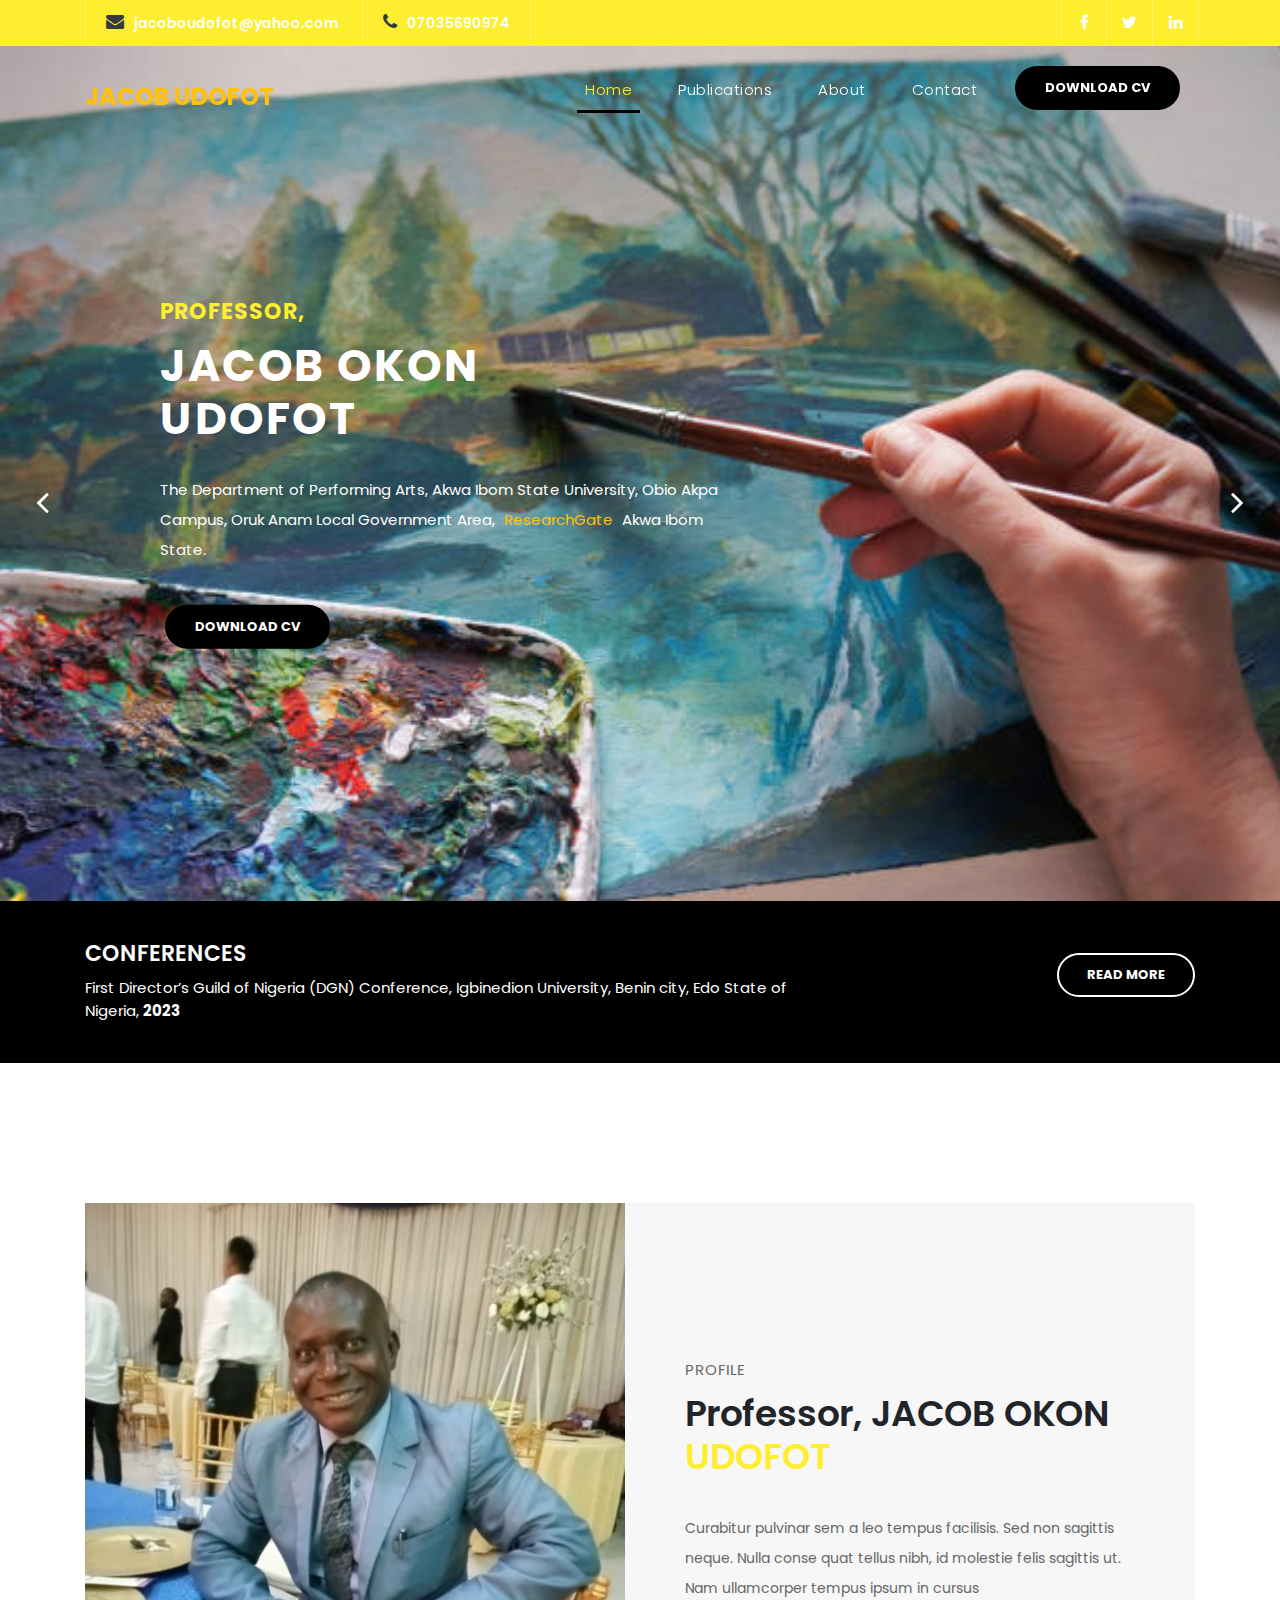
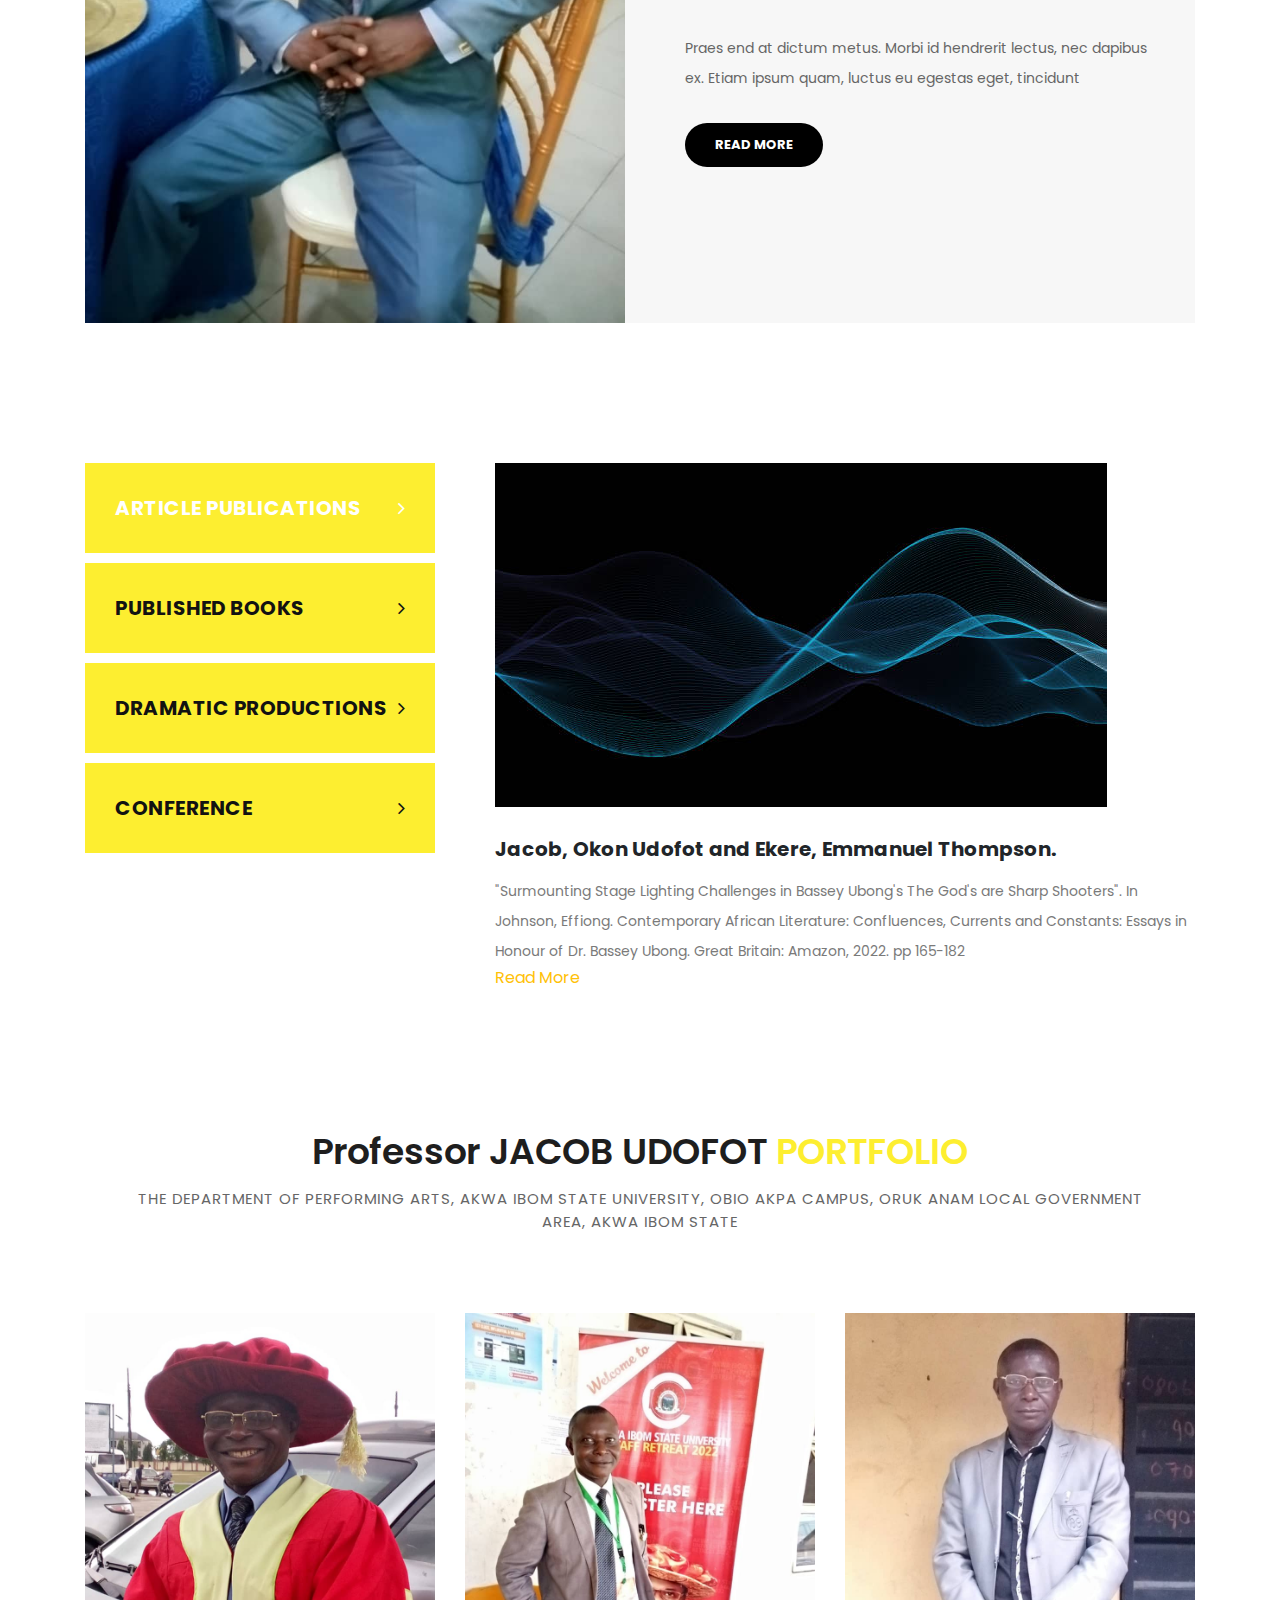
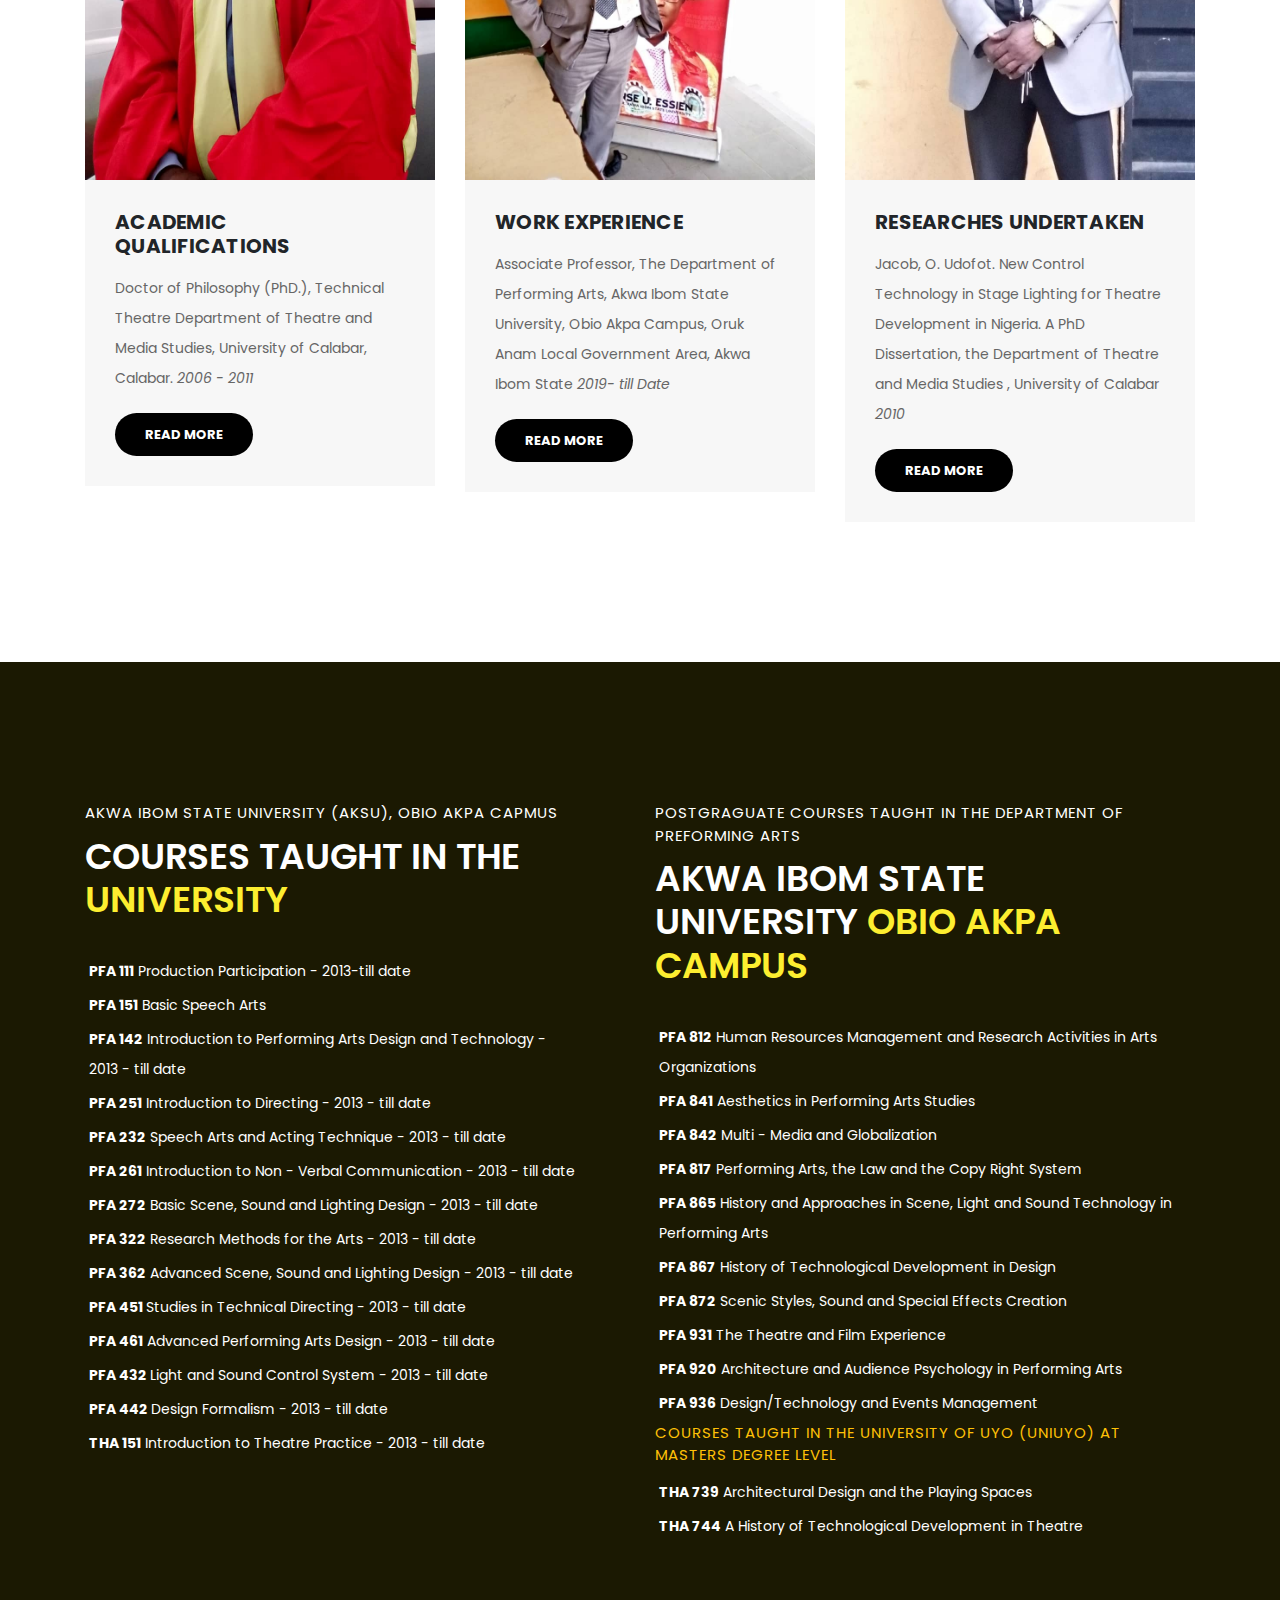
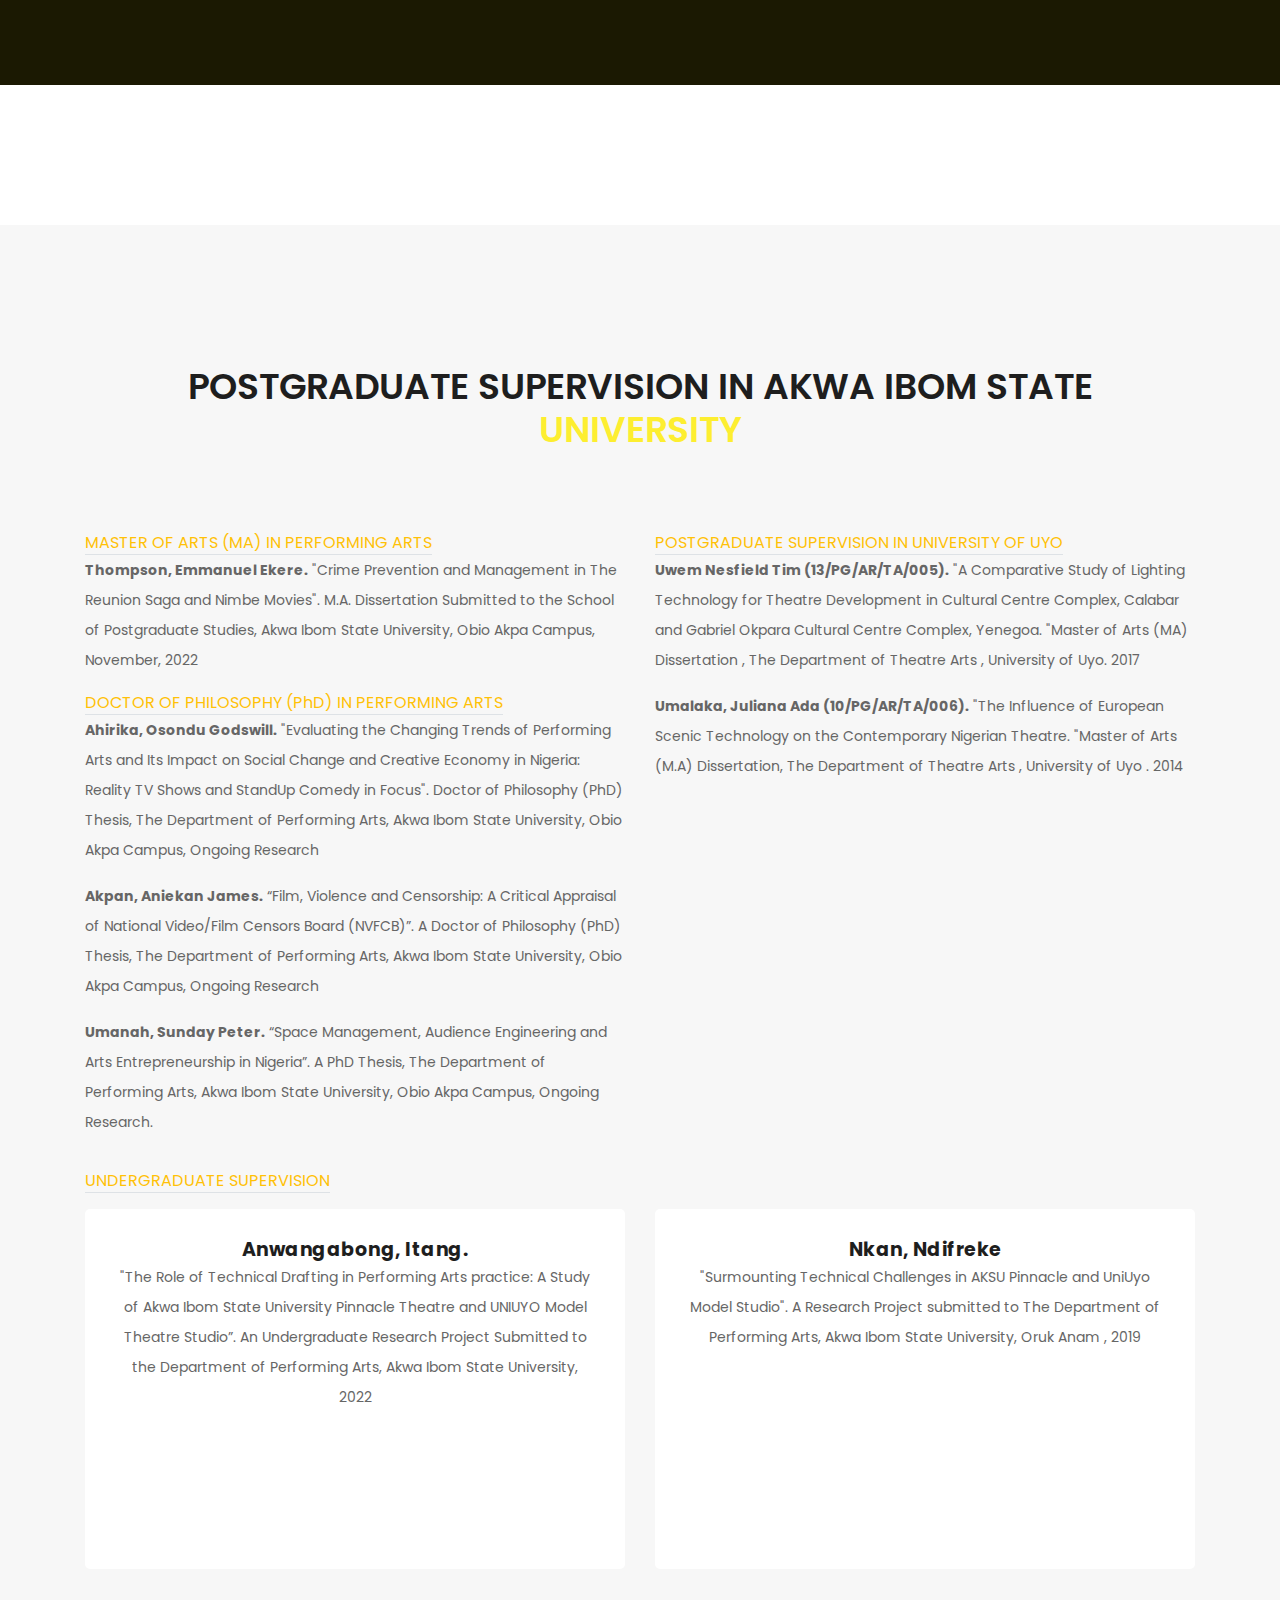
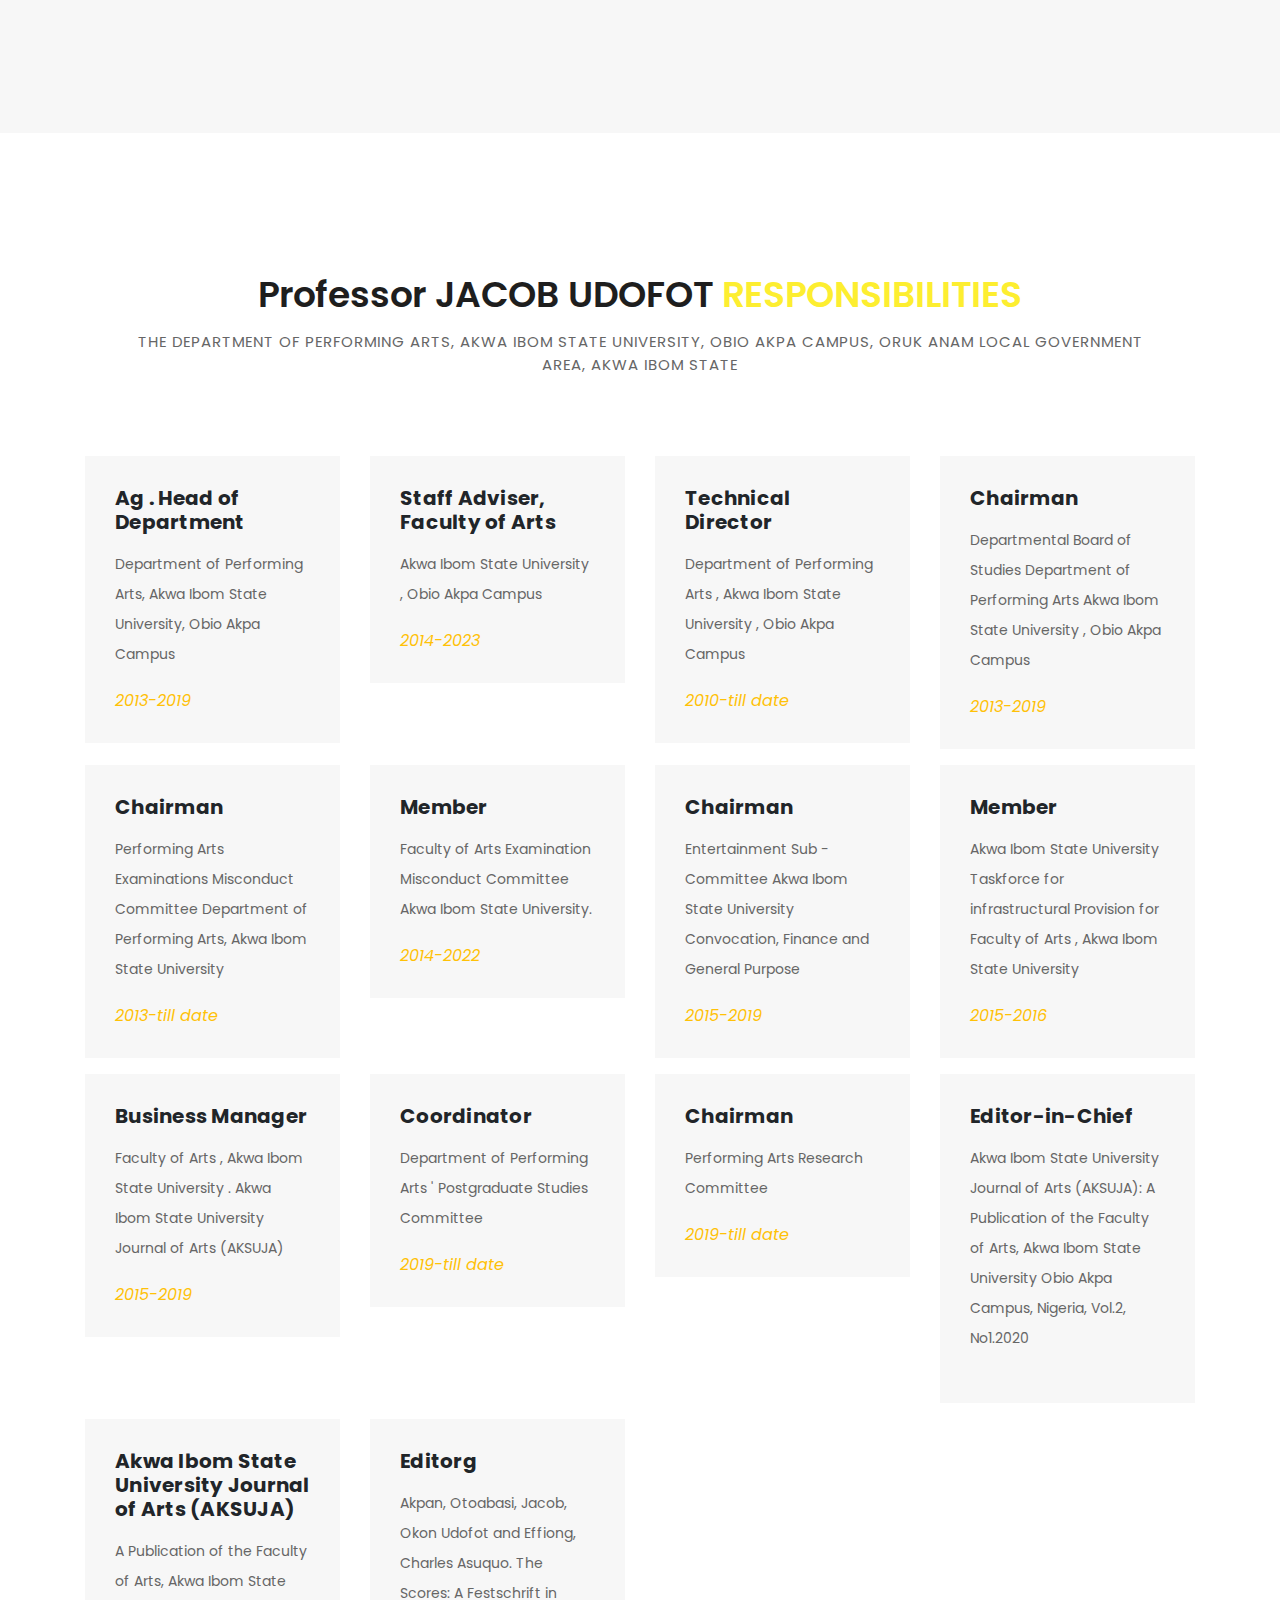
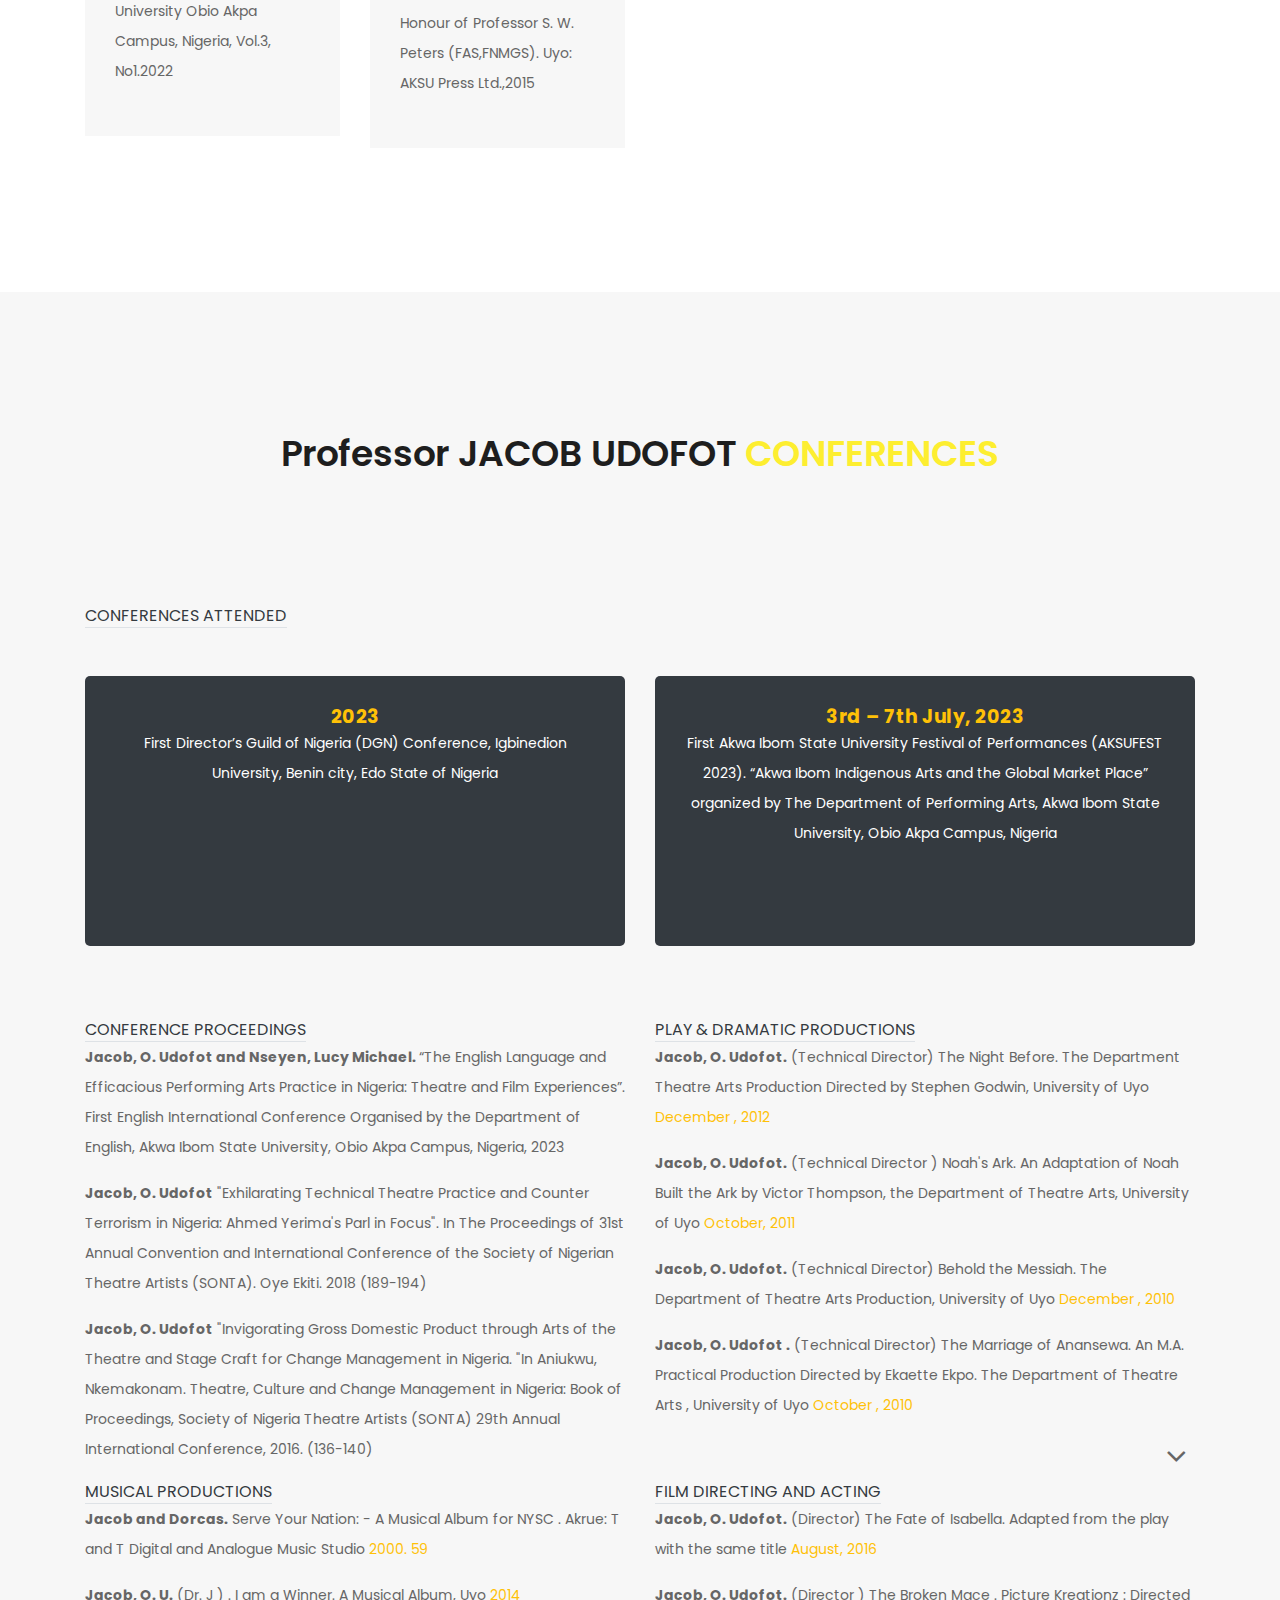
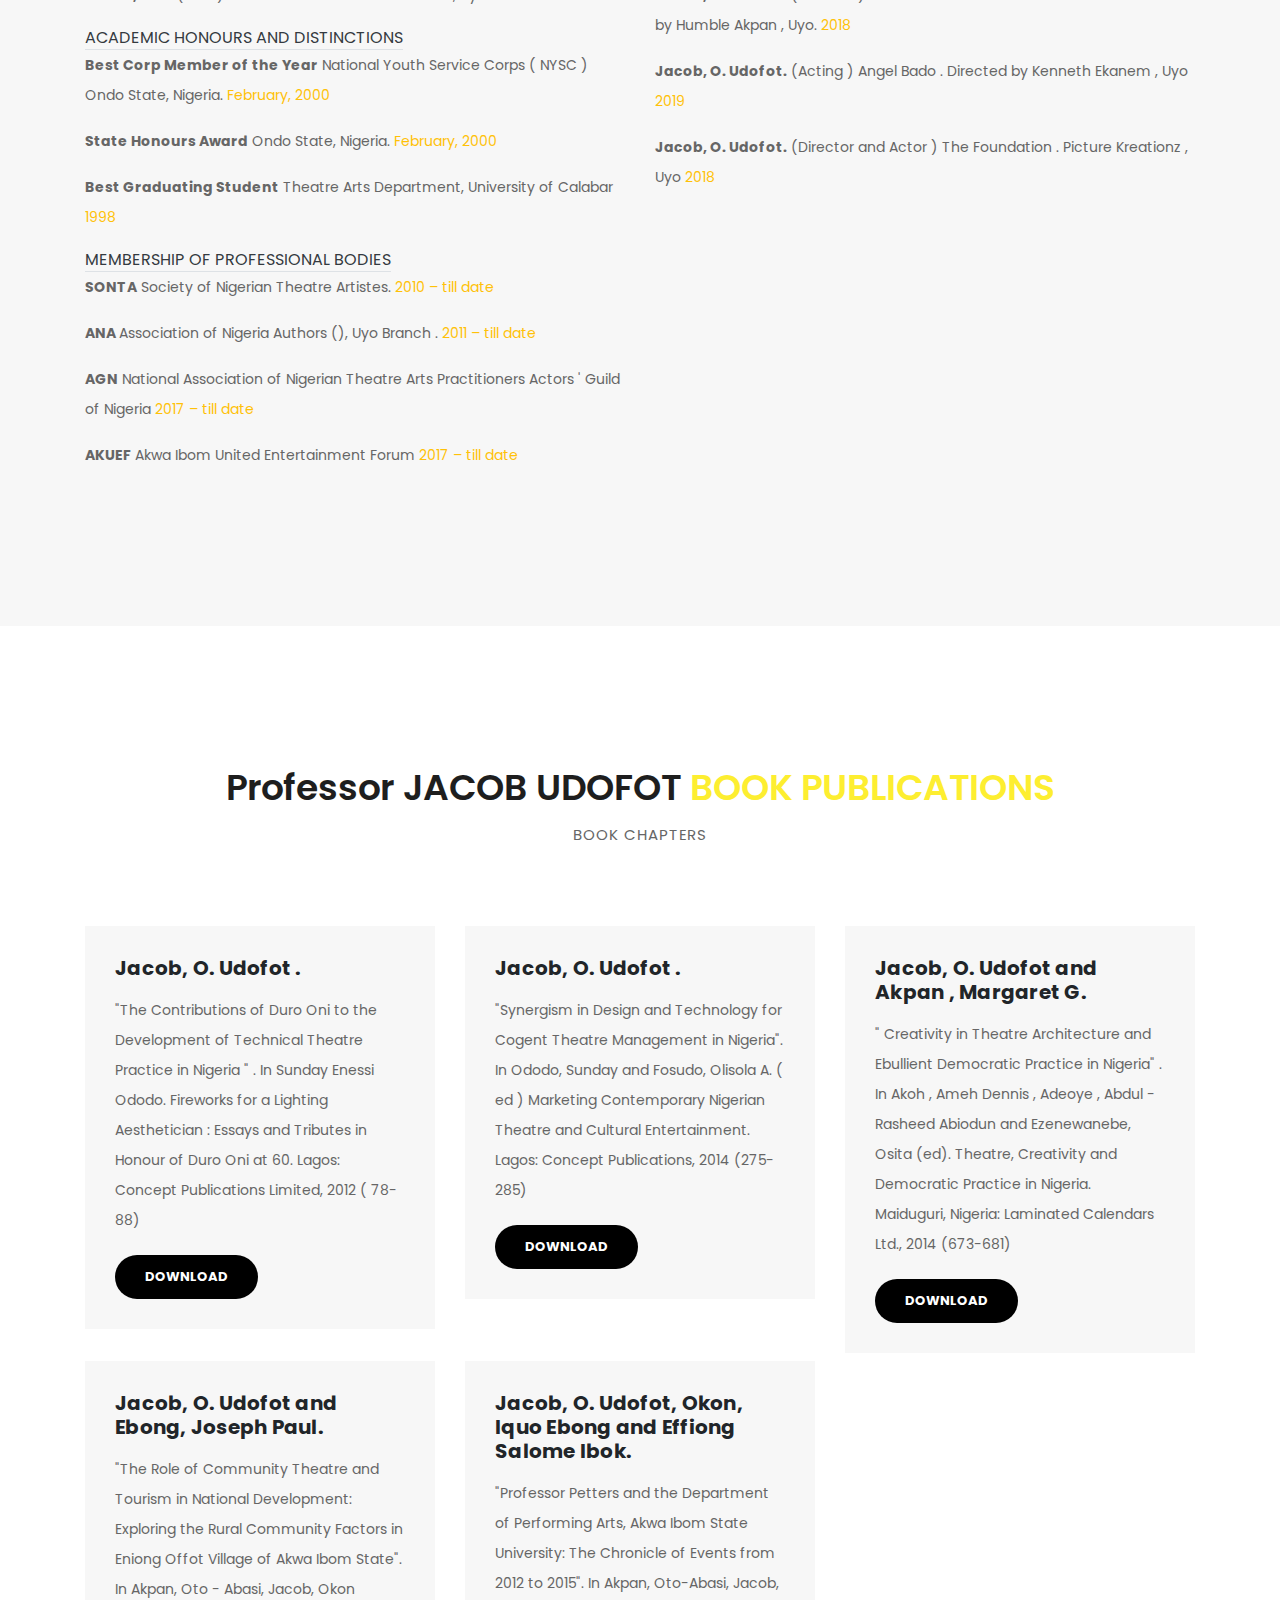
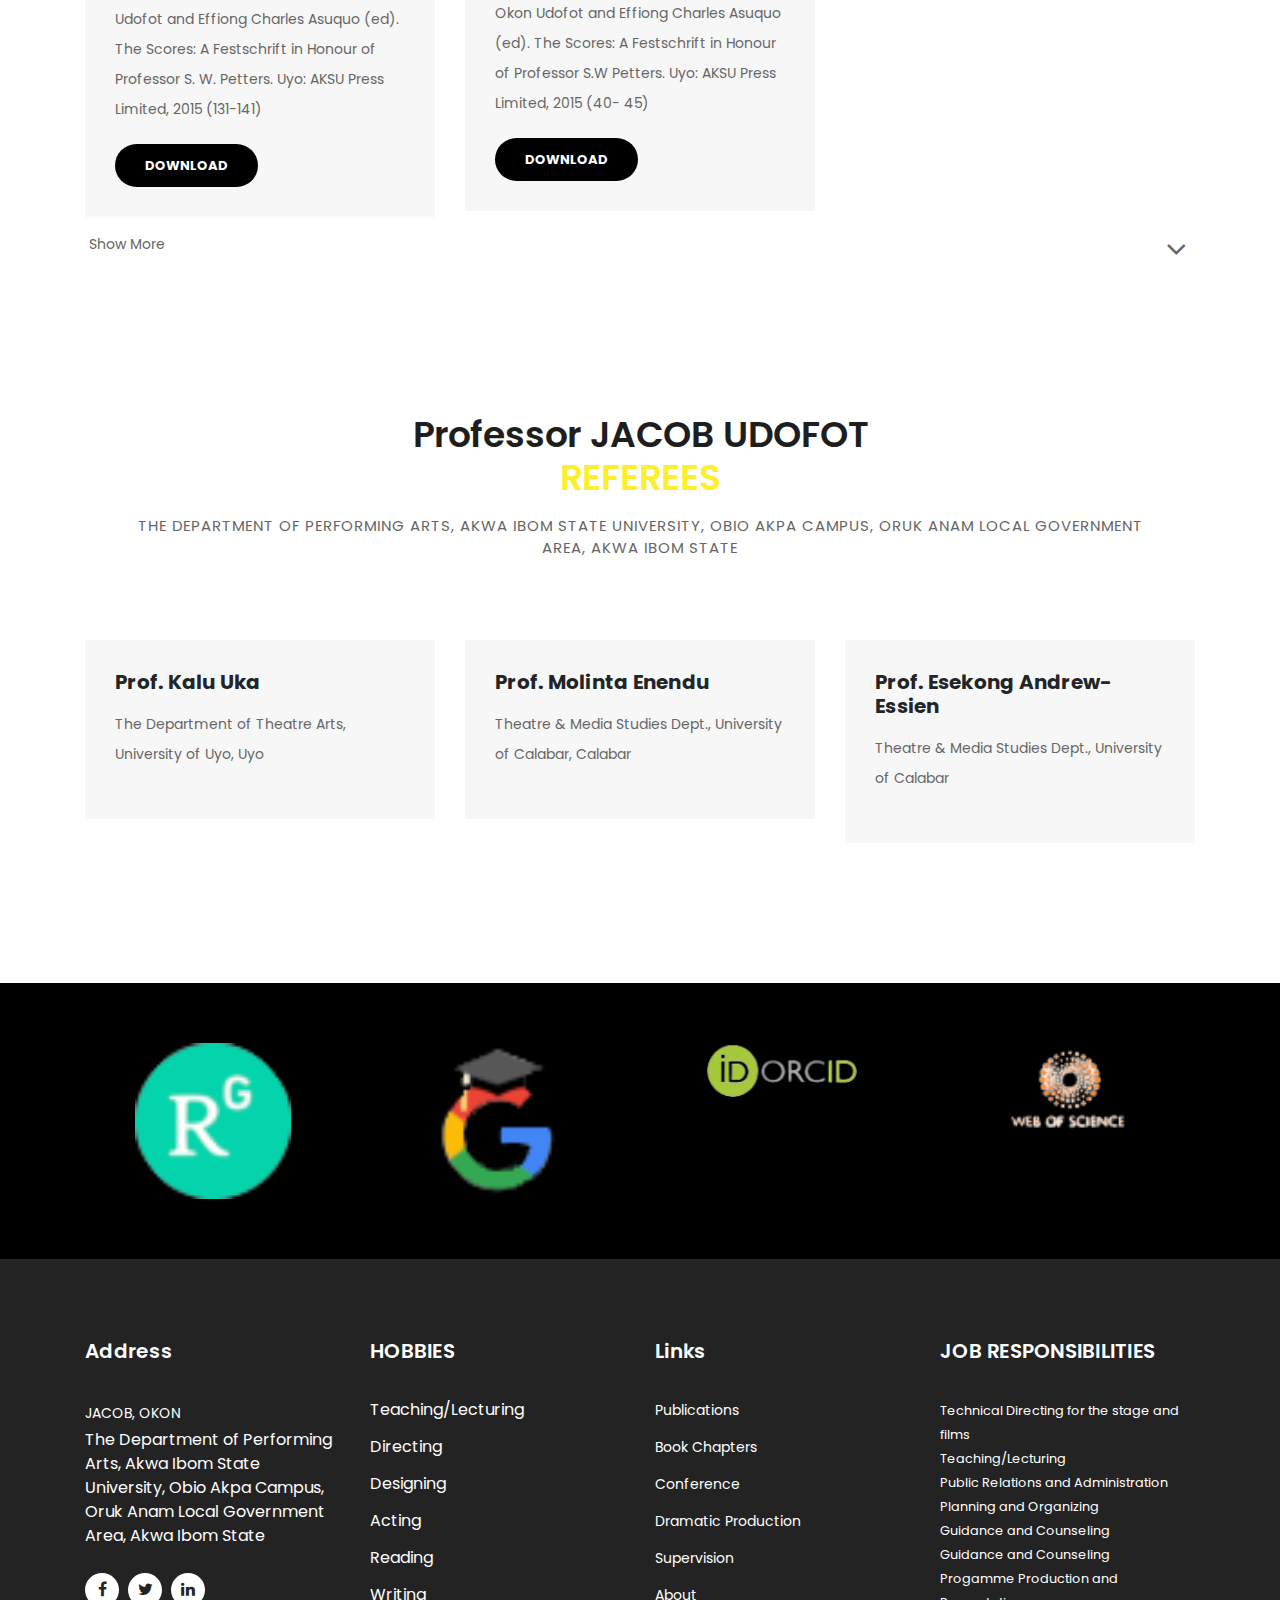
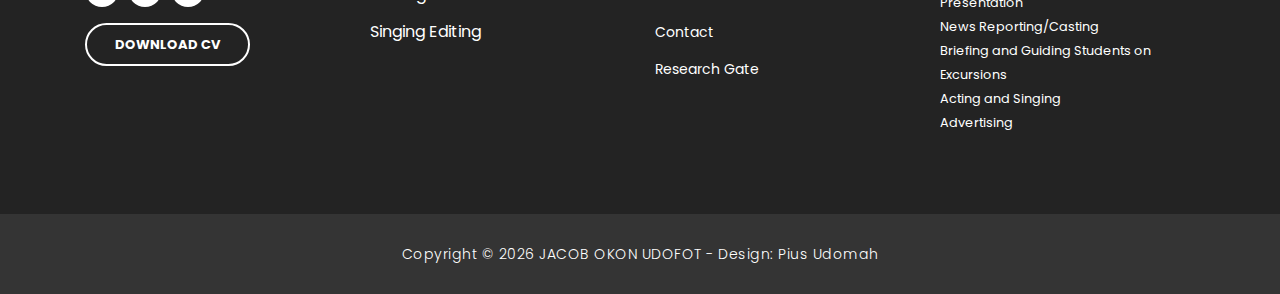
<file: index.html>
<!DOCTYPE html>
<html lang="en">

<head>

  <meta charset="utf-8">
  <meta name="viewport" content="width=device-width, initial-scale=1, shrink-to-fit=no">
  <meta name="JACOB OKON UDOFOT" content="The Department of Performing Arts. Akwa Ibom State University, Obio Akpa Campus,
    Oruk Anam Local Government Area, Akwa Ibom State">
  <meta name="JACOB OKON UDOFOT">
  <link href="https://fonts.googleapis.com/css?family=Poppins:100,200,300,400,500,600,700,800,900&display=swap"
    rel="stylesheet">

  <title>Professor JACOB OKON UDOFOT</title>
  <link rel="icon" type="image/x-icon" href="./assets/images/udofot_jacob_7-removebg-preview.png">

  <!-- Bootstrap core CSS -->
  <link href="vendor/bootstrap/css/bootstrap.min.css" rel="stylesheet">

  <!-- Additional CSS Files -->
  <link rel="stylesheet" href="assets/css/fontawesome.css">
  <link rel="stylesheet" href="assets/css/templatemo-finance-business.css">
  <link rel="stylesheet" href="assets/css/owl.css">
  <!--

Finance Business TemplateMo

https://templatemo.com/tm-545-finance-business

-->
</head>

<body>

  <!-- ***** Preloader Start ***** -->
  <div id="preloader">
    <div class="jumper">
      <div></div>
      <div></div>
      <div></div>
    </div>
  </div>
  <!-- ***** Preloader End ***** -->

  <!-- Header -->
  <div class="sub-header">
    <div class="container">
      <div class="row">
        <div class="col-md-8 col-xs-12">
          <ul class="left-info">
            <li><a href="#"><i class="fa fa-envelope text-dark"></i>jacoboudofot@yahoo.com</a></li>
            <li><a href="#"><i class="fa fa-phone text-dark"></i>07035690974</a></li>
          </ul>
        </div>
        <div class="col-md-4">
          <ul class="right-icons">
            <li><a href="#"><i class="fa fa-facebook"></i></a></li>
            <li><a href="#"><i class="fa fa-twitter"></i></a></li>
            <li><a href="#"><i class="fa fa-linkedin"></i></a></li>
          </ul>
        </div>
      </div>
    </div>
  </div>

  <header class="">
    <nav class="navbar navbar-expand-lg">
      <div class="container">
        <a class="navbar-brand" href="index.html">
          <h2 class="text-warning">JACOB UDOFOT</h2>
        </a>
        <button class="navbar-toggler" type="button" data-toggle="collapse" data-target="#navbarResponsive"
          aria-controls="navbarResponsive" aria-expanded="false" aria-label="Toggle navigation">
          <span class="navbar-toggler-icon"></span>
        </button>
        <div class="collapse navbar-collapse" id="navbarResponsive">
          <ul class="navbar-nav ml-auto">
            <li class="nav-item active">
              <a class="nav-link" href="#top">Home
                <span class="sr-only">(current)</span>
              </a>
            </li>
            <li class="nav-item">
              <a class="nav-link" href="publication.html">Publications</a>
            </li>
            <li class="nav-item">
              <a class="nav-link" href="about.html">About</a>
            </li>
            <li class="nav-item">
              <a class="nav-link" href="contact.html">Contact</a>
            </li>
            <li class="nav-item">
              <a href="" class="filled-button mb-2">Download Cv</a>
            </li>
          </ul>
        </div>
      </div>
    </nav>
  </header>

  <!-- Page Content -->
  <!-- Banner Starts Here -->
  <div class="main-banner header-text" id="top">
    <div class="Modern-Slider">
      <!-- Item -->
      <div class="item item-1">
        <div class="img-fill">
          <div class="text-content">
            <h6>Professor,</h6>
            <h4>JACOB OKON <br> UDOFOT</h4>
            <p>The Department of Performing Arts,
              Akwa Ibom State University, Obio Akpa Campus,
              Oruk Anam Local Government Area, <a class="text-warning"
                href="https://www.researchgate.net/profile/Okon-Jacob">ResearchGate
              </a> Akwa Ibom State.</p>
            <a href="./Jacob Udofot cv.pdf" download="./Jacob Udofot cv.pdf" class="filled-button">Download Cv</a>
          </div>
        </div>
      </div>
      <!-- // Item -->
      <!-- Item -->
      <div class="item item-2">
        <div class="img-fill">
          <div class="text-content">
            <h6>ARTICLE PUBLICATIONS</h6>
            <h4>FOREIGN <br> PUBLICATIONS</h4>
            <p><b>Jacob, Okon Udofot and Ekere, Emmanuel Thompson.</b> "Surmounting Stage
              Lighting Challenges in Bassey Ubong's The God's are Sharp Shooters". In Johnson, Effiong.
              Contemporary African Literature: Confluences, Currents and Constants: Essays in Honour of
              Dr. Bassey Ubong. Great Britain: Amazon, 2022. pp 165-182</p>
            <a href="./publication.html" class="filled-button">Read More</a>
          </div>
        </div>
      </div>
      <!-- // Item -->
      <!-- Item -->
      <div class="item item-3">
        <div class="img-fill">
          <div class="text-content">
            <h6>BOOK CHAPTERS</h6>
            <h4>Jacob, O. <br> Udofot</h4>
            <p>"The Contributions of Duro Oni to the Development of Technical Theatre
              Practice in Nigeria " . In Sunday Enessi Ododo. Fireworks for a Lighting Aesthetician : Essays
              and Tributes in Honour of Duro Oni at 60. Lagos: Concept Publications Limited, 2012 ( 78-88)</p>
            <a href="./index.html#book" class="filled-button">View More</a>
          </div>
        </div>
      </div>
      <!-- // Item -->
    </div>
  </div>
  <!-- Banner Ends Here -->

  <div class="request-form">
    <div class="container">
      <div class="row">
        <div class="col-md-8">
          <h4>CONFERENCES</h4>
          <span>First Director’s Guild of Nigeria (DGN) Conference, Igbinedion University, Benin city, Edo
            State of Nigeria, <b>2023</b></span>
        </div>
        <div class="col-md-4">
          <a href="./index.html#conference" class="border-button">Read More</a>
        </div>
      </div>
    </div>
  </div>

  <!-- about start -->
  <div class="more-info">
    <div class="container">
      <div class="row">
        <div class="col-md-12">
          <div class="more-info-content">
            <div class="row">
              <div class="col-md-6">
                <div class="left-image">
                  <img src="assets/images/udofot jacob 3.jpeg" alt="">
                </div>
              </div>
              <div class="col-md-6 align-self-center">
                <div class="right-content">
                  <span>Profile</span>
                  <h2>Professor, JACOB OKON <em>UDOFOT</em></h2>
                  <p>Curabitur pulvinar sem a leo tempus facilisis. Sed non sagittis neque. Nulla conse quat tellus
                    nibh, id molestie felis sagittis ut. Nam ullamcorper tempus ipsum in cursus<br><br>Praes end at
                    dictum metus. Morbi id hendrerit lectus, nec dapibus ex. Etiam ipsum quam, luctus eu egestas eget,
                    tincidunt</p>
                  <a href="./about.html" class="filled-button">Read More</a>
                </div>
              </div>
            </div>
          </div>
        </div>
      </div>
    </div>
  </div>

  <!-- about end -->
  <div class="single-services">
    <div class="container">
      <div class="row" id="tabs">
        <div class="col-md-4">
          <ul>
            <li><a href='#tabs-1'>ARTICLE PUBLICATIONS <i class="fa fa-angle-right"></i></a></li>
            <li><a href='#tabs-2'>PUBLISHED BOOKS<i class="fa fa-angle-right"></i></a></li>
            <li><a href='#tabs-3'>DRAMATIC PRODUCTIONS<i class="fa fa-angle-right"></i></a></li>
            <li><a href='#tabs-4'>CONFERENCE <i class="fa fa-angle-right"></i></a></li>
          </ul>
        </div>
        <div class="col-md-8">
          <section class='tabs-content'>
            <article id='tabs-1'>
              <img src="assets/images/plain-1.jpg" alt="">
              <h4>Jacob, Okon Udofot and Ekere, Emmanuel Thompson.</h4>
              <p> "Surmounting Stage
                Lighting Challenges in Bassey Ubong's The God's are Sharp Shooters". In Johnson, Effiong.
                Contemporary African Literature: Confluences, Currents and Constants: Essays in Honour of
                Dr. Bassey Ubong. Great Britain: Amazon, 2022. pp 165-182
              </p><a href="./publication.html" class="text-warning">Read More</a>
            </article>
            <article id='tabs-2'>
              <img src="assets/images/plain-2.jpg" alt="">
              <h4>Jacob, O. Udofot</h4>
              <p> Introduction to Basic Speech for Performing Arts Students. (First Edition), Uyo:
                Victoryland Publishers and Printing Press, 2023</p>
              <a href="./index.html#book" class="text-warning">Read More</a>
            </article>
            <article id='tabs-3'>
              <img src="assets/images/plain-3.jpg" alt="">
              <h4>Jacob, O. Udofot</h4>
              <p> (Technical Director) The Night Before. The Department Theatre Arts Production
                Directed by Stephen Godwin, University of Uyo , December , 2012 </p>
              <a href="./index.html#production" class="text-warning">Read More</a>
            </article>
            <article id='tabs-4'>
              <img src="assets/images/plain-4.jpg" alt="">
              <h4>Jacob, O. Udofot and Nseyen, Lucy Michael.</h4>
              <p> “The English Language and Efficacious Performing Arts
                Practice in Nigeria: Theatre and Film Experiences”. First English International Conference Organised
                by the Department of English, Akwa Ibom State University, Obio Akpa Campus, Nigeria, 2023</p>
              <a href="./index.html#conference" class="text-warning">Read More</a>
            </article>
          </section>
        </div>
      </div>
    </div>
  </div>


  <div class="services">
    <div class="container">
      <div class="row">
        <div class="col-md-12">
          <div class="section-heading">
            <h2>Professor JACOB UDOFOT <em>PORTFOLIO</em></h2>
            <span class="mx-5">The Department of Performing Arts,
              Akwa Ibom State University, Obio Akpa Campus,
              Oruk Anam Local Government Area, Akwa Ibom State</span>
          </div>
        </div>
        <div class="col-md-4">
          <div class="service-item">
            <img src="assets/images/udofot jacob 7.jpeg" alt="">
            <div class="down-content">
              <h4>ACADEMIC QUALIFICATIONS</h4>
              <p>Doctor of Philosophy (PhD.), Technical Theatre
                Department of Theatre and Media Studies,
                University of Calabar, Calabar.
                <em>2006 - 2011</em>
              </p>
              <a href="./about.html#qualification" class="filled-button">Read More</a>
            </div>
          </div>
        </div>
        <div class="col-md-4">
          <div class="service-item">
            <img src="assets/images/udofot jacob 5.jpeg" alt="">
            <div class="down-content">
              <h4>WORK EXPERIENCE</h4>
              <p>
                Associate Professor,
                The Department of Performing Arts,
                Akwa Ibom State University, Obio Akpa Campus,
                Oruk Anam Local Government Area, Akwa Ibom State
                <em>2019- till Date</em>
              </p>
              <a href="./about.html#experience" class="filled-button">Read More</a>
            </div>
          </div>
        </div>
        <div class="col-md-4">
          <div class="service-item">
            <img src="assets/images/udofot jacob 6.jpeg" alt="">
            <div class="down-content">
              <h4>RESEARCHES UNDERTAKEN</h4>
              <p>Jacob, O. Udofot. New Control Technology in Stage Lighting for Theatre Development in Nigeria.
                A PhD Dissertation, the Department of Theatre and Media Studies , University of Calabar
                <em>2010 </em>
              </p>
              <a href="./about.html#research" class="filled-button">Read More</a>
            </div>
          </div>
        </div>
      </div>
    </div>
  </div>

  <div class="fun-facts">
    <div class="container">
      <div class="row">
        <div class="col-md-6">
          <div class="left-content">
            <span>AKWA IBOM STATE UNIVERSITY (AKSU), OBIO AKPA CAPMUS</span>
            <h2>COURSES TAUGHT IN THE <em>UNIVERSITY</em></h2>
            <p class="m-1">
              <b>PFA 111</b> Production Participation - 2013-till date
            </p>
            <p class="m-1">
              <b>PFA 151</b> Basic Speech Arts
            </p>
            <p class="m-1">
              <b>PFA 142</b> Introduction to Performing Arts Design and Technology - 2013 - till date
            </p>
            <p class="m-1">
              <b>PFA 251</b> Introduction to Directing - 2013 - till date
            </p>
            <p class="m-1">
              <b>PFA 232</b> Speech Arts and Acting Technique - 2013 - till date
            </p>
            <p class="m-1">
              <b>PFA 261</b> Introduction to Non - Verbal Communication - 2013 - till date
            </p>
            <p class="m-1">
              <b>PFA 272</b> Basic Scene, Sound and Lighting Design - 2013 - till date
            </p>
            <p class="m-1">
              <b>PFA 322</b> Research Methods for the Arts - 2013 - till date
            </p>
            <p class="m-1">
              <b>PFA 362</b> Advanced Scene, Sound and Lighting Design - 2013 - till date
            </p>
            <p class="m-1">
              <b>PFA 451 </b> Studies in Technical Directing - 2013 - till date
            </p>
            <p class="m-1">
              <b>PFA 461</b> Advanced Performing Arts Design - 2013 - till date
            </p>
            <p class="m-1">
              <b>PFA 432 </b> Light and Sound Control System - 2013 - till date
            </p>
            <p class="m-1">
              <b>PFA 442 </b> Design Formalism - 2013 - till date
            </p>
            <p class="m-1">
              <b>THA 151</b> Introduction to Theatre Practice - 2013 - till date
            </p>
          </div>
        </div>
        <div class="col-md-6 ">
          <div class="right-content">
            <span>POSTGRAGUATE COURSES TAUGHT IN THE DEPARTMENT OF PREFORMING ARTS</span>
            <h2>AKWA IBOM STATE UNIVERSITY<em> OBIO AKPA CAMPUS</em></h2>
            <p class="m-1">
              <b>PFA 812</b> Human Resources Management and Research Activities in Arts Organizations
            </p>
            <p class="m-1">
              <b>PFA 841</b> Aesthetics in Performing Arts Studies
            </p>
            <p class="m-1">
              <b>PFA 842</b> Multi - Media and Globalization
            </p>
            <p class="m-1">
              <b>PFA 817</b> Performing Arts, the Law and the Copy Right System
            </p>
            <p class="m-1">
              <b>PFA 865</b> History and Approaches in Scene, Light and Sound Technology in Performing Arts
            </p>
            <p class="m-1">
              <b>PFA 867</b> History of Technological Development in Design
            </p>
            <p class="m-1">
              <b>PFA 872</b> Scenic Styles, Sound and Special Effects Creation
            </p>
            <p class="m-1">
              <b>PFA 931</b> The Theatre and Film Experience
            </p>
            <p class="m-1">
              <b>PFA 920</b> Architecture and Audience Psychology in Performing Arts
            </p>
            <p class="m-1">
              <b>PFA 936</b> Design/Technology and Events Management
            </p>

            <span class="text-warning">
              COURSES TAUGHT IN THE UNIVERSITY OF UYO (UNIUYO) AT MASTERS DEGREE
              LEVEL
            </span>
            <p class="m-1">
              <b>THA 739</b> Architectural Design and the Playing Spaces
            </p>
            <p class="m-1">
              <b>THA 744</b> A History of Technological Development in Theatre
            </p>

          </div>
        </div>
      </div>
    </div>
  </div>


  <div class="testimonials">
    <div class="container">
      <div class="row">
        <div class="col-md-12">
          <div class="section-heading">
            <h2>POSTGRADUATE SUPERVISION IN AKWA IBOM STATE <em>UNIVERSITY</em></h2>
          </div>
        </div>
        <!-- item-1 start -->
        <div class="col-md-6">
          <div class="left-content">
            <span class="border-bottom text-warning">MASTER OF ARTS (MA) IN PERFORMING ARTS</span>
            <p class="mb-3">
              <b>Thompson, Emmanuel Ekere.</b> "Crime Prevention and Management in The Reunion
              Saga and Nimbe Movies". M.A. Dissertation Submitted to the School of Postgraduate Studies,
              Akwa Ibom State University, Obio Akpa Campus, November, 2022
            </p>

            <span class="border-bottom text-warning">DOCTOR OF PHILOSOPHY (PhD) IN PERFORMING ARTS</span>
            <p class="mb-3">
              <b>Ahirika, Osondu Godswill.</b> "Evaluating the Changing Trends of Performing Arts and
              Its Impact on Social Change and Creative Economy in Nigeria: Reality TV Shows and StandUp Comedy in
              Focus". Doctor of Philosophy (PhD) Thesis, The Department of Performing
              Arts, Akwa Ibom State University, Obio Akpa Campus, Ongoing Research
            </p>
            <p class="mb-3">
              <b>Akpan, Aniekan James.</b> “Film, Violence and Censorship: A Critical Appraisal of
              National Video/Film Censors Board (NVFCB)”. A Doctor of Philosophy (PhD) Thesis, The
              Department of Performing Arts, Akwa Ibom State University, Obio Akpa Campus, Ongoing
              Research
            </p>
            <p class="mb-3">
              <b>Umanah, Sunday Peter.</b> “Space Management, Audience Engineering and Arts
              Entrepreneurship in Nigeria”. A PhD Thesis, The Department of Performing Arts, Akwa Ibom
              State University, Obio Akpa Campus, Ongoing Research.
            </p>
          </div>
        </div>
        <!-- item-1 end -->
        <!-- item-2 start -->
        <div class="col-md-6">
          <div class="right-content">
            <span class="border-bottom text-warning">POSTGRADUATE SUPERVISION IN UNIVERSITY OF UYO</span>
            <p class="mb-3">
              <b>Uwem Nesfield Tim (13/PG/AR/TA/005).</b> "A Comparative Study of Lighting Technology for
              Theatre Development in Cultural Centre Complex, Calabar and Gabriel Okpara Cultural
              Centre Complex, Yenegoa. "Master of Arts (MA) Dissertation , The Department of Theatre
              Arts , University of Uyo. 2017
            </p>
            <p class="mb-3">
              <b>Umalaka, Juliana Ada (10/PG/AR/TA/006).</b> "The Influence of European Scenic Technology on the
              Contemporary Nigerian Theatre. "Master of Arts (M.A) Dissertation, The Department of
              Theatre Arts , University of Uyo . 2014
            </p>
          </div>
        </div>
        <!-- item-2 end -->

        <!-- item-3 start -->
        <div class="col-md-12">
          <div class="my-3" id="supervision">
            <span class="border-bottom text-warning">UNDERGRADUATE SUPERVISION</span>
          </div>
          <div class="owl-testimonials owl-carousel testimonial-item-height-1">
            <div class="testimonial-item">
              <div class="inner-content">
                <h4>Anwangabong, Itang.</h4>
                <p> "The Role of Technical Drafting in Performing Arts practice: A Study of
                  Akwa Ibom State University Pinnacle Theatre and UNIUYO Model Theatre Studio”. An
                  Undergraduate Research Project Submitted to the Department of Performing Arts, Akwa Ibom
                  State University, 2022</p>
              </div>
            </div>

            <div class="testimonial-item">
              <div class="inner-content">
                <h4>Nkan, Ndifreke</h4>
                <p> "Surmounting Technical Challenges in AKSU Pinnacle and UniUyo Model
                  Studio". A Research Project submitted to The Department of Performing Arts, Akwa Ibom
                  State University, Oruk Anam , 2019 </p>
              </div>
            </div>

            <div class="testimonial-item">
              <div class="inner-content">
                <h4>Kapnim, Ini Usoro</h4>
                <p> "Drama and Theatre in Education and Child Development Annang People's
                  School of Akwa Ibom State". A Research Project submitted to The Department of Performing
                  Arts, Akwa Ibom State University , Oruk Anam , 2019</p>
              </div>
            </div>

            <div class="testimonial-item">
              <div class="inner-content">
                <h4>Utibe, Johnson Inyang </h4>
                <p> (AK13/ART/PFA/013). "Historical Development of Akwa Ibom State
                  University: The Pinnacle Theatre in Focus. "A Research Project submitted to The Department
                  of Performing Arts , Akwa Ibom State University , Oruk Anam , November 2017 </p>
              </div>
            </div>
            <div class="testimonial-item">
              <div class="inner-content">
                <h4>Udo, Benjamin John</h4>
                <p> ( AK12 / ART / PFA / 014 ) . " Trends in Stage Lighting Technique : A Study
                  of Wedlock of the Gods as Directed by Ifiok Ukosen . " A Research Project submitted to The
                  Department of Performing Arts , Akwa Ibom State University , Oruk Anam , November 2017</p>
              </div>
            </div>
            <div class="testimonial-item">
              <div class="inner-content">
                <h4>Christopher, Destiny C.</h4>
                <p> ( AK12 / ART / PFA / 002 ) . " The Communicative Values of Mbopo
                  Tradition of the Ibibio People . " A Seminar Paper submitted to The Department of Performing
                  Arts , Akwa Ibom State University , Oruk Anam , September 2016</p>
              </div>
            </div>
            <div class="testimonial-item">
              <div class="inner-content">
                <h4>Mbosowo , Idara Richard</h4>
                <p> ( AK12 / ART / PFA / 009 ) . " Costuming Dances for Stage & Film :
                  Periscoping AKSU Selected Performances " A Seminar Paper Submitted to the Department of
                  Performing Arts , Akwa Ibom State University , Oruk Anam , September 2016 </p>
              </div>
            </div>
            <div class="testimonial-item">
              <div class="inner-content">
                <h4>Udom , Abasiofon Bassey</h4>
                <p> ( AK12 / ART / PFA / 016 ) . " Lighting Techniques & Aesthetic Creation
                  in AKSU Experimental Performance of ' Dance in the Rain . A Seminar Paper submitted to the
                  Department of Performing Arts , Akwa Ibom State University , Oruk Anam , September 2016</p>
              </div>
            </div>
            <div class="testimonial-item">
              <div class="inner-content">
                <h4>Ekuri, Collins Amba </h4>
                <p>( 10 / ART / TA / 441 ) . " Women's Empowerment in Barclays Ayakoroma's
                  Dance on His Grave . " A Research Project submitted to The Department of Theatre Arts ,
                  University of Uyo , Uyo , May 2014</p>
              </div>
            </div>
            <div class="testimonial-item">
              <div class="inner-content">
                <h4>Ibanga, Emem Edet</h4>
                <p> ( 09 / ART / TA / 332 ) . " Modern Technology and Theatre Productions in
                  Akwa Ibom State Council for Arts and Culture . " A Research Project submitted to the
                  Department of Theatre Arts , University of Uyo , Uyo , May 2014</p>
              </div>
            </div>
            <div class="testimonial-item">
              <div class="inner-content">
                <h4>Josiah, Nseabasi Sunday</h4>
                <p>( 09 / AR / TA / 346 ) . " Playwriting and Social
                  Consciousness In Ahmed Yerima's The Sick People . " A Research Project submitted to The
                  Department of Theatre Arts , University of Uyo , Uyo , May , 2014</p>
              </div>
            </div>
            <div class="testimonial-item">
              <div class="inner-content">
                <h4>Nsima, Francisca Jerry</h4>
                <p> ( 10 / AR / TA / 404 ) , " Aesthetics of Costume and Make Up in The Film
                  Mutando . " A Research Project submitted to the Department of Theatre Arts , University of Uyo
                  , May , 2014</p>
              </div>
            </div>
            <div class="testimonial-item">
              <div class="inner-content">
                <h4>Tom, Godwin Effiong</h4>
                <p> ( 09 / AR / TA / 344 ) . " Social and Religious Issues in Sonny Oti's
                  Evangelist Jeremiah . " A Research Project submitted to the Department of Theatre Arts ,
                  University of Uyo , May 2014</p>
              </div>
            </div>
            <div class="testimonial-item">
              <div class="inner-content">
                <h4>Ukpong , Blessing Bassey </h4>
                <p>( 09 / AR / TA / 379 ) . " Social Responsibility and Morality In Eslaba
                  Irobi's Hangmen Also Die . " A Research Project submitted to The Department of Theatre Arts
                  , University of Uyo , Uyo , May 2014 </p>
              </div>
            </div>
            <div class="testimonial-item">
              <div class="inner-content">
                <h4>Akpan , Grace Ndiana - Abasi</h4>
                <p> ( 08 / AR / TA / 314 ) . " Challenges of Commercial Theatre
                  Management in the new dawn and Akwa - Obio Theatre Troupes . " A Research Project
                  Submitted to the Department Theatre Arts University of Uyo , Uyo , November , 2012</p>
              </div>
            </div>
            <div class="testimonial-item">
              <div class="inner-content">
                <h4>Elijah , Akaninyene Paulinus </h4>
                <p>( 08 / AR / TA / 281 ) . " The Challenges for the Nigerian Film
                  Industry : A Case Study of A Different World 182 Port Harcourt Bobes 1 & 2 . " A Research
                  Project Submitted to the Department Theatre Arts University of Uyo , Uyo , November , 2012</p>
              </div>
            </div>
            <div class="testimonial-item">
              <div class="inner-content">
                <h4>Etimudo , Udoriobong Imoh </h4>
                <p>( 08 / AR / TA / 288 ) . “Lighting Installations and Theatrical
                  Performances at Cross River State Cultural Centre Complex and Akwa Ibom State Akwa Ibom
                  Hall . “A Research project submitted to the Department of Theatre Arts , University of Uyo ,
                  Uyo , November , 2012</p>
              </div>
            </div>
            <div class="testimonial-item">
              <div class="inner-content">
                <h4>Udoko , Ubong Nathaniel </h4>
                <p>( 07 / AR / TA / 255 ) . "Design Challenges in the Production of Ola
                  Rotimi's Grip Am in an Unconventional Theatre Space. "A Research Project submitted to the
                  Department of Theatre Arts, University of Uyo, Uyo , March 2012 </p>
              </div>
            </div>
            <div class="testimonial-item">
              <div class="inner-content">
                <h4>Usoroh , Ubong - Abasi Inemesit</h4>
                <p> ( 07 / AR / TA / 256 ) , " The Relevance of Audio Processing
                  Equipment and Sound Effects to Sound Reinforcement For Theatre Performances in University
                  of Uyo Little Playhouse . "A Research Project submitted to the Department of Theatre Arts,
                  University of Uyo, Uyo , March , 2012</p>
              </div>
            </div>
            <div class="testimonial-item">
              <div class="inner-content">
                <h4>Okereugo, Juliet Ugochi</h4>
                <p> (07/AR/TA/246). "The Challenges and Prospects of Theatre
                  Management in an Educational Theatre: A Case Study of Ola Rotimi's Man Talk, Woman
                  Talk. "A Research Project Submitted to the Department Theatre Arts University of Uyo, Uyo,
                  November, 2011</p>
              </div>
            </div>
            <div class="testimonial-item">
              <div class="inner-content">
                <h4>Odoko, Ubong Nathaniel</h4>
                <p> (07/AR/TA/255). "Design challenges in Production of Ola
                  Rotimi's Grip Am in an unconventional Theatre Space. "A Research Project submitted to the
                  Department Theatre Arts University of Uyo, Uyo, November , 2011</p>
              </div>
            </div>

          </div>
        </div>
      </div>
    </div>
  </div>
  <!-- responsibilities start -->
  <div class="services">
    <div class="container">
      <div class="row">
        <div class="col-md-12">
          <div class="section-heading">
            <h2>Professor JACOB UDOFOT <em>RESPONSIBILITIES</em></h2>
            <span class="mx-5">The Department of Performing Arts,
              Akwa Ibom State University, Obio Akpa Campus,
              Oruk Anam Local Government Area, Akwa Ibom State</span>
          </div>
        </div>
      </div>
      <div class="row">
        <div class="col-md-3 mb-3">
          <div class="service-item">
            <div class="down-content">
              <h4>Ag . Head of Department</h4>
              <p>

                Department of Performing Arts,
                Akwa Ibom State University, Obio Akpa Campus
              </p>
              <em class="text-warning">2013-2019</em>
            </div>
          </div>
        </div>
        <div class="col-md-3 mb-3">
          <div class="service-item">
            <div class="down-content">
              <h4>Staff Adviser, Faculty of Arts</h4>
              <p>

                Akwa Ibom State University , Obio Akpa Campus
              </p>
              <em class="text-warning">2014-2023</em>
            </div>
          </div>
        </div>
        <div class="col-md-3 mb-3">
          <div class="service-item">
            <div class="down-content">
              <h4>Technical Director </h4>
              <p>

                Department of Performing Arts ,
                Akwa Ibom State University , Obio Akpa Campus
              </p>
              <em class="text-warning">2010-till date</em>
            </div>
          </div>
        </div>
        <div class="col-md-3 mb-3">
          <div class="service-item">
            <div class="down-content">
              <h4>Chairman</h4>
              <p>

                Departmental Board of Studies Department of Performing Arts
                Akwa Ibom State University , Obio Akpa Campus
              </p>
              <em class="text-warning">2013-2019</em>
            </div>
          </div>
        </div>
        <div class="col-md-3 mb-3">
          <div class="service-item">
            <div class="down-content">
              <h4>Chairman</h4>
              <p>

                Performing Arts Examinations Misconduct Committee
                Department of Performing Arts, Akwa Ibom State University
              </p>
              <em class="text-warning">2013-till date</em>
            </div>
          </div>
        </div>
        <div class="col-md-3 mb-3">
          <div class="service-item">
            <div class="down-content">
              <h4>Member</h4>
              <p>

                Faculty of Arts Examination Misconduct Committee
                Akwa Ibom State University.
              </p>
              <em class="text-warning">2014-2022</em>
            </div>
          </div>
        </div>
        <div class="col-md-3 mb-3">
          <div class="service-item">
            <div class="down-content">
              <h4>Chairman</h4>
              <p>

                Entertainment Sub - Committee
                Akwa Ibom State University Convocation, Finance and General Purpose
              </p>
              <em class="text-warning">2015-2019</em>
            </div>
          </div>
        </div>
        <div class="col-md-3 mb-3">
          <div class="service-item">
            <div class="down-content">
              <h4>Member</h4>
              <p>

                Akwa Ibom State University Taskforce for infrastructural Provision
                for Faculty of Arts , Akwa Ibom State University
              </p>
              <em class="text-warning">2015-2016</em>
            </div>
          </div>
        </div>
        <div class="col-md-3 mb-3">
          <div class="service-item">
            <div class="down-content">
              <h4>Business Manager </h4>
              <p>

                Faculty of Arts , Akwa Ibom State University .
                Akwa Ibom State University Journal of Arts (AKSUJA)
              </p>
              <em class="text-warning">2015-2019</em>
            </div>
          </div>
        </div>
        <div class="col-md-3 mb-3">
          <div class="service-item">
            <div class="down-content">
              <h4>Coordinator </h4>
              <p>

                Department of Performing Arts ' Postgraduate Studies Committee
              </p>
              <em class="text-warning">2019-till date</em>
            </div>
          </div>
        </div>
        <div class="col-md-3 mb-3">
          <div class="service-item">
            <div class="down-content">
              <h4>Chairman </h4>
              <p>

                Performing Arts Research Committee
              </p>
              <em class="text-warning">2019-till date</em>
            </div>
          </div>
        </div>
        <div class="col-md-3 mb-3">
          <div class="service-item">
            <div class="down-content">
              <h4>Editor-in-Chief</h4>
              <p>

                Akwa Ibom State University Journal of Arts (AKSUJA): A
                Publication of the Faculty of Arts, Akwa Ibom State University
                Obio Akpa Campus, Nigeria, Vol.2, No1.2020
              </p>
              <em class="text-warning"></em>
            </div>
          </div>
        </div>
        <div class="col-md-3 mb-3">
          <div class="service-item">
            <div class="down-content">
              <h4>Akwa Ibom State University Journal of Arts (AKSUJA)</h4>
              <p>
                A
                Publication of the Faculty of Arts, Akwa Ibom State University
                Obio Akpa Campus, Nigeria, Vol.3, No1.2022
              </p>
              <em class="text-warning"></em>
            </div>
          </div>
        </div>
        <div class="col-md-3">
          <div class="service-item">
            <div class="down-content">
              <h4>Editorg</h4>
              <p>

                Akpan, Otoabasi, Jacob, Okon Udofot and Effiong, Charles Asuquo.
                The Scores: A Festschrift in Honour of Professor S. W. Peters
                (FAS,FNMGS). Uyo: AKSU Press Ltd.,2015
              </p>
              <em class="text-warning"></em>
            </div>
          </div>
        </div>
      </div>

    </div>
  </div>

  <!-- responsibilities end -->


  <div class="testimonials mb-0">
    <div class="container">
      <div class="row">
        <div class="col-md-12">
          <div class="section-heading">
            <h2>Professor JACOB UDOFOT <em>CONFERENCES</em></h2>
          </div>
        </div>
        <div class="col-md-12 mb-5">
          <div class="my-5">
            <span class="border-bottom text-dark" id="conference">CONFERENCES ATTENDED</span>
          </div>
          <div class="owl-testimonials owl-carousel testimonial-item-height">
            <div class="testimonial-item ">
              <div class="inner-content bg-dark">
                <h4 class="text-warning">2023</h4>
                <p class="text-white"> First Director’s Guild of Nigeria (DGN) Conference, Igbinedion University, Benin
                  city, Edo
                  State of Nigeria</p>
              </div>
            </div>
            <div class="testimonial-item ">
              <div class="inner-content bg-dark">
                <h4 class="text-warning">3rd – 7th July, 2023</h4>
                <p class="text-white"> First Akwa Ibom State University Festival of Performances (AKSUFEST 2023). “Akwa
                  Ibom
                  Indigenous Arts and the Global Market Place” organized by The Department of Performing
                  Arts, Akwa Ibom State University, Obio Akpa Campus, Nigeria</p>
              </div>
            </div>
            <div class="testimonial-item ">
              <div class="inner-content bg-dark">
                <h4 class="text-warning">Monday 25th July, 2022</h4>
                <p class="text-white"> Akwa Ibom State University Staff Retreat 2022, Main Campus, Ikot Akpaden, Mkpat
                  Enin
                  LGA, <a href="http://www.aksu.ng.ed">Available</a></p>
              </div>
            </div>
            <div class="testimonial-item ">
              <div class="inner-content bg-dark">
                <h4 class="text-warning">2018 </h4>
                <p class="text-white"> A One Day Retreat Organised for Members of Senate Held on the 13th March , 2018
                  at Villa
                  Marine , Eket</p>
              </div>
            </div>
            <div class="testimonial-item ">
              <div class="inner-content bg-dark">
                <h4 class="text-warning"> 2018</h4>
                <p class="text-white"> Akwa Ibom State University Board of Research ( AKUBOR ) Workshop</p>
              </div>
            </div>
            <div class="testimonial-item ">
              <div class="inner-content bg-dark">
                <h4 class="text-warning">2018</h4>
                <p class="text-white"> Society of Nigerian Theatre Artistes ( SONTA ) International Conference - Federal
                  University
                  of Oye - Ekiti , Ekiti State </p>
              </div>
            </div>
            <div class="testimonial-item ">
              <div class="inner-content bg-dark">
                <h4 class="text-warning">2017</h4>
                <p class="text-white"> Society of Nigerian Theatre Artistes ( SONTA ) International Conference -
                  University of Port
                  Harcourt</p>
              </div>
            </div>
            <div class="testimonial-item ">
              <div class="inner-content bg-dark">
                <h4 class="text-warning">2016</h4>
                <p class="text-white"> Society of Nigerian Theatre Artistes (SONTA ) International Conference - Nnamdi
                  Azikiwe
                  University , Awka</p>
              </div>
            </div>
            <div class="testimonial-item ">
              <div class="inner-content bg-dark">
                <h4 class="text-warning">2015</h4>
                <p class="text-white"> National Association of Nigerian Theatre Art Practitioners ( NANTAP ) Uyo
                  National
                  Convention</p>
              </div>
            </div>
            <div class="testimonial-item ">
              <div class="inner-content bg-dark">
                <h4 class="text-warning">2015</h4>
                <p class="text-white">Faculty of Arts International Conference ( FICON ) , University of Uyo - 2014
                  Association of
                  Nigerian Authors ( ANA ) National Convention </p>
              </div>
            </div>
            <div class="testimonial-item ">
              <div class="inner-content bg-dark">
                <h4 class="text-warning">2015</h4>
                <p class="text-white"> Society of Nigerian Theatre Art ( SONTA ) International Conference - University
                  of Lagos –
                </p>
              </div>
            </div>
            <div class="testimonial-item ">
              <div class="inner-content bg-dark">
                <h4 class="text-warning">2013</h4>
                <p class="text-white"> National Association of Nigerian Theatre Artiste Practitioners ( NANTAP ) Uyo
                  National
                  Convention</p>
              </div>
            </div>
            <div class="testimonial-item ">
              <div class="inner-content bg-dark">
                <h4 class="text-warning">2012</h4>
                <p class="text-white">Society of Nigerian Theatre Artistes ( SONTA ) International Conference - Benue
                  State
                  University </p>
              </div>
            </div>

          </div>
        </div>
        <!-- left content start -->
        <div class="col-md-6">
          <div class="left-content">
            <span class="border-bottom text-dark">CONFERENCE PROCEEDINGS</span>
            <p class="mb-3">
              <b>Jacob, O. Udofot and Nseyen, Lucy Michael. </b>“The English Language and Efficacious Performing Arts
              Practice in Nigeria: Theatre and Film Experiences”. First English International Conference Organised
              by the Department of English, Akwa Ibom State University, Obio Akpa Campus, Nigeria, 2023
            </p>
            <p class="mb-3"><b>Jacob, O. Udofot</b> "Exhilarating Technical Theatre Practice and Counter Terrorism in
              Nigeria:
              Ahmed Yerima's Parl in Focus". In The Proceedings of 31st Annual Convention and International
              Conference of the Society of Nigerian Theatre Artists (SONTA). Oye Ekiti. 2018 (189-194)</p>
            <p class="mb-3"><b>Jacob, O. Udofot</b> "Invigorating Gross Domestic Product through Arts of the Theatre and
              Stage Craft
              for Change Management in Nigeria. "In Aniukwu, Nkemakonam. Theatre, Culture and Change
              Management in Nigeria: Book of Proceedings, Society of Nigeria Theatre Artists (SONTA) 29th
              Annual International Conference, 2016. (136-140)</p>


            <span class="border-bottom text-dark">MUSICAL PRODUCTIONS</span>
            <p class="mb-3">
              <b>Jacob and Dorcas.</b>
              Serve Your Nation: - A Musical Album for NYSC . Akrue: T and T Digital and
              Analogue Music Studio
              <span class="text-warning">2000. 59</span>
            </p>
            <p class="mb-3">
              <b>Jacob, O. U.</b>
              (Dr. J ) . I am a Winner. A Musical Album, Uyo
              <span class="text-warning">2014</span>
            </p>

            <span class="border-bottom text-dark">ACADEMIC HONOURS AND DISTINCTIONS</span>
            <p class="mb-3">
              <b>Best Corp Member of the Year</b>
              National Youth Service Corps ( NYSC )
              Ondo State, Nigeria.
              <span class="text-warning">February, 2000</span>
            </p>
            <p class="mb-3">
              <b>State Honours Award</b>
              Ondo State, Nigeria.
              <span class="text-warning">February, 2000</span>
            </p>
            <p class="mb-3">
              <b>Best Graduating Student</b>
              Theatre Arts Department, University of Calabar
              <span class="text-warning">1998</span>
            </p>


            <span class="border-bottom text-dark">MEMBERSHIP OF PROFESSIONAL BODIES</span>
            <p class="mb-3">
              <b>SONTA</b>
              Society of Nigerian Theatre Artistes.
              <span class="text-warning">2010 – till date</span>
            </p>
            <p class="mb-3">
              <b>ANA </b>
              Association of Nigeria Authors (), Uyo Branch .
              <span class="text-warning">2011 – till date</span>
            </p>
            <p class="mb-3">
              <b>AGN</b>
              National Association of Nigerian Theatre Arts Practitioners
              Actors ' Guild of Nigeria
              <span class="text-warning">2017 – till date</span>
            </p>
            <p class="mb-3">
              <b>AKUEF</b>
              Akwa Ibom United Entertainment Forum
              <span class="text-warning">2017 – till date</span>
            </p>

          </div>
        </div>
        <!-- left content end -->
        <!-- right content start -->
        <div class="col-md-6" id="production">
          <div class="right-content">
            <span class="border-bottom text-dark">PLAY &amp; DRAMATIC PRODUCTIONS</span>
            <p class="mb-3">
              <b>Jacob, O. Udofot.</b>
              (Technical Director) The Night Before. The Department Theatre Arts Production
              Directed by Stephen Godwin, University of Uyo <span class="text-warning">December , 2012</span>
            </p>
            <p class="mb-3">
              <b>Jacob, O. Udofot.</b>
              (Technical Director ) Noah's Ark. An Adaptation of Noah Built the Ark by Victor
              Thompson, the Department of Theatre Arts, University of Uyo
              <span class="text-warning">October, 2011</span>
            </p>
            <p class="mb-3">
              <b>Jacob, O. Udofot.</b>
              (Technical Director) Behold the Messiah. The Department of Theatre Arts
              Production, University of Uyo
              <span class="text-warning">December , 2010 </span>
            </p>
            <p class="mb-3">
              <b>Jacob, O. Udofot .</b>
              (Technical Director) The Marriage of Anansewa. An M.A. Practical Production
              Directed by Ekaette Ekpo. The Department of Theatre Arts , University of Uyo
              <span class="text-warning">October , 2010</span>
            </p>
            <!-- hide section start -->
            <div class="m-1 button-hide-1 justify-content-end d-flex">
              <p class="m-1 fa-2x arrow-up-1">
                <i class="fa fa-angle-up text-warning"></i>
              </p>
              <p class="m-1 fa-2x arrow-down-1">
                <i class="fa fa-angle-down"></i>
              </p>
            </div>
            <!-- hide-section-end -->
            <div class="m-1 view-1">
              <p class="mb-3">
                <b>Jacob, O. Udofot.</b>
                (Director ) Harvest for Ants. The Pioneer Stage
                Performance. Akwa Ibom State University, Obio Akpa Campus
                <span class="text-warning">May , 2013</span>
              </p>
              <p class="mb-3">
                <b>Jacob, O. Udofot .</b>
                ( Director). The Contestants. Stage Production for Theatre Workshop , Akwa
                Ibom State University , Obio Akpar - Campus
                <span class="text-warning">June , 2014</span>
              </p>

              <p class="mb-3">
                <b>Jacob, O. Udofot.</b>
                (Director). Son of the Land. A Practical Production for. Introduction to Directing –
                PFA 251, Akwa Ibom State University , Obio Akpa Campus
                <span class="text-warning">June , 2014</span>
              </p>
              <p class="mb-3">
                <b>Jacob, O. Udofot .</b>
                (Director) . A Matter of Honour . Stage Production for Theatre Workshop , Akwa
                Ibom State University , Obio Akpa Campus
                <span class="text-warning">June , 2015</span>
              </p>
              <p class="mb-3">
                <b>Jacob, O. Udofot .</b>
                ( Director ). The Right. A Convocation Command Performance, Akwa Ibom State
                University, Ikot Akpaden , April , 2015 . Jacob, O. Udofot. (Director). The Light. The Vice
                Chancellors Birthday Performance
                <span class="text-warning">2016</span>
              </p>
              <p class="mb-3">
                <b>Jacob, O. Udofot .</b>
                ( Director). The Gods are not to Blame. Stage Production For Theatre Workshop,
                Akwa Ibom State University, Obio Akpa Campus
                <span class="text-warning">July, 2016</span>
              </p>
              <p class="mb-3">
                <b>Jacob, O. Udofot.</b>
                (Director). The Vendor. Akwa Ibom State University 2017 Convocation
                Command Performance, Obio Akpa Campus
                <span class="text-warning">July , 2017</span>
              </p>
              <p class="mb-3">
                <b>Jacob, O. Udofot.</b>
                (Director). Mbre Nyin . A Performance of Second Faculty of Arts Distinguished
                Lecture Delivered by Prof. Uwemedimo lwoeto, Akwa Ibom State University
                <span class="text-warning">2017</span>
              </p>
              <p class="mb-3">
                <b>Jacob, O. Udofot.</b>
                (Director ). The Choice. A Performance for 3rd Faculty of Arts Distinguished
                Lecture Delivered by Prof. Esekong Andrew Essien , Akwa Ibom State University , Obio Akpa
                Campus
                <span class="text-warning">2018</span>
              </p>
              <p class="mb-3">
                <b>Jacob , O. Udofot .</b>
                (Director). The Foundation. A Performance for Akwa Ibom State University 1
                Registry Distinguished Lecture Held at Main Campus, Ikot Akpaden Campus
                <span class="text-warning">2018.</span>
              </p>
              <p class="mb-3">
                <b>Jacob, O. Udofot.</b>
                (Director). My Career. A Performance for the 1st International Lecture,
                Department of Performing Arts, Akwa Ibom State University Delivered by Prof. Patrick James
                Ebewo of Department of Theatre and Film. Tshane University of Technology, Pretoria, South
                Africa
                <span class="text-warning">2019</span>
              </p>
            </div>

            <span class="border-bottom text-dark">FILM DIRECTING AND ACTING</span>
            <p class="mb-3">
              <b>Jacob, O. Udofot.</b>
              (Director) The Fate of Isabella. Adapted from the play with the same title
              <span class="text-warning">August,
                2016</span>
            </p>
            <p class="mb-3">
              <b>Jacob, O. Udofot.</b>
              (Director ) The Broken Mace . Picture Kreationz : Directed by Humble Akpan ,
              Uyo.
              <span class="text-warning">2018</span>
            </p>
            <p class="mb-3">
              <b>Jacob, O. Udofot.</b>
              (Acting ) Angel Bado . Directed by Kenneth Ekanem , Uyo
              <span class="text-warning">2019</span>
            </p>
            <p class="mb-3">
              <b>Jacob, O. Udofot.</b>
              (Director and Actor ) The Foundation . Picture Kreationz , Uyo
              <span class="text-warning">2018</span>
            </p>

          </div>
        </div>
        <!-- right content end -->

      </div>
    </div>
  </div>

  <!-- book start -->
  <div class="services" id="book">
    <div class="container">
      <div class="row">
        <div class="col-md-12">
          <div class="section-heading">
            <h2>Professor JACOB UDOFOT <em>BOOK PUBLICATIONS</em></h2>
            <span class="mx-5">BOOK CHAPTERS</span>
          </div>
        </div>
        <div class="col-md-4">
          <div class="service-item">
            <div class="down-content">
              <h4>Jacob, O. Udofot .</h4>
              <p>
                "The Contributions of Duro Oni to the Development of Technical Theatre
                Practice in Nigeria " . In Sunday Enessi Ododo. Fireworks for a Lighting Aesthetician : Essays
                and Tributes in Honour of Duro Oni at 60. Lagos: Concept Publications Limited, 2012 ( 78-88)
              </p>
              <a href="#" download="#" class="filled-button">Download</a>
            </div>
          </div>
        </div>
        <div class="col-md-4 mb-2">
          <div class="service-item">
            <div class="down-content">
              <h4>Jacob, O. Udofot .</h4>
              <p>
                "Synergism in Design and Technology for Cogent Theatre Management in
                Nigeria". In Ododo, Sunday and Fosudo, Olisola A. ( ed ) Marketing Contemporary Nigerian
                Theatre and Cultural Entertainment. Lagos: Concept Publications, 2014 (275-285)
              </p>
              <a href="#" download="#" class="filled-button">Download</a>
            </div>
          </div>
        </div>
        <div class="col-md-4 mb-2">
          <div class="service-item">
            <div class="down-content">
              <h4>Jacob, O. Udofot and Akpan , Margaret G.</h4>
              <p>
                " Creativity in Theatre Architecture and Ebullient
                Democratic Practice in Nigeria" . In Akoh , Ameh Dennis , Adeoye , Abdul - Rasheed Abiodun
                and Ezenewanebe, Osita (ed). Theatre, Creativity and Democratic Practice in Nigeria.
                Maiduguri, Nigeria: Laminated Calendars Ltd., 2014 (673-681)
              </p>
              <a href="#" download="#" class="filled-button">Download</a>
            </div>
          </div>
        </div>
        <div class="col-md-4 mb-2">
          <div class="service-item">
            <div class="down-content">
              <h4>Jacob, O. Udofot and Ebong, Joseph Paul.</h4>
              <p>
                "The Role of Community Theatre and Tourism in
                National Development: Exploring the Rural Community Factors in Eniong Offot Village of
                Akwa Ibom State". In Akpan, Oto - Abasi, Jacob, Okon Udofot and Effiong Charles Asuquo
                (ed). The Scores: A Festschrift in Honour of Professor S. W. Petters. Uyo: AKSU Press Limited,
                2015 (131-141)
              </p>
              <a href="#" download="#" class="filled-button">Download</a>
            </div>
          </div>
        </div>
        <div class="col-md-4 mb-2">
          <div class="service-item">
            <div class="down-content">
              <h4>Jacob, O. Udofot, Okon, Iquo Ebong and Effiong Salome Ibok. </h4>
              <p>
                "Professor Petters and the
                Department of Performing Arts, Akwa Ibom State University: The Chronicle of Events from
                2012 to 2015". In Akpan, Oto-Abasi, Jacob, Okon Udofot and Effiong Charles Asuquo (ed). The
                Scores: A Festschrift in Honour of Professor S.W Petters. Uyo: AKSU Press Limited, 2015 (40-
                45)
              </p>
              <a href="#" download="#" class="filled-button">Download</a>
            </div>
          </div>
        </div>
      </div>
      <!-- book two -->
      <div class="row">

        <div class="col-md-12">
          <!-- hide section start -->
          <div class="m-1 button-hide-2 justify-content-between d-flex">
            <div>
              <p class="show-text-2">Show More</p>
            </div>
            <div>
              <p class="m-1 fa-2x arrow-up-2">
                <i class="fa fa-angle-up text-warning"></i>
              </p>
              <p class="m-1 fa-2x arrow-down-2">
                <i class="fa fa-angle-down"></i>
              </p>
            </div>

          </div>
          <div class="m-1 view-2">
            <div class="section-heading">
              <h2>Professor JACOB UDOFOT <em>BOOK PUBLICATIONS</em></h2>
              <span class="mx-5">PUBLISHED BOOKS</span>
            </div>

            <div class="row">
              <div class="col-md-4 mb-2 bg-warning">
                <div class="service-item ">
                  <div class="down-content">
                    <h4>Jacob, O. Udofot.</h4>
                    <p> Introduction to Basic Speech for Performing Arts Students. (First Edition), Uyo:
                      Victoryland Publishers and Printing Press, 2023</p>
                    <a href="#" download="#" class="filled-button">Download</a>
                  </div>
                </div>
              </div>
              <div class="col-md-4 mb-2 bg-warning">
                <div class="service-item ">
                  <div class="down-content">
                    <h4>Jacob, O. Udofot</h4>
                    <p> ONNA My Homeland: Meaning, Origin, Achievements, Problems and
                      Prospects (A Historical Text, Revised Edition) Uyo: Determinant Press, 2018</p>
                    <a href="#" download="#" class="filled-button">Download</a>
                  </div>
                </div>
              </div>
              <div class="col-md-4 mb-2 bg-warning">
                <div class="service-item ">
                  <div class="down-content">
                    <h4>Jacob, O. Udofot</h4>
                    <p> Issues in Theatre Practice: An Introduction. Uyo: MEF Publishers, 2012</p>
                    <a href="#" download="#" class="filled-button">Download</a>
                  </div>
                </div>
              </div>
              <div class="col-md-4 mb-2 bg-warning">
                <div class="service-item ">
                  <div class="down-content">
                    <h4>Jacob, O. Udofot</h4>
                    <p> Akwa Ibom People, Culture and Tradition. Uyo: MEF Publishers, 2012</p>
                    <a href="#" download="#" class="filled-button">Download</a>
                  </div>
                </div>
              </div>
              <div class="col-md-4 mb-2 bg-warning">
                <div class="service-item ">
                  <div class="down-content">
                    <h4>Jacob, O. Udofot</h4>
                    <p> An introduction to Theatrical Design. Calabar: Evangel Printing Press, 2011</p>
                    <a href="#" download="#" class="filled-button">Download</a>
                  </div>
                </div>
              </div>
              <div class="col-md-4 mb-2 bg-warning">
                <div class="service-item ">
                  <div class="down-content">
                    <h4>Jacob, O. Udofot</h4>
                    <p> Sterling Oral English for Schools and Colleges. Calabar: Unical Printing Press,
                      2008</p>
                    <a href="#" download="#" class="filled-button">Download</a>
                  </div>
                </div>
              </div>
              <div class="col-md-4 mb-2 bg-warning">
                <div class="service-item ">
                  <div class="down-content">
                    <h4>Jacob, O. Udofot</h4>
                    <p> Perfect Understanding of idioms and idiomatic Expressions for Nigerian Students.
                      Calabar: Franedoh Publishers Nigeria Ltd., 2006</p>
                    <a href="#" download="#" class="filled-button">Download</a>
                  </div>
                </div>
              </div>
              <div class="col-md-4 mb-2 bg-warning">
                <div class="service-item ">
                  <div class="down-content">
                    <h4>Jacob, O. Udofot</h4>
                    <p> Perfect Solution to Literature-in-English (The Pot of Wisdom). Calabar: Best
                      Minds Concept, 2004</p>
                    <a href="#" download="#" class="filled-button">Download</a>
                  </div>
                </div>
              </div>
            </div>
          </div>
        </div>
        <!-- hide-section-end -->
      </div>

    </div>
  </div>

  <!-- book end -->


  <div class="services">
    <div class="container">
      <div class="row">
        <div class="col-md-12">
          <div class="section-heading">
            <h2>Professor JACOB UDOFOT <br> <em>REFEREES</em></h2>
            <span class="mx-5">The Department of Performing Arts,
              Akwa Ibom State University, Obio Akpa Campus,
              Oruk Anam Local Government Area, Akwa Ibom State</span>
          </div>
        </div>
        <div class="col-md-4">
          <div class="service-item">
            <!-- <img src="assets/images/udofot jacob 7.jpeg" alt=""> -->
            <div class="down-content">
              <h4>Prof. Kalu Uka</h4>
              <p>
                The Department of Theatre Arts,
                University of Uyo,
                Uyo
              </p>
            </div>
          </div>
        </div>
        <div class="col-md-4">
          <div class="service-item">
            <!-- <img src="assets/images/udofot jacob 5.jpeg" alt=""> -->
            <div class="down-content">
              <h4>Prof. Molinta Enendu</h4>
              <p>
                Theatre & Media Studies Dept.,
                University of Calabar,
                Calabar
              </p>
            </div>
          </div>
        </div>
        <div class="col-md-4">
          <div class="service-item">
            <!-- <img src="assets/images/udofot jacob 6.jpeg" alt=""> -->
            <div class="down-content">
              <h4>Prof. Esekong Andrew-Essien</h4>
              <p>
                Theatre & Media Studies Dept.,
                University of Calabar
              </p>
            </div>
          </div>
        </div>
      </div>
    </div>
  </div>


  <div class="partners">
    <div class="container">
      <div class="row">
        <div class="col-md-12">
          <div class="owl-partners owl-carousel">

            <div class="partner-item">
              <a href="#"><img src="assets/images/rg-removebg-preview.png" title="1" alt="1"></a>
            </div>

            <div class="partner-item">
              <a href="#"><img src="assets/images/gs-removebg-preview.png" title="2" alt="2">
              </a>
            </div>

            <div class="partner-item">
              <a href="#"><img src="assets/images/orcid-removebg-preview.png" title="3" alt="3"></a>
            </div>

            <div class="partner-item">
              <a href="#"><img src="assets/images/wos-removebg-preview.png" title="4" alt="4"></a>
            </div>
          </div>
        </div>
      </div>
    </div>
  </div>


  <!-- Footer Starts Here -->
  <footer>
    <div class="container">
      <div class="row">
        <div class="col-md-3 footer-item">
          <h4>Address</h4>
          <p>JACOB, OKON
          </p>
          <span>The Department of Performing Arts,
            Akwa Ibom State University, Obio Akpa Campus,
            Oruk Anam Local Government Area, Akwa Ibom State</span>


          <ul class="social-icons">
            <li><a rel="nofollow" href="#" target="_blank"><i class="fa fa-facebook"></i></a> </li>
            <li><a href="#"><i class="fa fa-twitter"></i></a></li>
            <li><a href="#"><i class="fa fa-linkedin"></i></a></li>
          </ul>
          <a href="./Jacob Udofot cv.pdf" download="./Jacob Udofot cv.pdf" class="border-button mt-3">Download Cv</a>

        </div>
        <div class="col-md-3 footer-item">
          <h4>HOBBIES</h4>
          <ul class="menu-list">
            <li>Teaching/Lecturing</li>
            <li>Directing</li>
            <li>Designing</li>
            <li>Acting</li>
            <li>Reading</li>
            <li>Writing</li>
            <li>Singing Editing</li>
          </ul>
        </div>

        <div class="col-md-3 footer-item">
          <h4>Links</h4>
          <ul class="menu-list">
            <li><a href="./publication.html">Publications</a></li>
            <li><a href="./index.html#book">Book Chapters</a></li>
            <li><a href="./index.html#conference">Conference</a></li>
            <li><a href="./index.html#production">Dramatic Production</a></li>
            <li><a href="./index.html#supervision">Supervision</a></li>
            <li><a href="./about.html">About</a></li>
            <li><a href="./contact.html">Contact</a></li>
            <li><a href="https://www.researchgate.net/profile/okon-jacob/research">Research Gate</a></li>
          </ul>
        </div>
        <div class="col-md-3 footer-item last-item">
          <h4>JOB RESPONSIBILITIES</h4>
          <li class="list-unstyled"><small>Technical Directing for the stage and films</small></li>
          <li class="list-unstyled"><small>Teaching/Lecturing</small></li>
          <li class="list-unstyled"><small>Public Relations and Administration</small></li>
          <li class="list-unstyled"><small>Planning and Organizing</small></li>
          <li class="list-unstyled"><small>Guidance and Counseling</small></li>
          <li class="list-unstyled"><small>Guidance and Counseling</small></li>
          <li class="list-unstyled"><small>Progamme Production and Presentation</small></li>
          <li class="list-unstyled"><small>News Reporting/Casting</small></li>
          <li class="list-unstyled"><small>Briefing and Guiding Students on Excursions</small></li>
          <li class="list-unstyled"><small>Acting and Singing</small></li>
          <li class="list-unstyled"><small>Advertising</small></li>
         </div>
              </div>
            </form>
          </div>
        </div>
      </div>
    </div>
  </footer>

  <div class="sub-footer">
    <div class="container">
      <div class="row">
        <div class="col-md-12">
          <p>Copyright &copy; <span class="display-date"></span> JACOB OKON UDOFOT

            - Design: <a rel="nofollow noopener" href="https://web.facebook.com/?_rdc=1&_rdr" target="_blank">Pius Udomah</a></p>
        </div>
      </div>
    </div>
  </div>

  <!-- Bootstrap core JavaScript -->
  <script src="vendor/jquery/jquery.min.js"></script>
  <script src="vendor/bootstrap/js/bootstrap.bundle.min.js"></script>

  <!-- Additional Scripts -->
  <script src="assets/js/custom.js"></script>
  <script src="assets/js/owl.js"></script>
  <script src="assets/js/slick.js"></script>
  <script src="assets/js/accordions.js"></script>

  <script language="text/Javascript">
    cleared[0] = cleared[1] = cleared[2] = 0; //set a cleared flag for each field
    function clearField(t) {                   //declaring the array outside of the
      if (!cleared[t.id]) {                      // function makes it static and global
        cleared[t.id] = 1;  // you could use true and false, but that's more typing
        t.value = '';         // with more chance of typos
        t.style.color = '#fff';
      }
    }
  </script>

</body>

</html>
</file>
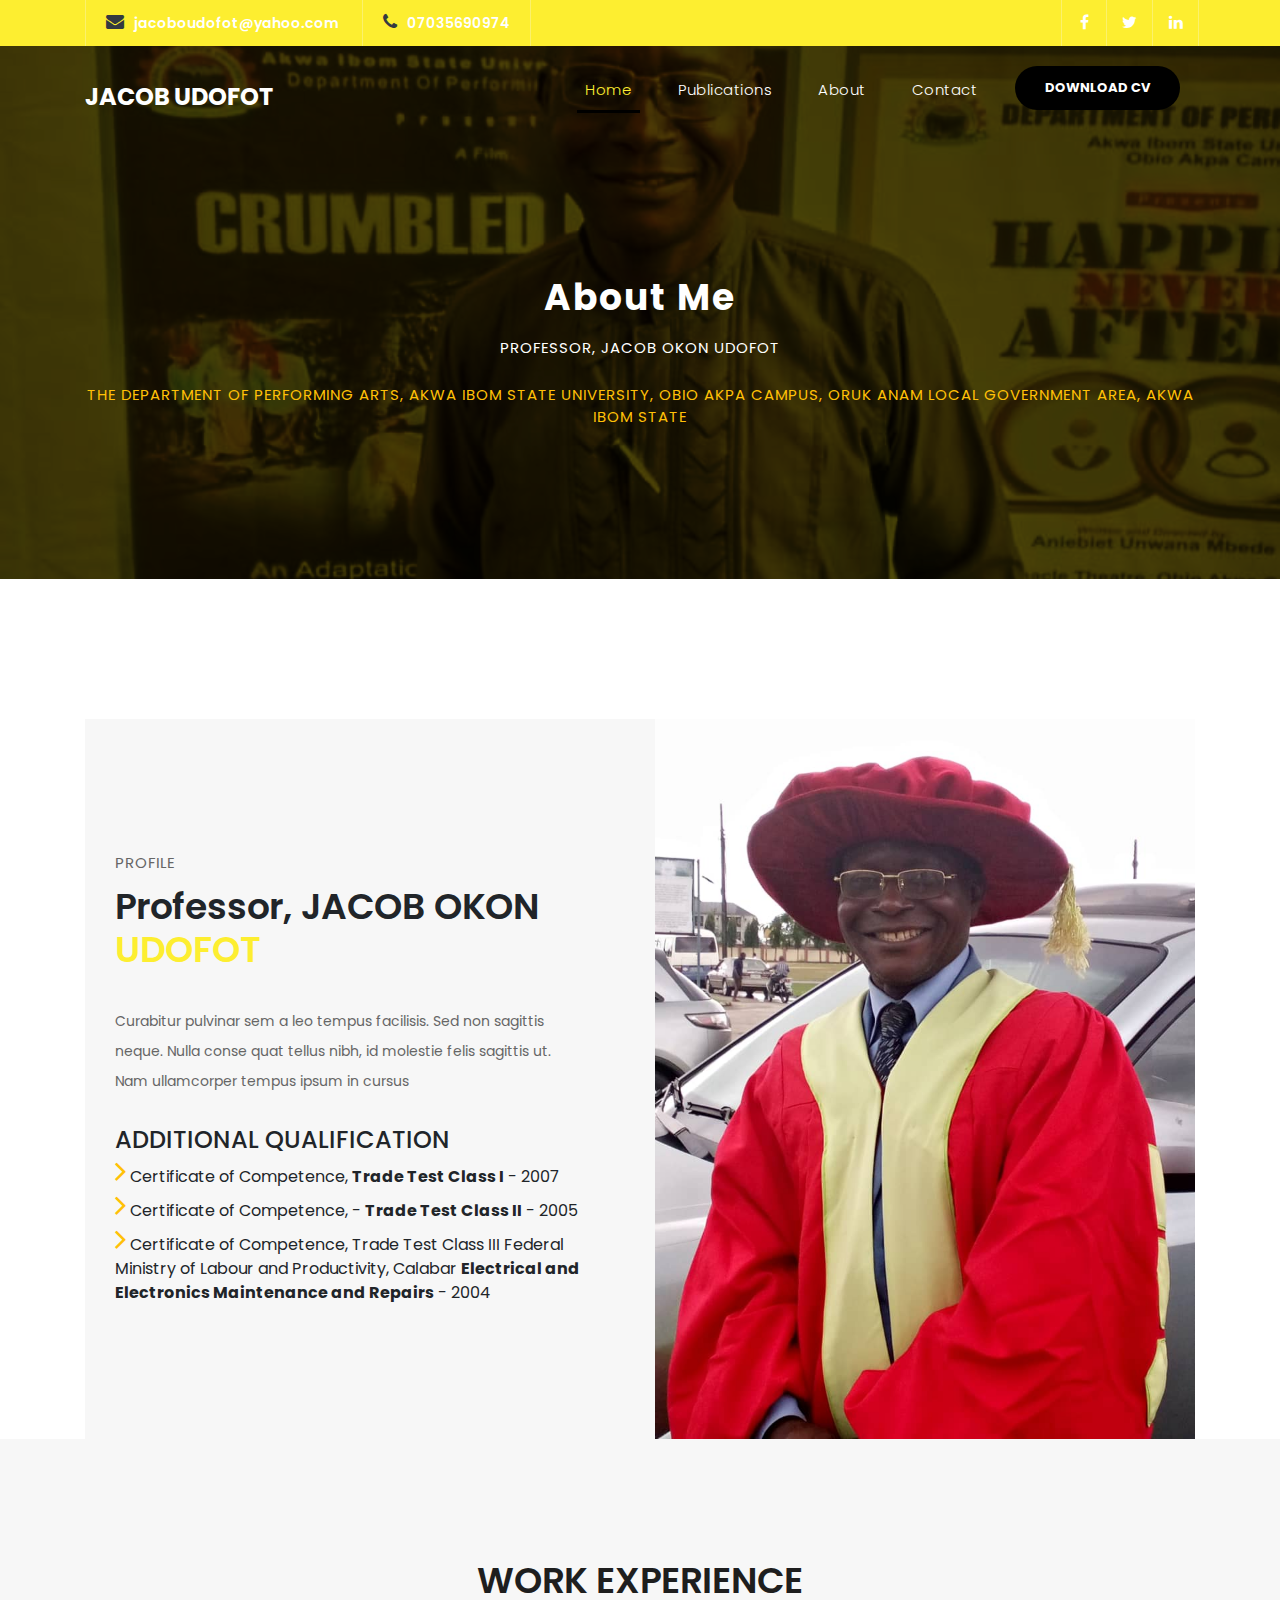
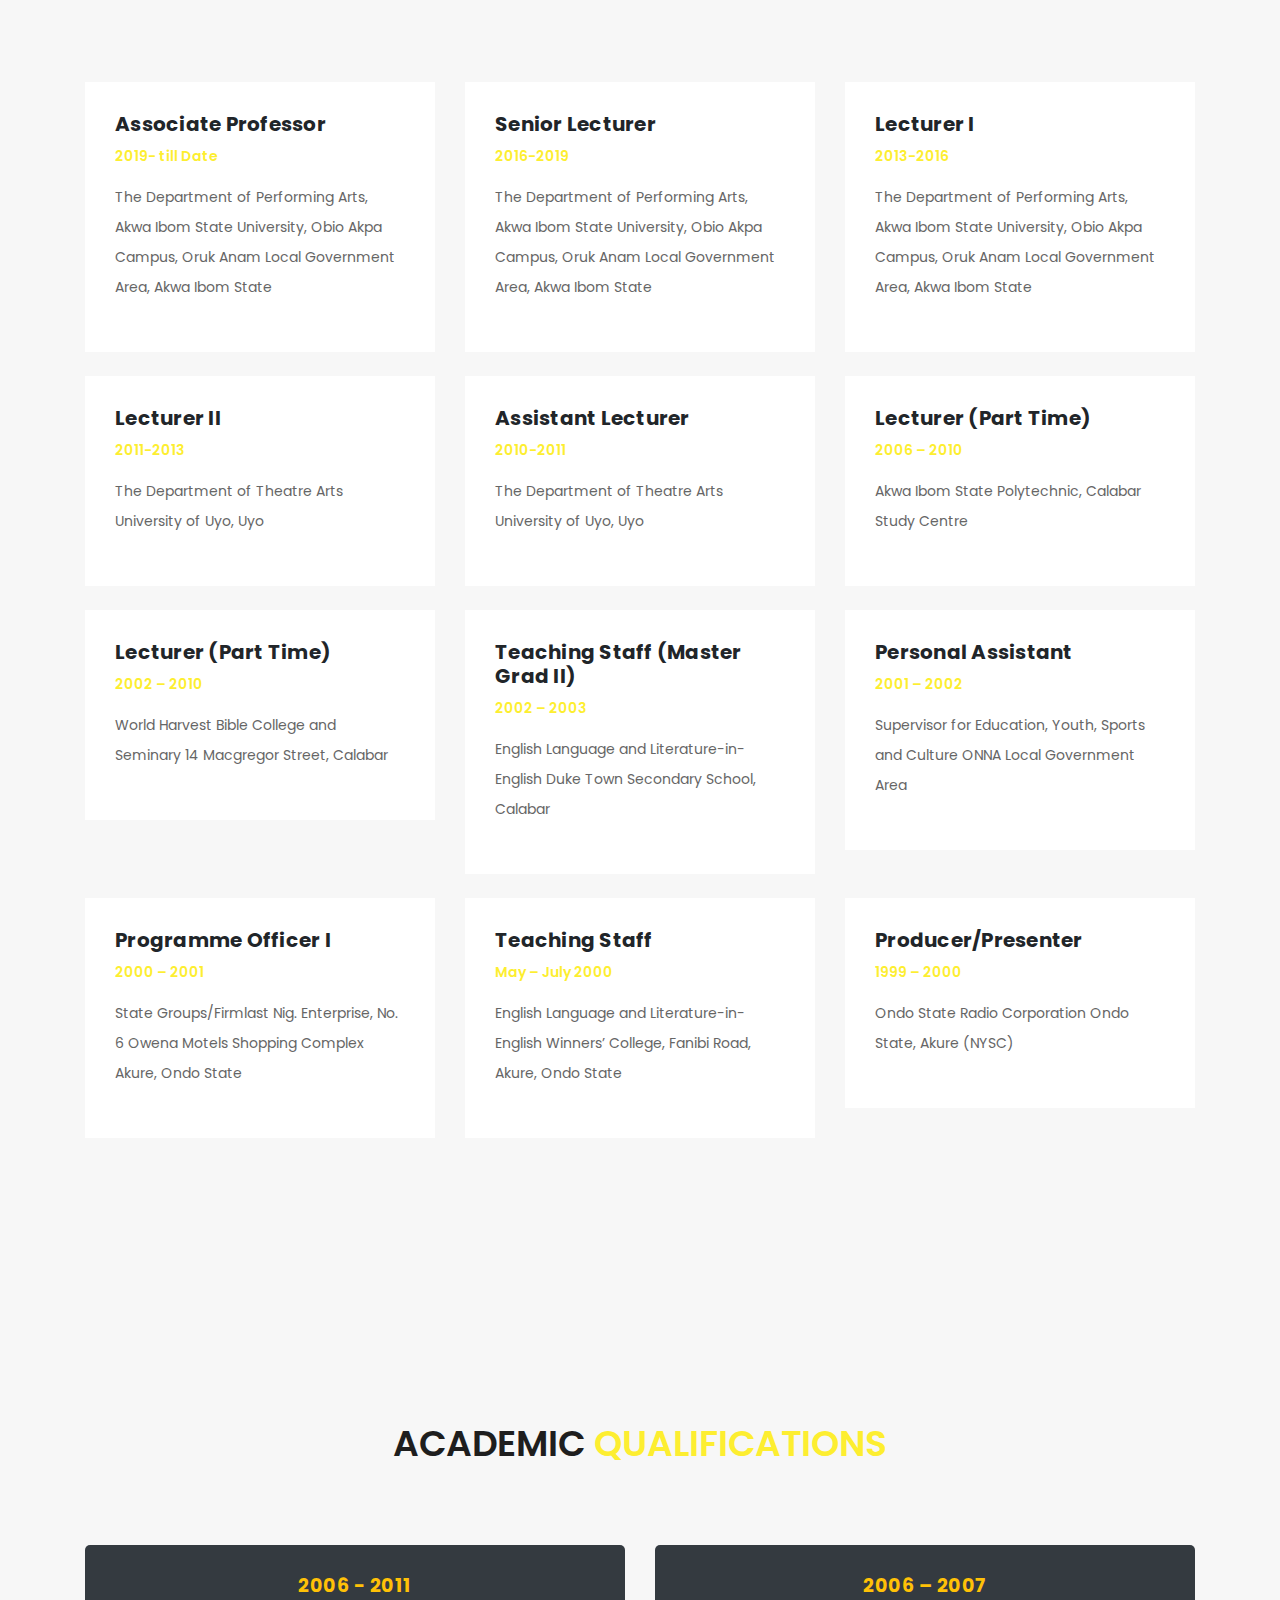
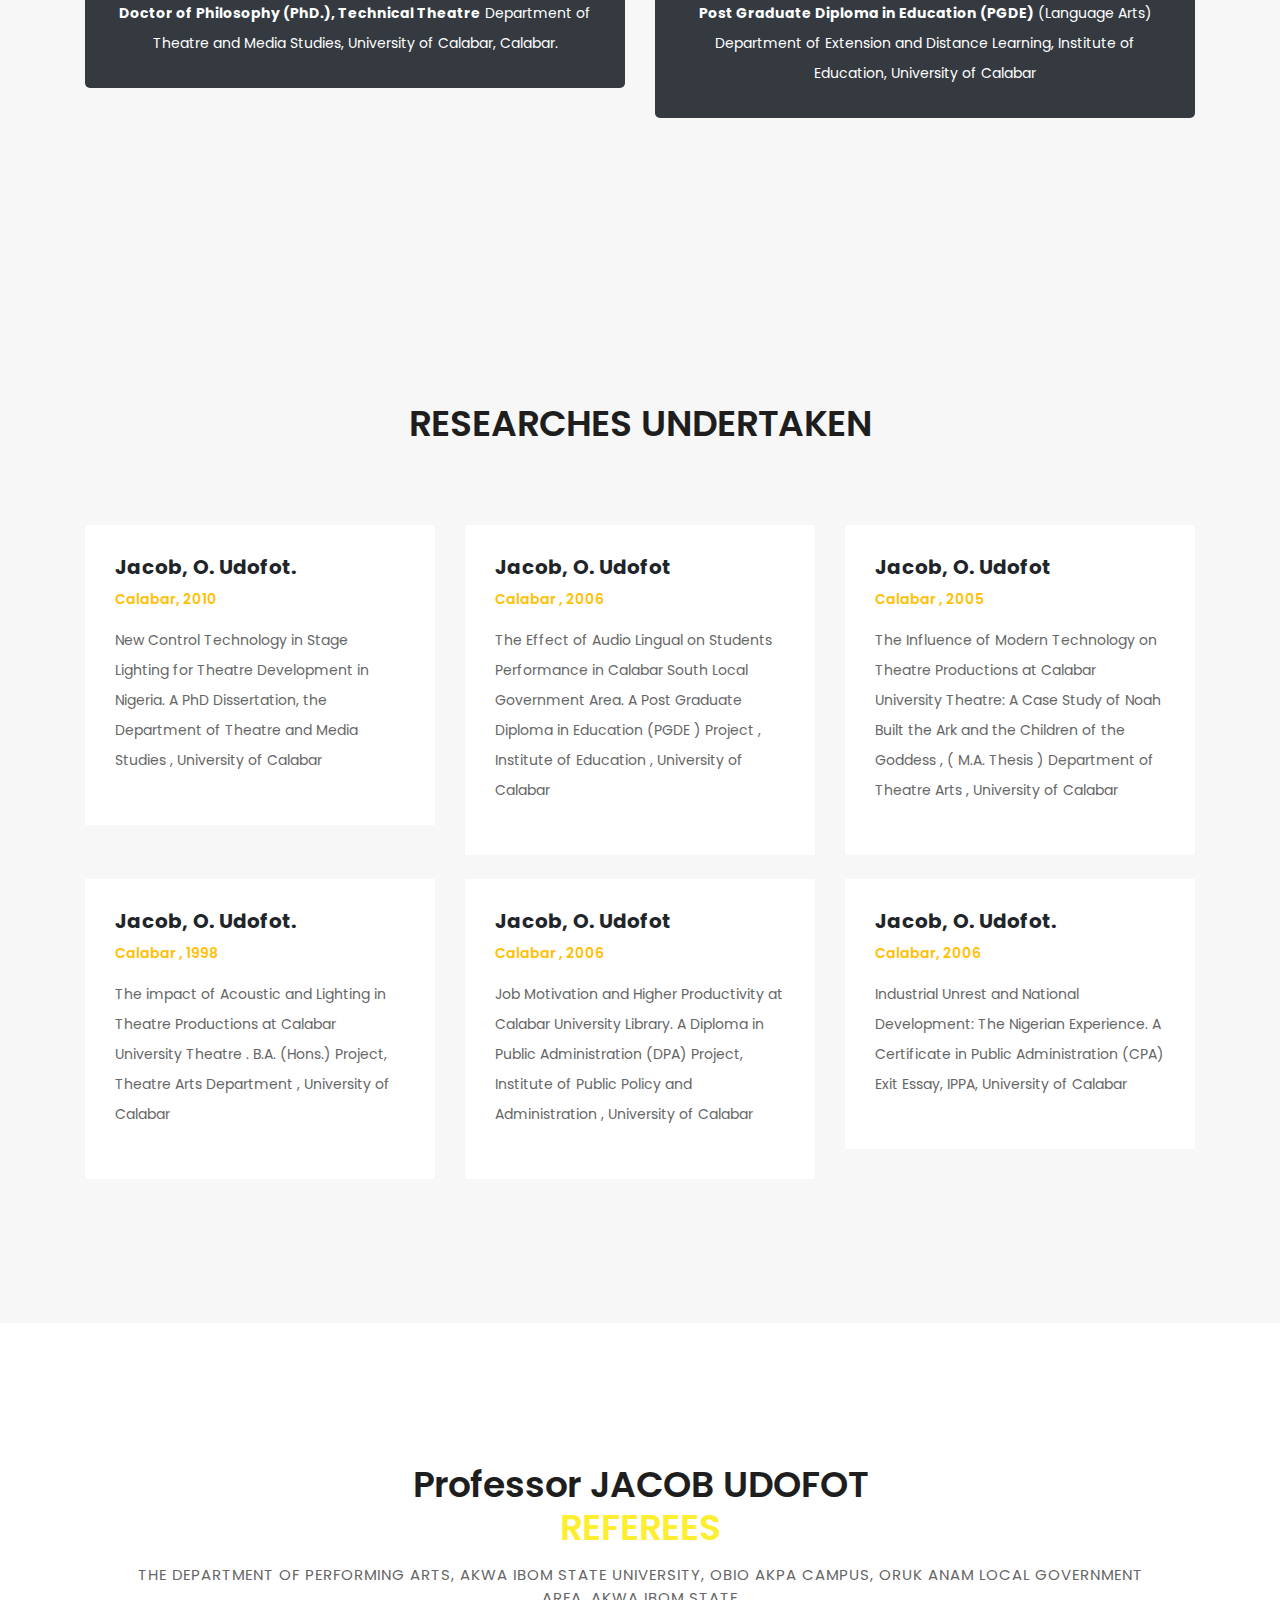
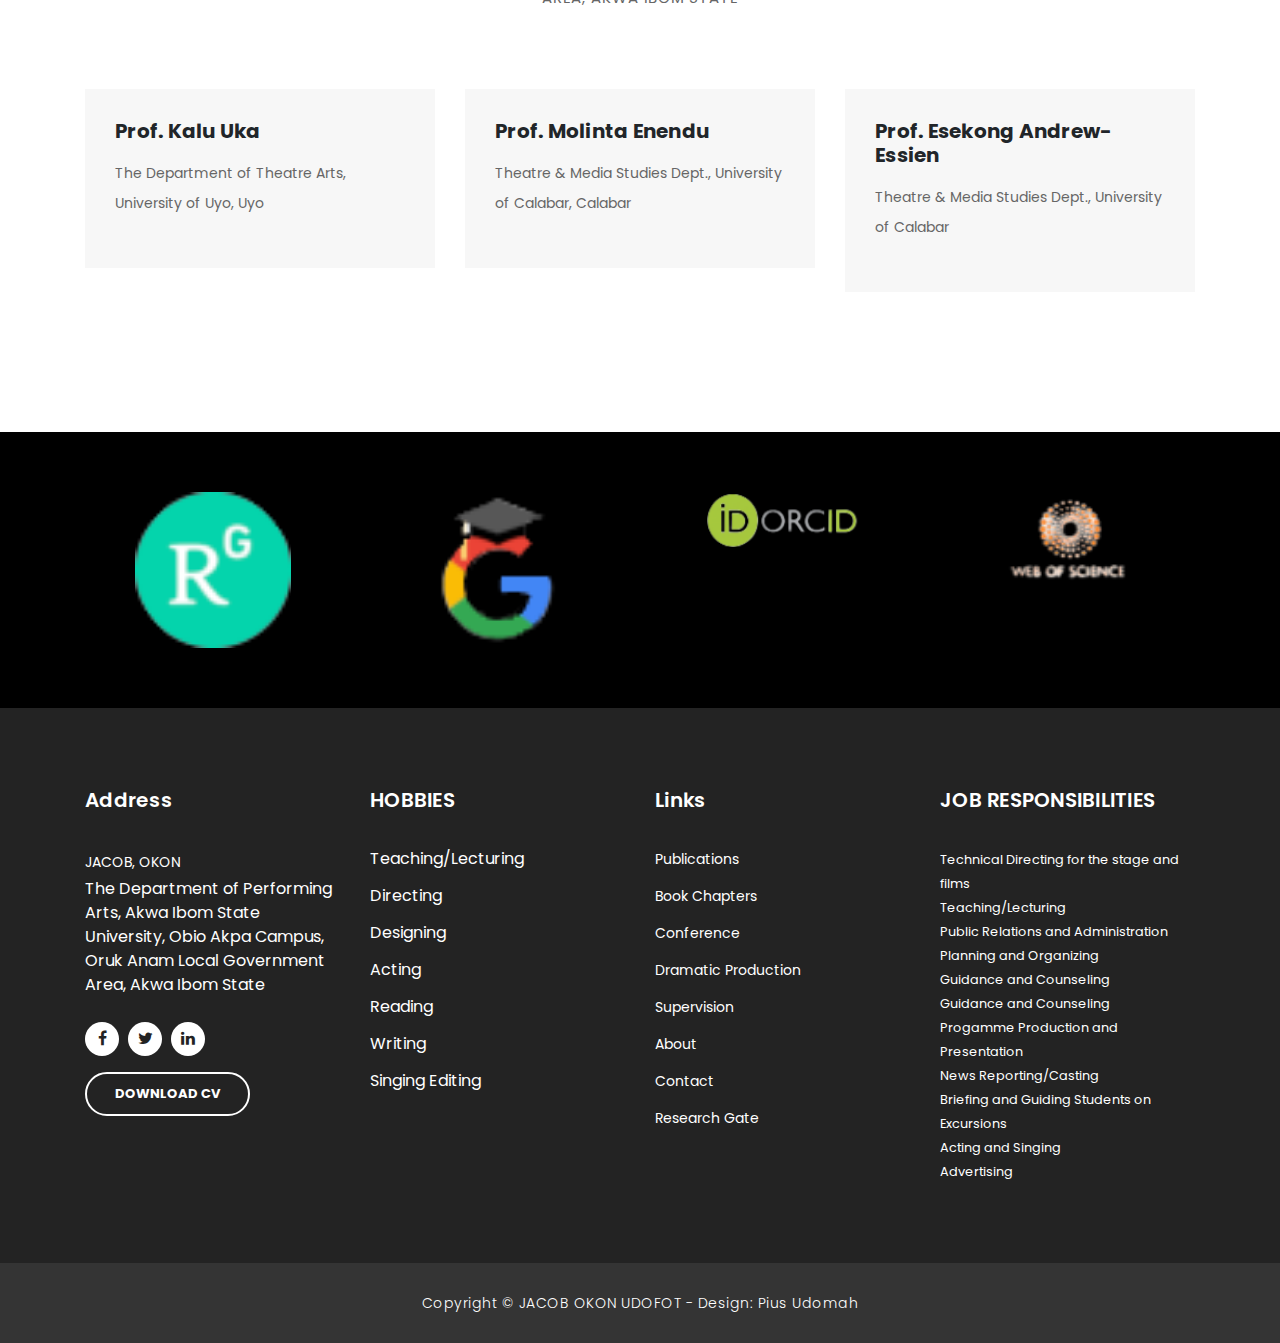
<file: about.html>
<!DOCTYPE html>
<html lang="en">

  <head>

    <meta charset="utf-8">
    <meta name="viewport" content="width=device-width, initial-scale=1, shrink-to-fit=no">
    <meta name="JACOB OKON UDOFOT" content="The Department of Performing Arts. Akwa Ibom State University, Obio Akpa Campus,
    Oruk Anam Local Government Area, Akwa Ibom State">
    <meta name="JACOB OKON UDOFOT" >
    <link href="https://fonts.googleapis.com/css?family=Poppins:100,200,300,400,500,600,700,800,900&display=swap" rel="stylesheet">

    <title>Doctor JACOB OKON UDOFOT</title>
    <link rel="icon" type="image/x-icon" href="./assets/images/udofot_jacob_7-removebg-preview.png">

    <!-- Bootstrap core CSS -->
    <link href="vendor/bootstrap/css/bootstrap.min.css" rel="stylesheet">

    <!-- Additional CSS Files -->
    <link rel="stylesheet" href="assets/css/fontawesome.css">
    <link rel="stylesheet" href="assets/css/templatemo-finance-business.css">
    <link rel="stylesheet" href="assets/css/owl.css">
<!--

Finance Business TemplateMo

https://templatemo.com/tm-545-finance-business

-->
  </head>

  <body>

    <!-- ***** Preloader Start ***** -->
    <div id="preloader">
        <div class="jumper">
            <div></div>
            <div></div>
            <div></div>
        </div>
    </div>  
    <!-- ***** Preloader End ***** -->

    <!-- Header -->
    <div class="sub-header">
      <div class="container">
        <div class="row">
          <div class="col-md-8 col-xs-12">
            <ul class="left-info">
              <li><a href="#"><i class="fa fa-envelope text-dark"></i>jacoboudofot@yahoo.com</a></li>
              <li><a href="#"><i class="fa fa-phone text-dark"></i>07035690974</a></li>
            </ul>
          </div>
          <div class="col-md-4">
            <ul class="right-icons">
              <li><a href="#"><i class="fa fa-facebook"></i></a></li>
              <li><a href="#"><i class="fa fa-twitter"></i></a></li>
              <li><a href="#"><i class="fa fa-linkedin"></i></a></li>
            </ul>
          </div>
        </div>
      </div>
    </div>

    <header class="">
      <nav class="navbar navbar-expand-lg">
        <div class="container">
          <a class="navbar-brand" href="index.html"><h2>JACOB UDOFOT</h2></a>
          <button class="navbar-toggler" type="button" data-toggle="collapse" data-target="#navbarResponsive" aria-controls="navbarResponsive" aria-expanded="false" aria-label="Toggle navigation">
            <span class="navbar-toggler-icon"></span>
          </button>
          <div class="collapse navbar-collapse" id="navbarResponsive">
            <ul class="navbar-nav ml-auto">
              <li class="nav-item active">
                <a class="nav-link" href="./index.html">Home
                  <span class="sr-only">(current)</span>
                </a>
              </li>
              <li class="nav-item">
                <a class="nav-link" href="publication.html">Publications</a>
              </li>
              <li class="nav-item">
                <a class="nav-link" href="about.html">About</a>
              </li>                            
              <li class="nav-item">
                <a class="nav-link" href="contact.html">Contact</a>
              </li>
              <li class="nav-item">
                <a href="" class="filled-button mb-2">Download Cv</a>
              </li>
            </ul>
          </div>
        </div>
      </nav>
    </header>


    <!-- Page Content -->
    <div class="page-heading header-text">
      <div class="container">
        <div class="row">
          <div class="col-md-12">
            <h1>About Me</h1>
            <span>Professor, JACOB OKON UDOFOT</span><br>
            <span class="text-warning">The Department of Performing Arts,
              Akwa Ibom State University, Obio Akpa Campus,
              Oruk Anam Local Government Area, Akwa Ibom State</span>
          </div>
        </div>
      </div>
    </div>

  <!-- about start -->
  <div class="more-info">
    <div class="container">
      <div class="row">
        <div class="col-md-12">
          <div class="more-info-content">
            <div class="row">
              
              <div class="col-md-6 align-self-center">
                <div class="right-content">
                  <span>Profile</span>
                  <h2>Professor, JACOB OKON <em>UDOFOT</em></h2>
                  <p>Curabitur pulvinar sem a leo tempus facilisis. Sed non sagittis neque. Nulla conse quat tellus
                    nibh, id molestie felis sagittis ut. Nam ullamcorper tempus ipsum in cursus</p>
                    <ul>
                      <h4>ADDITIONAL QUALIFICATION</h4>
                      <li><i class="fa fa-angle-right fa-2x text-warning"></i> Certificate of Competence, <b>Trade Test Class I</b> - 2007</li>
                      <li><i class="fa fa-angle-right fa-2x text-warning"></i> Certificate of Competence,  - <b>Trade Test Class II</b> - 2005</li>
                      <li><i class="fa fa-angle-right fa-2x text-warning"></i> Certificate of Competence, Trade Test Class III
                        Federal Ministry of Labour and Productivity,
                        Calabar   <b>Electrical and Electronics Maintenance and Repairs</b>  - 2004</li>
                    </ul>
                </div>
              </div>
              <div class="col-md-6">
                <div class="left-image">
                  <img src="assets/images/udofot jacob 7.jpeg" alt="">
                </div>
              </div>
            </div>
          </div>
        </div>
      </div>
    </div>
  </div>


    <div class="team my-0" id="experience">
      <div class="container">
        <div class="row">
          <div class="col-md-12">
            <div class="section-heading">
              <h2>WORK EXPERIENCE</h2>
            </div>
          </div>
          <div class="col-md-4 mb-4">
            <div class="team-item">
              <div class="down-content">
                <h4>Associate Professor</h4>
                <span>2019- till Date</span>
                <p>
                  The Department of Performing Arts,
                  Akwa Ibom State University, Obio Akpa Campus,
                  Oruk Anam Local Government Area, Akwa Ibom State</p>
              </div>
            </div>
          </div>
          <div class="col-md-4 mb-4">
            <div class="team-item">
              <div class="down-content">
                <h4> Senior Lecturer</h4>
                <span>2016-2019</span>
                <p>
                  The Department of Performing Arts,
                  Akwa Ibom State University, Obio Akpa Campus,
                  Oruk Anam Local Government Area, Akwa Ibom State</p>
              </div>
            </div>
          </div>
          <div class="col-md-4 mb-4">
            <div class="team-item">
              <div class="down-content">
                <h4> Lecturer I</h4>
                <span>2013-2016</span>
                <p>
                  The Department of Performing Arts,
                  Akwa Ibom State University, Obio Akpa Campus,
                  Oruk Anam Local Government Area, Akwa Ibom State</p>
              </div>
            </div>
          </div>
          <div class="col-md-4 mb-4">
            <div class="team-item">
              <div class="down-content">
                <h4> Lecturer II</h4>
                <span>2011-2013</span>
                <p>
                  The Department of Theatre Arts
                  University of Uyo, Uyo</p>
              </div>
            </div>
          </div>
          <div class="col-md-4 mb-4">
            <div class="team-item">
              <div class="down-content">
                <h4>Assistant Lecturer</h4>
                <span> 2010-2011</span>
                <p>
                  The Department of Theatre Arts
                  University of Uyo, Uyo</p>
              </div>
            </div>
          </div>
          <div class="col-md-4 mb-4">
            <div class="team-item">
              <div class="down-content">
                <h4>Lecturer (Part Time)</h4>
                <span> 2006 – 2010</span>
                <p>
                  Akwa Ibom State Polytechnic,
                  Calabar Study Centre</p>
              </div>
            </div>
          </div>
          <div class="col-md-4 mb-4">
            <div class="team-item">
              <div class="down-content">
                <h4>Lecturer (Part Time) </h4>
                <span> 2002 – 2010</span>
                <p>
                  World Harvest Bible College and Seminary
                  14 Macgregor Street, Calabar</p>
              </div>
            </div>
          </div>
          <div class="col-md-4 mb-4">
            <div class="team-item">
              <div class="down-content">
                <h4>Teaching Staff (Master Grad II)</h4>
                <span> 2002 – 2003</span>
                <p>
                  English Language and Literature-in-English
                  Duke Town Secondary School, Calabar</p>
              </div>
            </div>
          </div>
          <div class="col-md-4 mb-4">
            <div class="team-item">
              <div class="down-content">
                <h4>Personal Assistant</h4>
                <span> 2001 – 2002</span>
                <p>
                  Supervisor for Education, Youth, Sports and Culture
                  ONNA Local Government Area</p>
              </div>
            </div>
          </div>
          <div class="col-md-4 mb-4">
            <div class="team-item">
              <div class="down-content">
                <h4>Programme Officer I</h4>
                <span> 2000 – 2001</span>
                <p>
                  State Groups/Firmlast Nig. Enterprise,
                  No. 6 Owena Motels Shopping Complex
                  Akure, Ondo State</p>
              </div>
            </div>
          </div>
          <div class="col-md-4 mb-4">
            <div class="team-item">
              <div class="down-content">
                <h4>Teaching Staff </h4>
                <span> May – July 2000</span>
                <p>
                  English Language and Literature-in-English
                  Winners’ College, Fanibi Road,
                  Akure, Ondo State</p>
              </div>
            </div>
          </div>
          <div class="col-md-4 mb-4">
            <div class="team-item">
              <div class="down-content">
                <h4>Producer/Presenter</h4>
                <span> 1999 – 2000</span>
                <p>
                  Ondo State Radio Corporation
                  Ondo State, Akure (NYSC)</p>
              </div>
            </div>
          </div>
          
        </div>
      </div>
    </div>

    <div class="testimonials my-0" id="qualification">
      <div class="container">
        <div class="row">
          <div class="col-md-12">
            <div class="section-heading">
              <h2>ACADEMIC <em>QUALIFICATIONS</em></h2>
            </div>
          </div>
          <div class="col-md-12">
            <div class="owl-testimonials owl-carousel testimonial-item-height-2">
              <div class="testimonial-item ">
                <div class="inner-content bg-dark">
                  <h4 class="text-warning"> 2006 - 2011</h4>
                  <p class="text-white"> <b>Doctor of Philosophy (PhD.), Technical Theatre</b> 
                    Department of Theatre and Media Studies,
                    University of Calabar, Calabar.</p>
                </div>
              </div>
              <div class="testimonial-item ">
                <div class="inner-content bg-dark">
                  <h4 class="text-warning">2006 – 2007</h4>
                  <p class="text-white"> <b>Post Graduate Diploma in Education (PGDE)</b> 
                    (Language Arts)
                    Department of Extension and Distance Learning,
                    Institute of Education, University of Calabar</p>
                </div>
              </div>
              <div class="testimonial-item ">
                <div class="inner-content bg-dark">
                  <h4 class="text-warning">2001 – 2005</h4>
                  <p class="text-white"> <b> Master of Arts (MA), Technical Theatre</b> 
                    Department of Theatre Arts,
                    University of Calabar, Calabar</p>
                </div>
              </div>
              <div class="testimonial-item ">
                <div class="inner-content bg-dark">
                  <h4 class="text-warning">1999 – 2000</h4>
                  <p class="text-white"> <b></b> Certificate of National Service (NYSC)
                    Ondo State</p>
                </div>
              </div>
              <div class="testimonial-item ">
                <div class="inner-content bg-dark">
                  <h4 class="text-warning">1994 - 1998</h4>
                  <p class="text-white"> <b>Bachelor of Arts (B.A. Hons), 2nd Class Upper Division</b>  
                    Department of Theatre Arts, University of Calabar</p>
                </div>
              </div>
              <div class="testimonial-item ">
                <div class="inner-content bg-dark">
                  <h4 class="text-warning">1991 – 1993</h4>
                  <p class="text-white"> <b>Diploma in Public Administration (DPA)</b> 
                    Institute of Public Policy and Administration,
                    University of Calabar</p>
                </div>
              </div>
              <div class="testimonial-item ">
                <div class="inner-content bg-dark">
                  <h4 class="text-warning">1990 – 1991</h4>
                  <p class="text-white"> <b>Certificate in Public Administration (CPA)</b>
                    Institute of Public Policy and Administration,
                    University of Calabar </p>
                </div>
              </div>
             
              <div class="testimonial-item ">
                <div class="inner-content bg-dark">
                  <h4 class="text-warning">1989/1990 &amp; 1980 - 1985</h4>
                  <p class="text-white"> <b>General Certificate of Education (WAEC) </b>
                    ONNA People’s High School, Abat, Akwa Ibom State. </p>
                </div>
              </div>
              <div class="testimonial-item ">
                <div class="inner-content bg-dark">
                  <h4 class="text-warning">1974 – 1978</h4>
                  <p class="text-white"> <b>First School Leaving Certificate</b>  
                    Primary School, Ikot Akpatek, ONNA, Akwa Ibom State</p>
                </div>
              </div> 
            </div>
          </div>

        </div>
      </div>
    </div>
    <div class="team my-0" id="research">
      <div class="container">
        <div class="row">
          <div class="col-md-12">
            <div class="section-heading">
              <h2>RESEARCHES UNDERTAKEN</h2>
            </div>
          </div>
          <div class="col-md-4 mb-4">
            <div class="team-item">
              <div class="down-content">
                <h4>Jacob, O. Udofot.</h4>
                <span class="text-warning">Calabar, 2010</span>
                <p>
                   New Control Technology in Stage Lighting for Theatre Development in Nigeria.
A PhD Dissertation, the Department of Theatre and Media Studies , University of Calabar 
 
                 </p>
              </div>
            </div>
          </div>
          <div class="col-md-4 mb-4">
            <div class="team-item">
              <div class="down-content">
                <h4>Jacob, O. Udofot</h4>
                <span class="text-warning">  Calabar , 2006</span>
                <p>
                   The Effect of Audio Lingual on Students Performance in Calabar South Local
Government Area. A Post Graduate Diploma in Education (PGDE ) Project , Institute of
Education , University of Calabar
                 </p>
              </div>
            </div>
          </div>
          <div class="col-md-4 mb-4">
            <div class="team-item">
              <div class="down-content">
                <h4>Jacob, O. Udofot</h4>
                <span class="text-warning">Calabar , 2005 </span>
                <p>
                   The Influence of Modern Technology on Theatre Productions at Calabar
University Theatre: A Case Study of Noah Built the Ark and the Children of the Goddess , (
M.A. Thesis ) Department of Theatre Arts , University of Calabar
                 </p>
              </div>
            </div>
          </div>
          <div class="col-md-4 mb-4">
            <div class="team-item">
              <div class="down-content">
                <h4>Jacob, O. Udofot.</h4>
                <span class="text-warning"> Calabar ,
                  1998 </span>
                <p>
                   The impact of Acoustic and Lighting in Theatre Productions at Calabar University
Theatre . B.A. (Hons.) Project, Theatre Arts Department , University of Calabar
                 </p>
              </div>
            </div>
          </div>
          <div class="col-md-4 mb-4">
            <div class="team-item">
              <div class="down-content">
                <h4> Jacob, O. Udofot</h4>
                <span class="text-warning">Calabar , 2006</span>
                <p>
                  Job Motivation and Higher Productivity at Calabar University Library. A
Diploma in Public Administration (DPA) Project, Institute of Public Policy and Administration
, University of Calabar
                 </p>
              </div>
            </div>
          </div>
          <div class="col-md-4 mb-4">
            <div class="team-item">
              <div class="down-content">
                <h4>Jacob, O. Udofot.</h4>
                <span class="text-warning"> Calabar,
                  2006</span>
                <p>
                   Industrial Unrest and National Development: The Nigerian Experience. A
Certificate in Public Administration (CPA) Exit Essay, IPPA, University of Calabar
                 </p>
              </div>
            </div>
          </div>
          
        </div>
      </div>
    </div>

  

    <!-- Footer Starts Here -->
    <div class="services">
      <div class="container">
        <div class="row">
          <div class="col-md-12">
            <div class="section-heading">
              <h2>Professor JACOB UDOFOT <br> <em>REFEREES</em></h2>
              <span class="mx-5">The Department of Performing Arts,
                Akwa Ibom State University, Obio Akpa Campus,
                Oruk Anam Local Government Area, Akwa Ibom State</span>
            </div>
          </div>
          <div class="col-md-4">
            <div class="service-item">
              <!-- <img src="assets/images/udofot jacob 7.jpeg" alt=""> -->
              <div class="down-content">
                <h4>Prof. Kalu Uka</h4>
                <p>
                  The Department of Theatre Arts,
                  University of Uyo,
                  Uyo
                </p>
              </div>
            </div>
          </div>
          <div class="col-md-4">
            <div class="service-item">
              <!-- <img src="assets/images/udofot jacob 5.jpeg" alt=""> -->
              <div class="down-content">
                <h4>Prof. Molinta Enendu</h4>
                <p>
                  Theatre & Media Studies Dept.,
                  University of Calabar,
                  Calabar
                </p>
              </div>
            </div>
          </div>
          <div class="col-md-4">
            <div class="service-item">
              <!-- <img src="assets/images/udofot jacob 6.jpeg" alt=""> -->
              <div class="down-content">
                <h4>Prof. Esekong Andrew-Essien</h4>
                <p>
                  Theatre & Media Studies Dept.,
                  University of Calabar
                </p>
              </div>
            </div>
          </div>
        </div>
      </div>
    </div>
  
  
    <div class="partners">
      <div class="container">
        <div class="row">
          <div class="col-md-12">
            <div class="owl-partners owl-carousel">
  
              <div class="partner-item">
                <a href="#"><img src="assets/images/rg-removebg-preview.png" title="1" alt="1"></a>
              </div>
  
              <div class="partner-item">
                <a href="#"><img src="assets/images/gs-removebg-preview.png" title="2" alt="2">
                </a>
              </div>
  
              <div class="partner-item">
                <a href="#"><img src="assets/images/orcid-removebg-preview.png" title="3" alt="3"></a>
              </div>
  
              <div class="partner-item">
                <a href="#"><img src="assets/images/wos-removebg-preview.png" title="4" alt="4"></a>
              </div>
            </div>
          </div>
        </div>
      </div>
    </div>
  
  
    <!-- Footer Starts Here -->
    <footer>
      <div class="container">
        <div class="row">
          <div class="col-md-3 footer-item">
            <h4>Address</h4>
            <p>JACOB, OKON
            </p>
            <span>The Department of Performing Arts,
              Akwa Ibom State University, Obio Akpa Campus,
              Oruk Anam Local Government Area, Akwa Ibom State</span>
  
  
            <ul class="social-icons">
              <li><a rel="nofollow" href="#" target="_blank"><i class="fa fa-facebook"></i></a> </li>
              <li><a href="#"><i class="fa fa-twitter"></i></a></li>
              <li><a href="#"><i class="fa fa-linkedin"></i></a></li>
            </ul>
            <a href="./Jacob Udofot cv.pdf" download="./Jacob Udofot cv.pdf" class="border-button mt-3">Download Cv</a>
  
          </div>
          <div class="col-md-3 footer-item">
            <h4>HOBBIES</h4>
            <ul class="menu-list">
              <li>Teaching/Lecturing</li>
              <li>Directing</li>
              <li>Designing</li>
              <li>Acting</li>
              <li>Reading</li>
              <li>Writing</li>
              <li>Singing Editing</li>
            </ul>
          </div>
  
          <div class="col-md-3 footer-item">
            <h4>Links</h4>
            <ul class="menu-list">
              <li><a href="./publication.html">Publications</a></li>
              <li><a href="./index.html#book">Book Chapters</a></li>
              <li><a href="./index.html#conference">Conference</a></li>
              <li><a href="./index.html#production">Dramatic Production</a></li>
              <li><a href="./index.html#supervision">Supervision</a></li>
              <li><a href="./about.html">About</a></li>
              <li><a href="./contact.html">Contact</a></li>
              <li><a href="https://www.researchgate.net/profile/okon-jacob/research">Research Gate</a></li>
            </ul>
          </div>
          <div class="col-md-3 footer-item last-item">
            <h4>JOB RESPONSIBILITIES</h4>
            <li class="list-unstyled"><small>Technical Directing for the stage and films</small></li>
            <li class="list-unstyled"><small>Teaching/Lecturing</small></li>
            <li class="list-unstyled"><small>Public Relations and Administration</small></li>
            <li class="list-unstyled"><small>Planning and Organizing</small></li>
            <li class="list-unstyled"><small>Guidance and Counseling</small></li>
            <li class="list-unstyled"><small>Guidance and Counseling</small></li>
            <li class="list-unstyled"><small>Progamme Production and Presentation</small></li>
            <li class="list-unstyled"><small>News Reporting/Casting</small></li>
            <li class="list-unstyled"><small>Briefing and Guiding Students on Excursions</small></li>
            <li class="list-unstyled"><small>Acting and Singing</small></li>
            <li class="list-unstyled"><small>Advertising</small></li>
           </div>
                </div>
              </form>
            </div>
          </div>
        </div>
      </div>
    </footer>
  
    <div class="sub-footer">
      <div class="container">
        <div class="row">
          <div class="col-md-12">
            <p>Copyright &copy; <span class="display-date"></span> JACOB OKON UDOFOT
  
              - Design: <a rel="nofollow noopener" href="https://web.facebook.com/?_rdc=1&_rdr" target="_blank">Pius Udomah</a></p>
          </div>
        </div>
      </div>
    </div>
  
    <!-- Bootstrap core JavaScript -->
    <script src="vendor/jquery/jquery.min.js"></script>
    <script src="vendor/bootstrap/js/bootstrap.bundle.min.js"></script>

    <!-- Additional Scripts -->
    <script src="assets/js/custom.js"></script>
    <script src="assets/js/owl.js"></script>
    <script src="assets/js/slick.js"></script>
    <script src="assets/js/accordions.js"></script>

    <script language = "text/Javascript"> 
      cleared[0] = cleared[1] = cleared[2] = 0; //set a cleared flag for each field
      function clearField(t){                   //declaring the array outside of the
      if(! cleared[t.id]){                      // function makes it static and global
          cleared[t.id] = 1;  // you could use true and false, but that's more typing
          t.value='';         // with more chance of typos
          t.style.color='#fff';
          }
      }
    </script>

  </body>
</html>
</file>
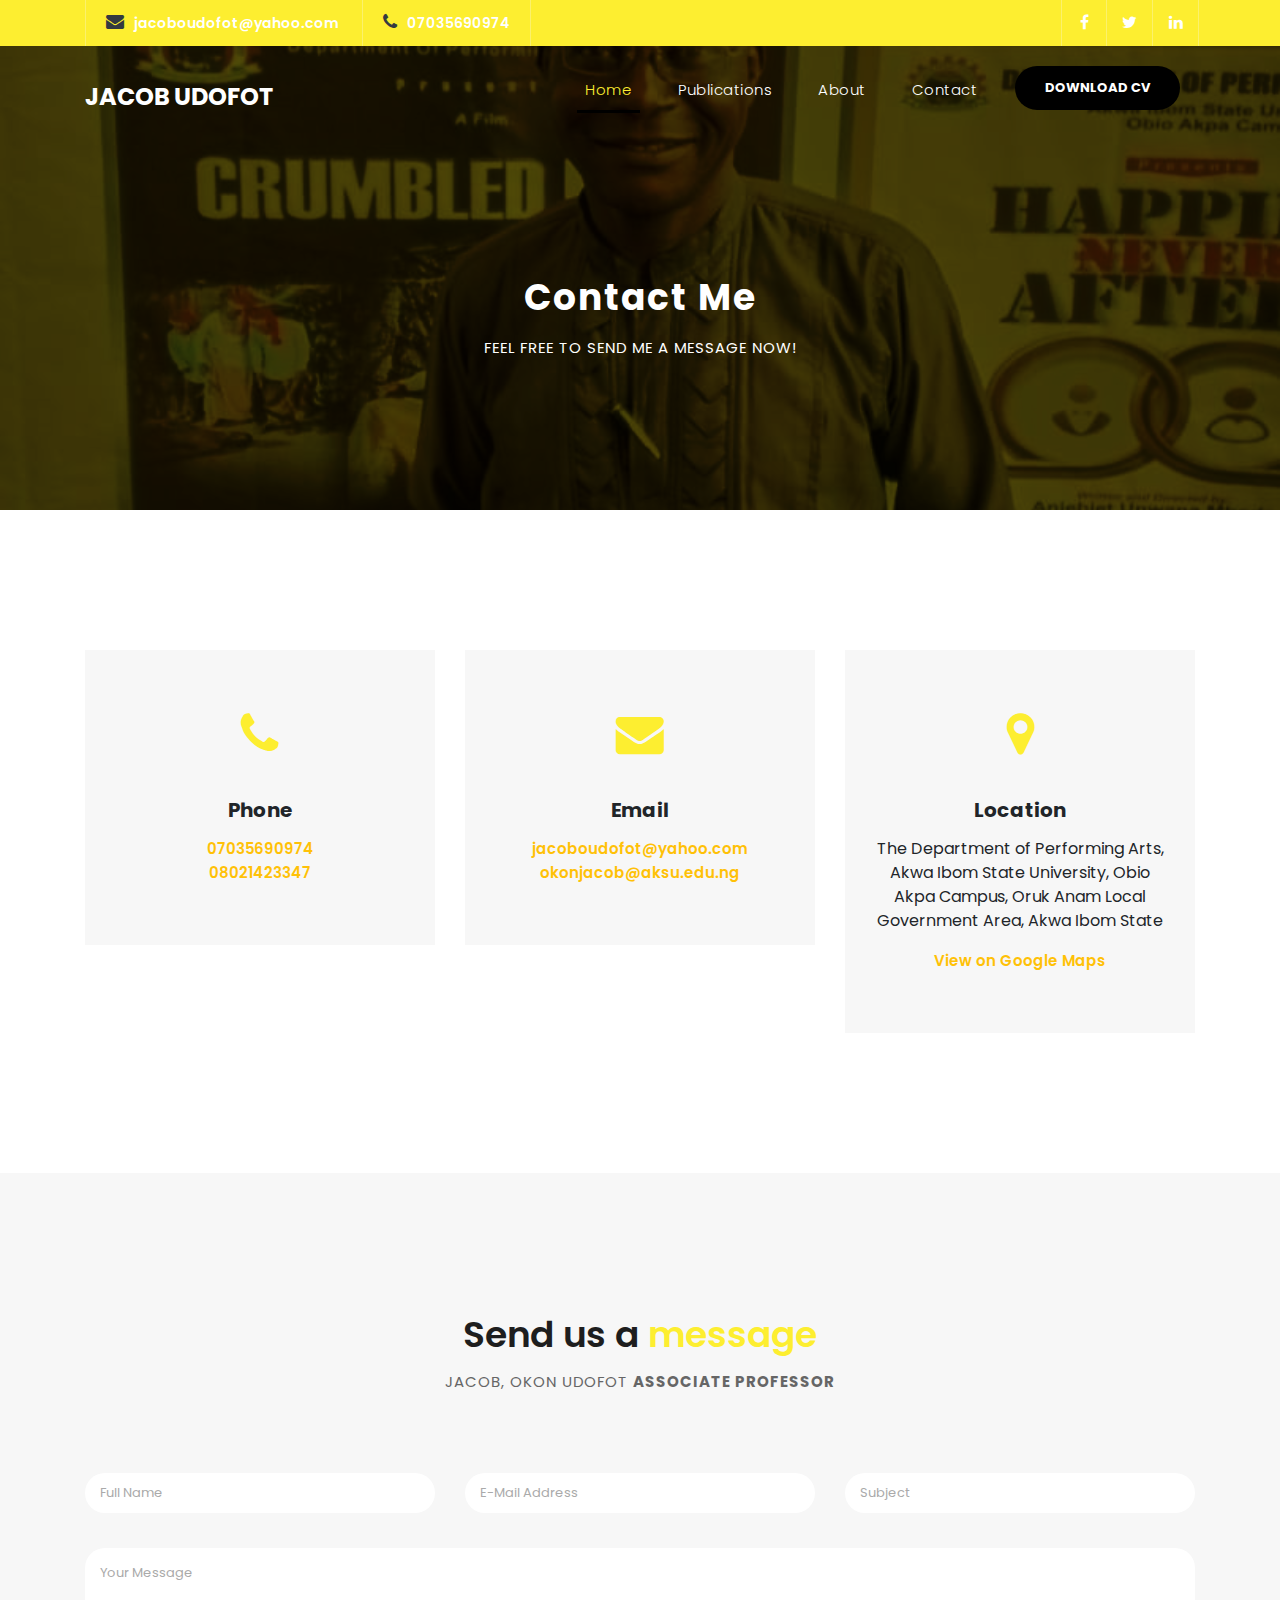
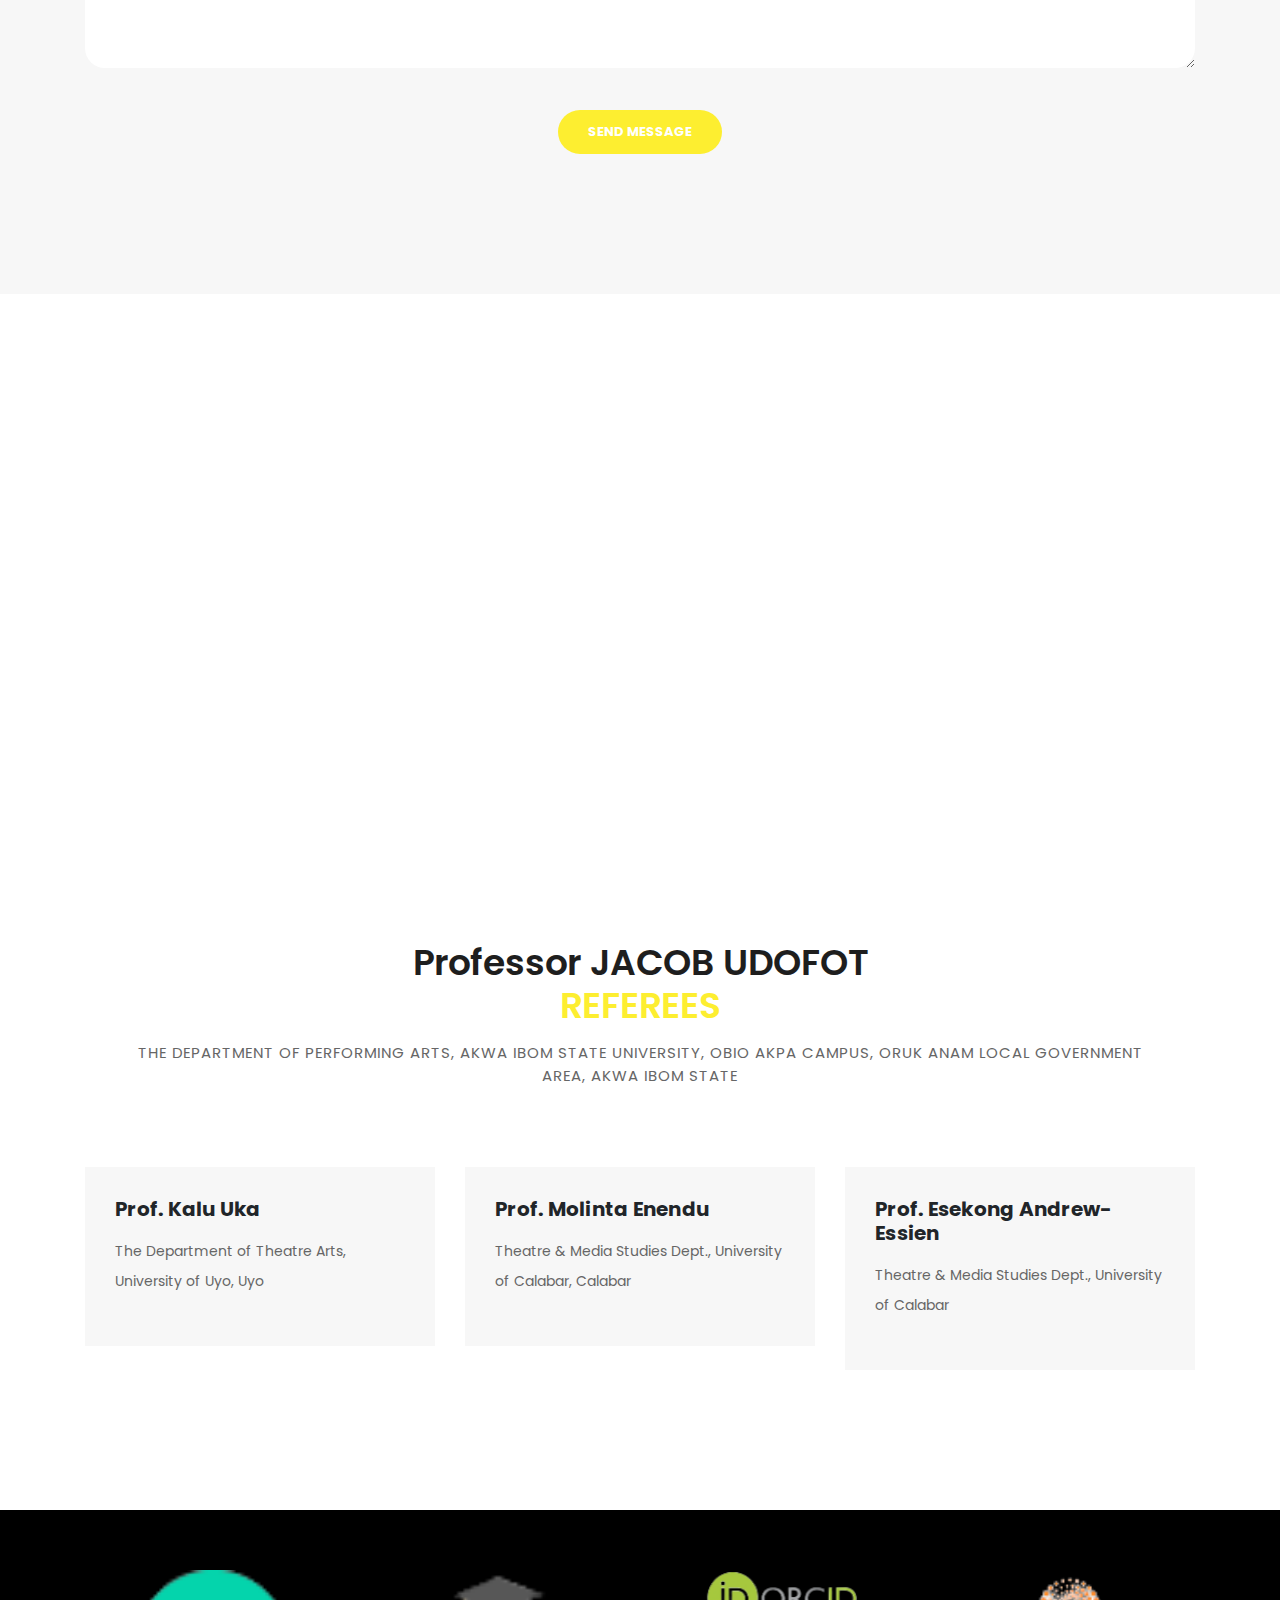
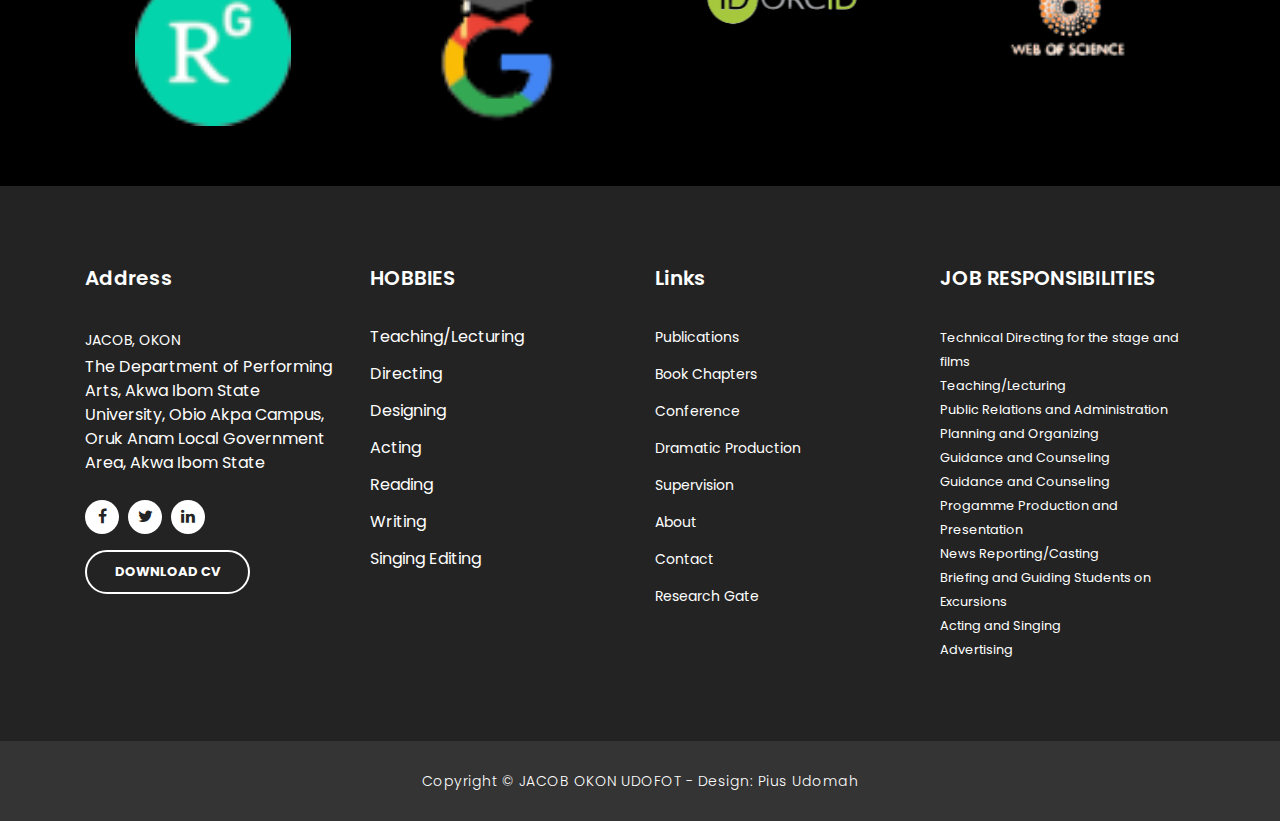
<file: contact.html>
<!DOCTYPE html>
<html lang="en">

  <head>

    <meta charset="utf-8">
    <meta name="viewport" content="width=device-width, initial-scale=1, shrink-to-fit=no">
    <meta name="JACOB OKON UDOFOT" content="The Department of Performing Arts. Akwa Ibom State University, Obio Akpa Campus,
    Oruk Anam Local Government Area, Akwa Ibom State">
    <meta name="JACOB OKON UDOFOT" >
    <link href="https://fonts.googleapis.com/css?family=Poppins:100,200,300,400,500,600,700,800,900&display=swap" rel="stylesheet">

    <title>Doctor JACOB OKON UDOFOT</title>
    <link rel="icon" type="image/x-icon" href="./assets/images/udofot_jacob_7-removebg-preview.png">


    <!-- Bootstrap core CSS -->
    <link href="vendor/bootstrap/css/bootstrap.min.css" rel="stylesheet">

    <!-- Additional CSS Files -->
    <link rel="stylesheet" href="assets/css/fontawesome.css">
    <link rel="stylesheet" href="assets/css/templatemo-finance-business.css">
    <link rel="stylesheet" href="assets/css/owl.css">
<!--

Finance Business TemplateMo

https://templatemo.com/tm-545-finance-business

-->
  </head>

  <body>

    <!-- ***** Preloader Start ***** -->
    <div id="preloader">
        <div class="jumper">
            <div></div>
            <div></div>
            <div></div>
        </div>
    </div>  
    <!-- ***** Preloader End ***** -->

    <!-- Header -->
    <div class="sub-header">
      <div class="container">
        <div class="row">
          <div class="col-md-8 col-xs-12">
            <ul class="left-info">
              <li><a href="#"><i class="fa fa-envelope text-dark"></i>jacoboudofot@yahoo.com</a></li>
              <li><a href="#"><i class="fa fa-phone text-dark"></i>07035690974</a></li>
            </ul>
          </div>
          <div class="col-md-4">
            <ul class="right-icons">
              <li><a href="#"><i class="fa fa-facebook"></i></a></li>
              <li><a href="#"><i class="fa fa-twitter"></i></a></li>
              <li><a href="#"><i class="fa fa-linkedin"></i></a></li>
            </ul>
          </div>
        </div>
      </div>
    </div>

    <header class="">
      <nav class="navbar navbar-expand-lg">
        <div class="container">
          <a class="navbar-brand" href="index.html"><h2>JACOB UDOFOT</h2></a>
          <button class="navbar-toggler" type="button" data-toggle="collapse" data-target="#navbarResponsive" aria-controls="navbarResponsive" aria-expanded="false" aria-label="Toggle navigation">
            <span class="navbar-toggler-icon"></span>
          </button>
          <div class="collapse navbar-collapse" id="navbarResponsive">
            <ul class="navbar-nav ml-auto">
              <li class="nav-item active">
                <a class="nav-link" href="./index.html">Home
                  <span class="sr-only">(current)</span>
                </a>
              </li>
              <li class="nav-item">
                <a class="nav-link" href="publication.html">Publications</a>
              </li>
              <li class="nav-item">
                <a class="nav-link" href="about.html">About</a>
              </li>                            
              <li class="nav-item">
                <a class="nav-link" href="contact.html">Contact</a>
              </li>
              <li class="nav-item">
                <a href="" class="filled-button mb-2">Download Cv</a>
              </li>
            </ul>
          </div>
        </div>
      </nav>
    </header>

    <!-- Page Content -->
    <div class="page-heading header-text">
      <div class="container">
        <div class="row">
          <div class="col-md-12">
            <h1>Contact Me</h1>
            <span>feel free to send me a message now!</span>
          </div>
        </div>
      </div>
    </div>

    <div class="contact-information">
      <div class="container">
        <div class="row">
          <div class="col-md-4">
            <div class="contact-item">
              <i class="fa fa-phone"></i>
              <h4>Phone</h4>
              <a href="#" class="text-warning">07035690974</a><br>
              <a href="#" class="text-warning">08021423347</a>
            </div>
          </div>
          <div class="col-md-4">
            <div class="contact-item">
              <i class="fa fa-envelope"></i>
              <h4>Email</h4>
              <a href="#" class="text-warning">jacoboudofot@yahoo.com</a>
              <a href="#" class="text-warning">okonjacob@aksu.edu.ng</a>
            </div>
          </div>
          <div class="col-md-4">
            <div class="contact-item">
              <i class="fa fa-map-marker"></i>
              <h4>Location</h4>
              <address>The Department of Performing Arts,
                Akwa Ibom State University, Obio Akpa Campus,
                Oruk Anam Local Government Area, Akwa Ibom State</address>
              <a href="#map" class="text-warning">View on Google Maps</a>
            </div>
          </div>
        </div>
      </div>
    </div>

    <div class="callback-form contact-us">
      <div class="container">
        <div class="row">
          <div class="col-md-12">
            <div class="section-heading">
              <h2>Send us a <em>message</em></h2>
              <span>JACOB, OKON UDOFOT <b>Associate Professor</b></span>
            </div>
          </div>
          <div class="col-md-12">
            <div class="contact-form">
              <form id="contact" action="mailto:jacoboudofot@yahoo.com" method="get">
                <div class="row">
                  <div class="col-lg-4 col-md-12 col-sm-12">
                    <fieldset>
                      <input name="name" type="text" class="form-control" id="name" placeholder="Full Name" required="">
                    </fieldset>
                  </div>
                  <div class="col-lg-4 col-md-12 col-sm-12">
                    <fieldset>
                      <input name="email" type="text" class="form-control" id="email" pattern="[^ @]*@[^ @]*" placeholder="E-Mail Address" required="">
                    </fieldset>
                  </div>
                  <div class="col-lg-4 col-md-12 col-sm-12">
                    <fieldset>
                      <input name="subject" type="text" class="form-control" id="subject" placeholder="Subject" required="">
                    </fieldset>
                  </div>
                  <div class="col-lg-12">
                    <fieldset>
                      <textarea name="message" rows="6" class="form-control" id="message" placeholder="Your Message" required=""></textarea>
                    </fieldset>
                  </div>
                  <div class="col-lg-12">
                    <fieldset>
                      <button type="submit" id="form-submit" class="filled-button">Send Message</button>
                    </fieldset>
                  </div>
                </div>
              </form>
            </div>
          </div>
        </div>
      </div>
    </div>

    <div id="map">
<iframe src="https://www.google.com/maps/embed?pb=!1m18!1m12!1m3!1d127195.21382334875!2d7.615598843359373!3d4.96451930000001!2m3!1f0!2f0!3f0!3m2!1i1024!2i768!4f13.1!3m3!1m2!1s0x1068008a9126216b%3A0x93b35aab66e237f9!2sAkwa%20Ibom%20State%20University%20-obio%20Akpa%20Campus!5e0!3m2!1sen!2sng!4v1694385448547!5m2!1sen!2sng" width="100%" height="500px" frameborder="0" style="border:0" allowfullscreen></iframe> 

    </div>


    <!-- Footer Starts Here -->
    <div class="services">
      <div class="container">
        <div class="row">
          <div class="col-md-12">
            <div class="section-heading">
              <h2>Professor JACOB UDOFOT <br> <em>REFEREES</em></h2>
              <span class="mx-5">The Department of Performing Arts,
                Akwa Ibom State University, Obio Akpa Campus,
                Oruk Anam Local Government Area, Akwa Ibom State</span>
            </div>
          </div>
          <div class="col-md-4">
            <div class="service-item">
              <!-- <img src="assets/images/udofot jacob 7.jpeg" alt=""> -->
              <div class="down-content">
                <h4>Prof. Kalu Uka</h4>
                <p>
                  The Department of Theatre Arts,
                  University of Uyo,
                  Uyo
                </p>
              </div>
            </div>
          </div>
          <div class="col-md-4">
            <div class="service-item">
              <!-- <img src="assets/images/udofot jacob 5.jpeg" alt=""> -->
              <div class="down-content">
                <h4>Prof. Molinta Enendu</h4>
                <p>
                  Theatre & Media Studies Dept.,
                  University of Calabar,
                  Calabar
                </p>
              </div>
            </div>
          </div>
          <div class="col-md-4">
            <div class="service-item">
              <!-- <img src="assets/images/udofot jacob 6.jpeg" alt=""> -->
              <div class="down-content">
                <h4>Prof. Esekong Andrew-Essien</h4>
                <p>
                  Theatre & Media Studies Dept.,
                  University of Calabar
                </p>
              </div>
            </div>
          </div>
        </div>
      </div>
    </div>
  
  
    <div class="partners">
      <div class="container">
        <div class="row">
          <div class="col-md-12">
            <div class="owl-partners owl-carousel">
  
              <div class="partner-item">
                <a href="#"><img src="assets/images/rg-removebg-preview.png" title="1" alt="1"></a>
              </div>
  
              <div class="partner-item">
                <a href="#"><img src="assets/images/gs-removebg-preview.png" title="2" alt="2">
                </a>
              </div>
  
              <div class="partner-item">
                <a href="#"><img src="assets/images/orcid-removebg-preview.png" title="3" alt="3"></a>
              </div>
  
              <div class="partner-item">
                <a href="#"><img src="assets/images/wos-removebg-preview.png" title="4" alt="4"></a>
              </div>
            </div>
          </div>
        </div>
      </div>
    </div>
  
  
    <!-- Footer Starts Here -->
    <footer>
      <div class="container">
        <div class="row">
          <div class="col-md-3 footer-item">
            <h4>Address</h4>
            <p>JACOB, OKON
            </p>
            <span>The Department of Performing Arts,
              Akwa Ibom State University, Obio Akpa Campus,
              Oruk Anam Local Government Area, Akwa Ibom State</span>
  
  
            <ul class="social-icons">
              <li><a rel="nofollow" href="#" target="_blank"><i class="fa fa-facebook"></i></a> </li>
              <li><a href="#"><i class="fa fa-twitter"></i></a></li>
              <li><a href="#"><i class="fa fa-linkedin"></i></a></li>
            </ul>
            <a href="./Jacob Udofot cv.pdf" download="./Jacob Udofot cv.pdf" class="border-button mt-3">Download Cv</a>
  
          </div>
          <div class="col-md-3 footer-item">
            <h4>HOBBIES</h4>
            <ul class="menu-list">
              <li>Teaching/Lecturing</li>
              <li>Directing</li>
              <li>Designing</li>
              <li>Acting</li>
              <li>Reading</li>
              <li>Writing</li>
              <li>Singing Editing</li>
            </ul>
          </div>
  
          <div class="col-md-3 footer-item">
            <h4>Links</h4>
            <ul class="menu-list">
              <li><a href="./publication.html">Publications</a></li>
              <li><a href="./index.html#book">Book Chapters</a></li>
              <li><a href="./index.html#conference">Conference</a></li>
              <li><a href="./index.html#production">Dramatic Production</a></li>
              <li><a href="./index.html#supervision">Supervision</a></li>
              <li><a href="./about.html">About</a></li>
              <li><a href="./contact.html">Contact</a></li>
              <li><a href="https://www.researchgate.net/profile/okon-jacob/research">Research Gate</a></li>
            </ul>
          </div>
          <div class="col-md-3 footer-item last-item">
            <h4>JOB RESPONSIBILITIES</h4>
            <li class="list-unstyled"><small>Technical Directing for the stage and films</small></li>
            <li class="list-unstyled"><small>Teaching/Lecturing</small></li>
            <li class="list-unstyled"><small>Public Relations and Administration</small></li>
            <li class="list-unstyled"><small>Planning and Organizing</small></li>
            <li class="list-unstyled"><small>Guidance and Counseling</small></li>
            <li class="list-unstyled"><small>Guidance and Counseling</small></li>
            <li class="list-unstyled"><small>Progamme Production and Presentation</small></li>
            <li class="list-unstyled"><small>News Reporting/Casting</small></li>
            <li class="list-unstyled"><small>Briefing and Guiding Students on Excursions</small></li>
            <li class="list-unstyled"><small>Acting and Singing</small></li>
            <li class="list-unstyled"><small>Advertising</small></li>
           </div>
                </div>
              </form>
            </div>
          </div>
        </div>
      </div>
    </footer>
  
    <div class="sub-footer">
      <div class="container">
        <div class="row">
          <div class="col-md-12">
            <p>Copyright &copy; <span class="display-date"></span> JACOB OKON UDOFOT
  
              - Design: <a rel="nofollow noopener" href="https://web.facebook.com/?_rdc=1&_rdr" target="_blank">Pius Udomah</a></p>
          </div>
        </div>
      </div>
    </div>
  
    <!-- Bootstrap core JavaScript -->
    <script src="vendor/jquery/jquery.min.js"></script>
    <script src="vendor/bootstrap/js/bootstrap.bundle.min.js"></script>

    <!-- Additional Scripts -->
    <script src="assets/js/custom.js"></script>
    <script src="assets/js/owl.js"></script>
    <script src="assets/js/slick.js"></script>
    <script src="assets/js/accordions.js"></script>

    <script language = "text/Javascript"> 
      cleared[0] = cleared[1] = cleared[2] = 0; //set a cleared flag for each field
      function clearField(t){                   //declaring the array outside of the
      if(! cleared[t.id]){                      // function makes it static and global
          cleared[t.id] = 1;  // you could use true and false, but that's more typing
          t.value='';         // with more chance of typos
          t.style.color='#fff';
          }
      }
    </script>

  </body>
</html>
</file>
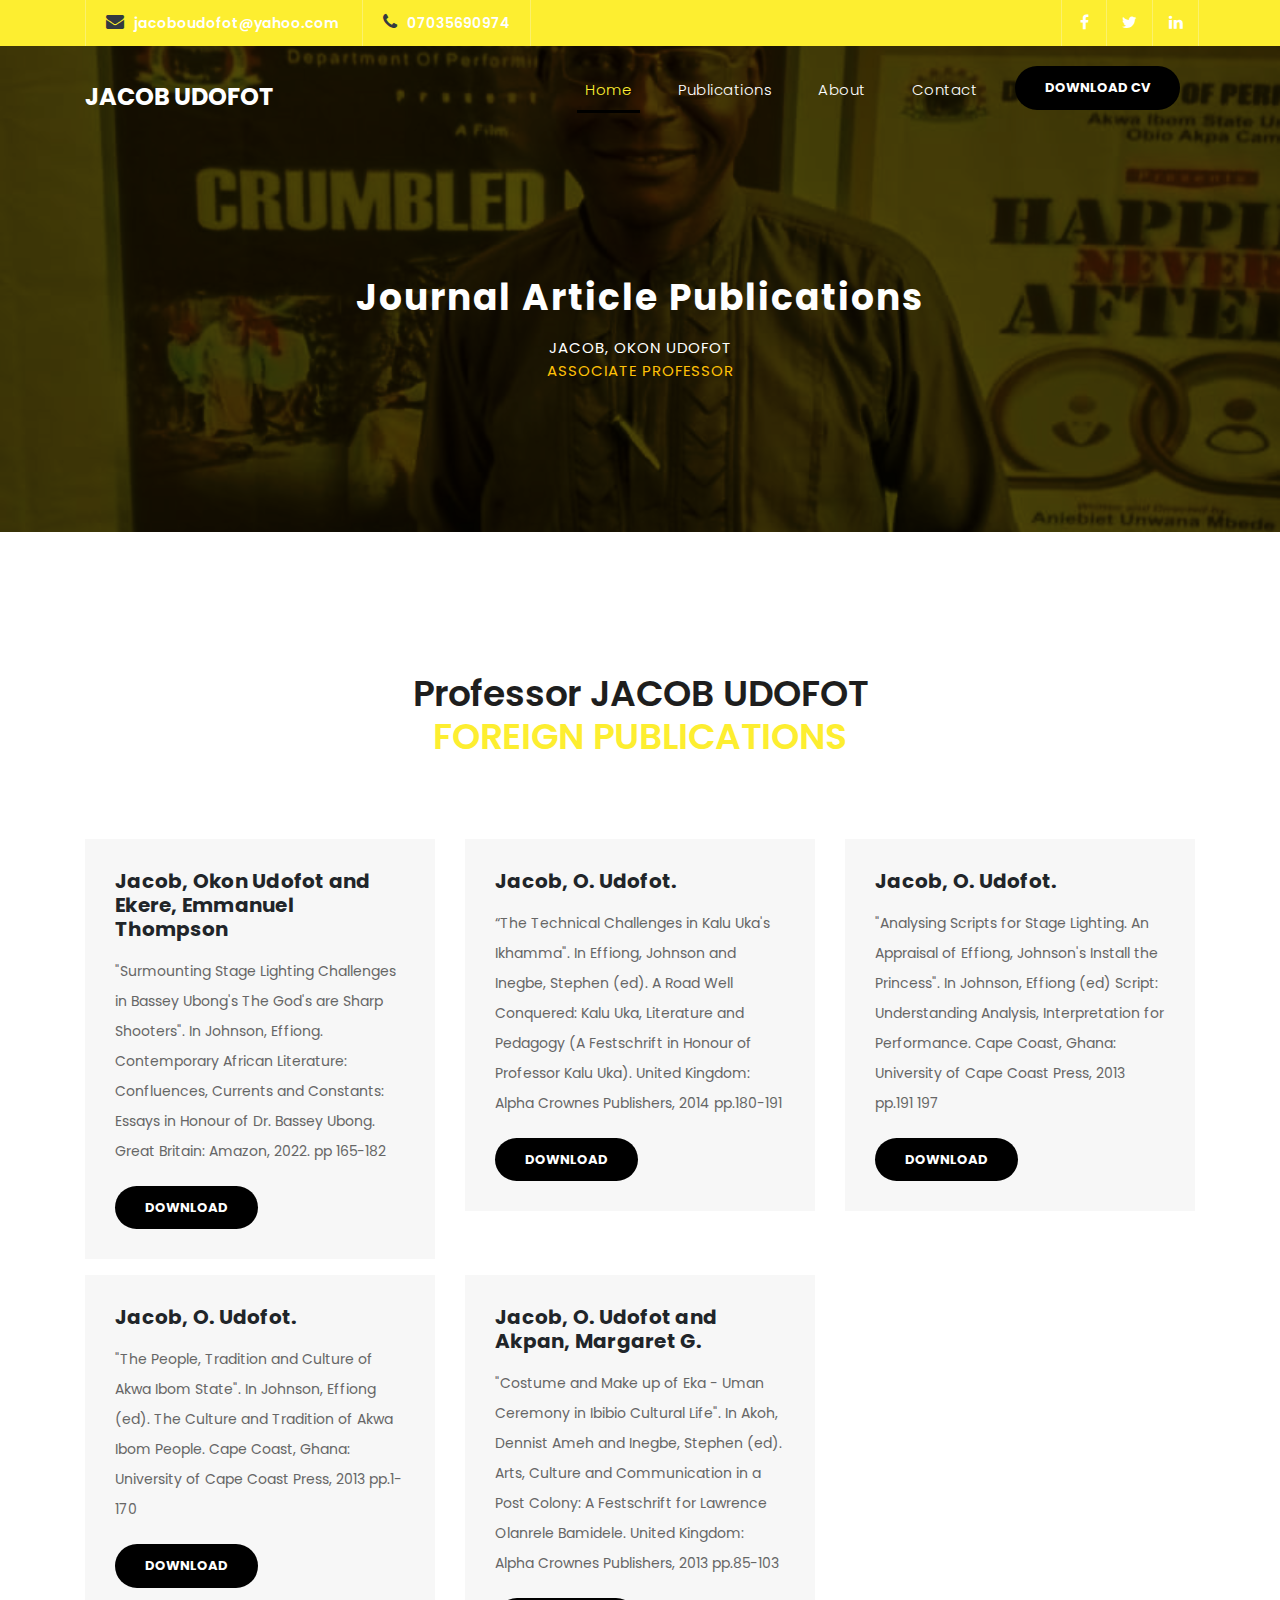
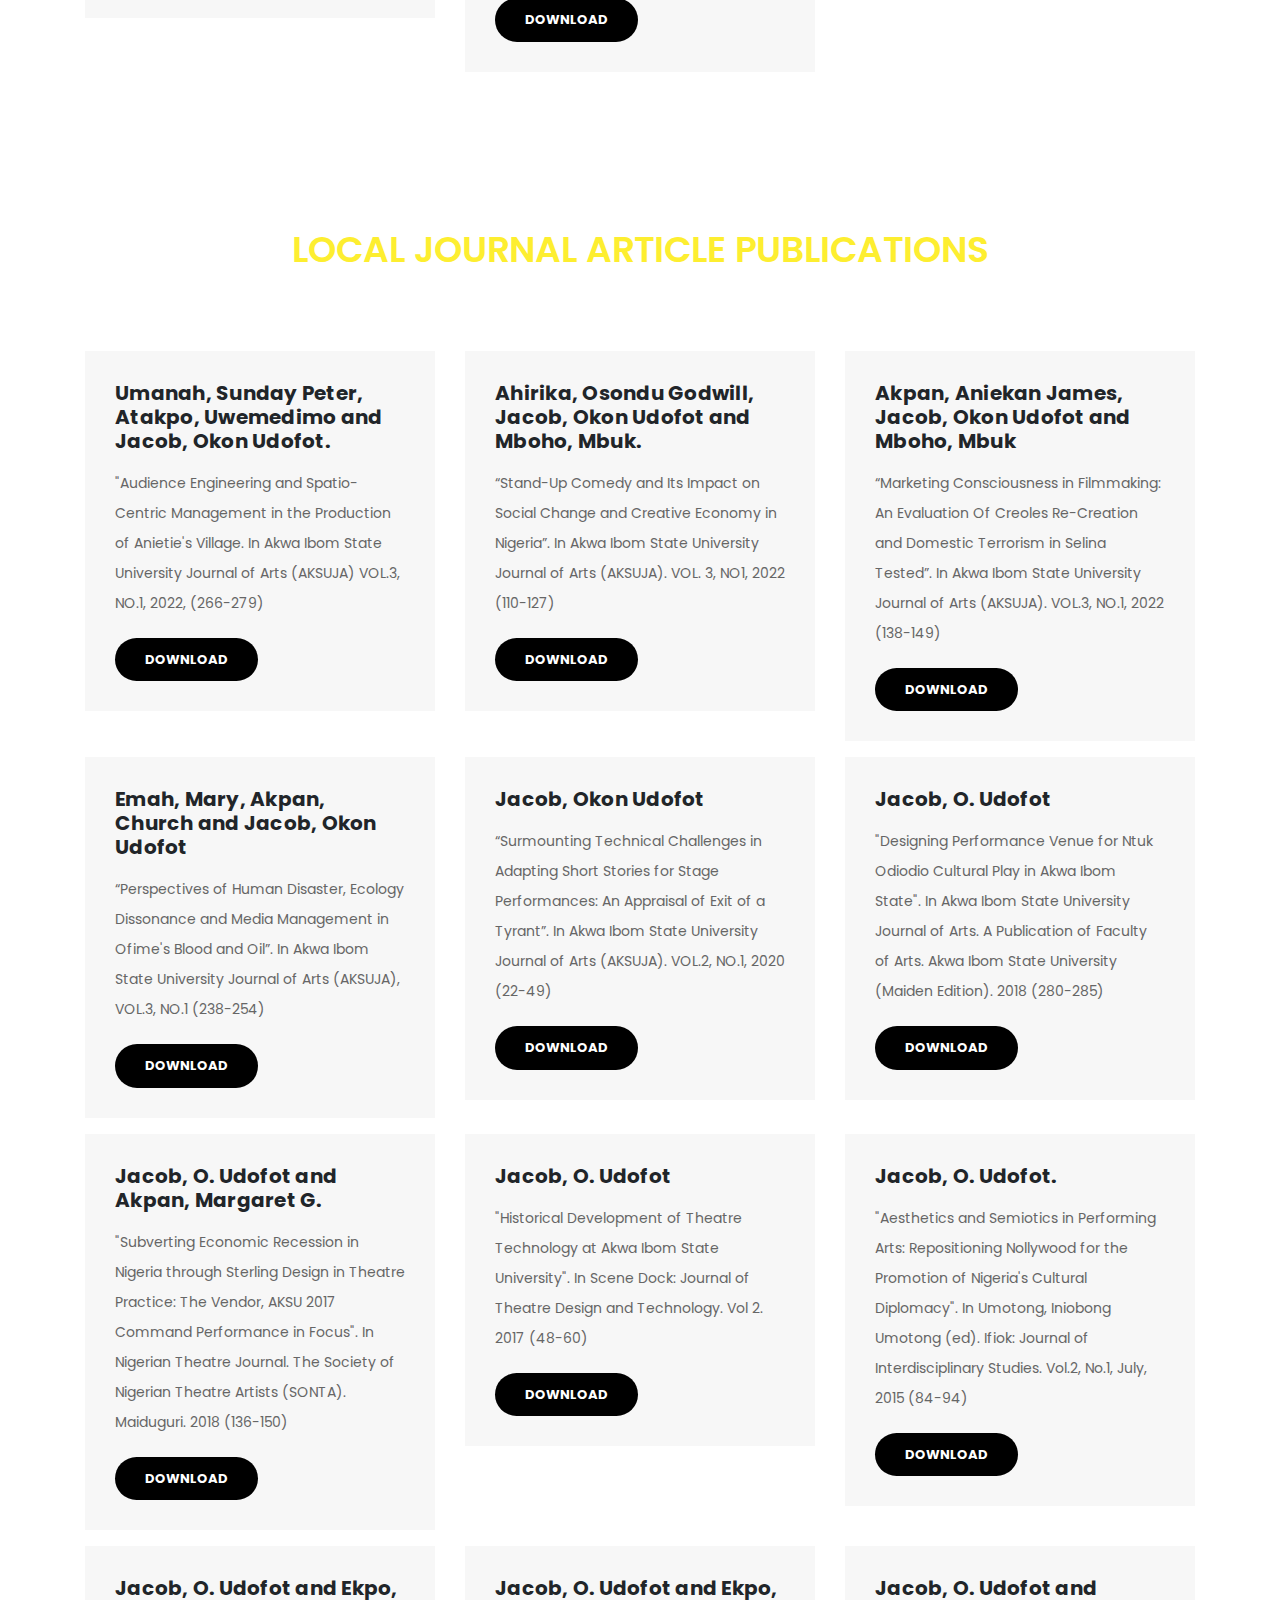
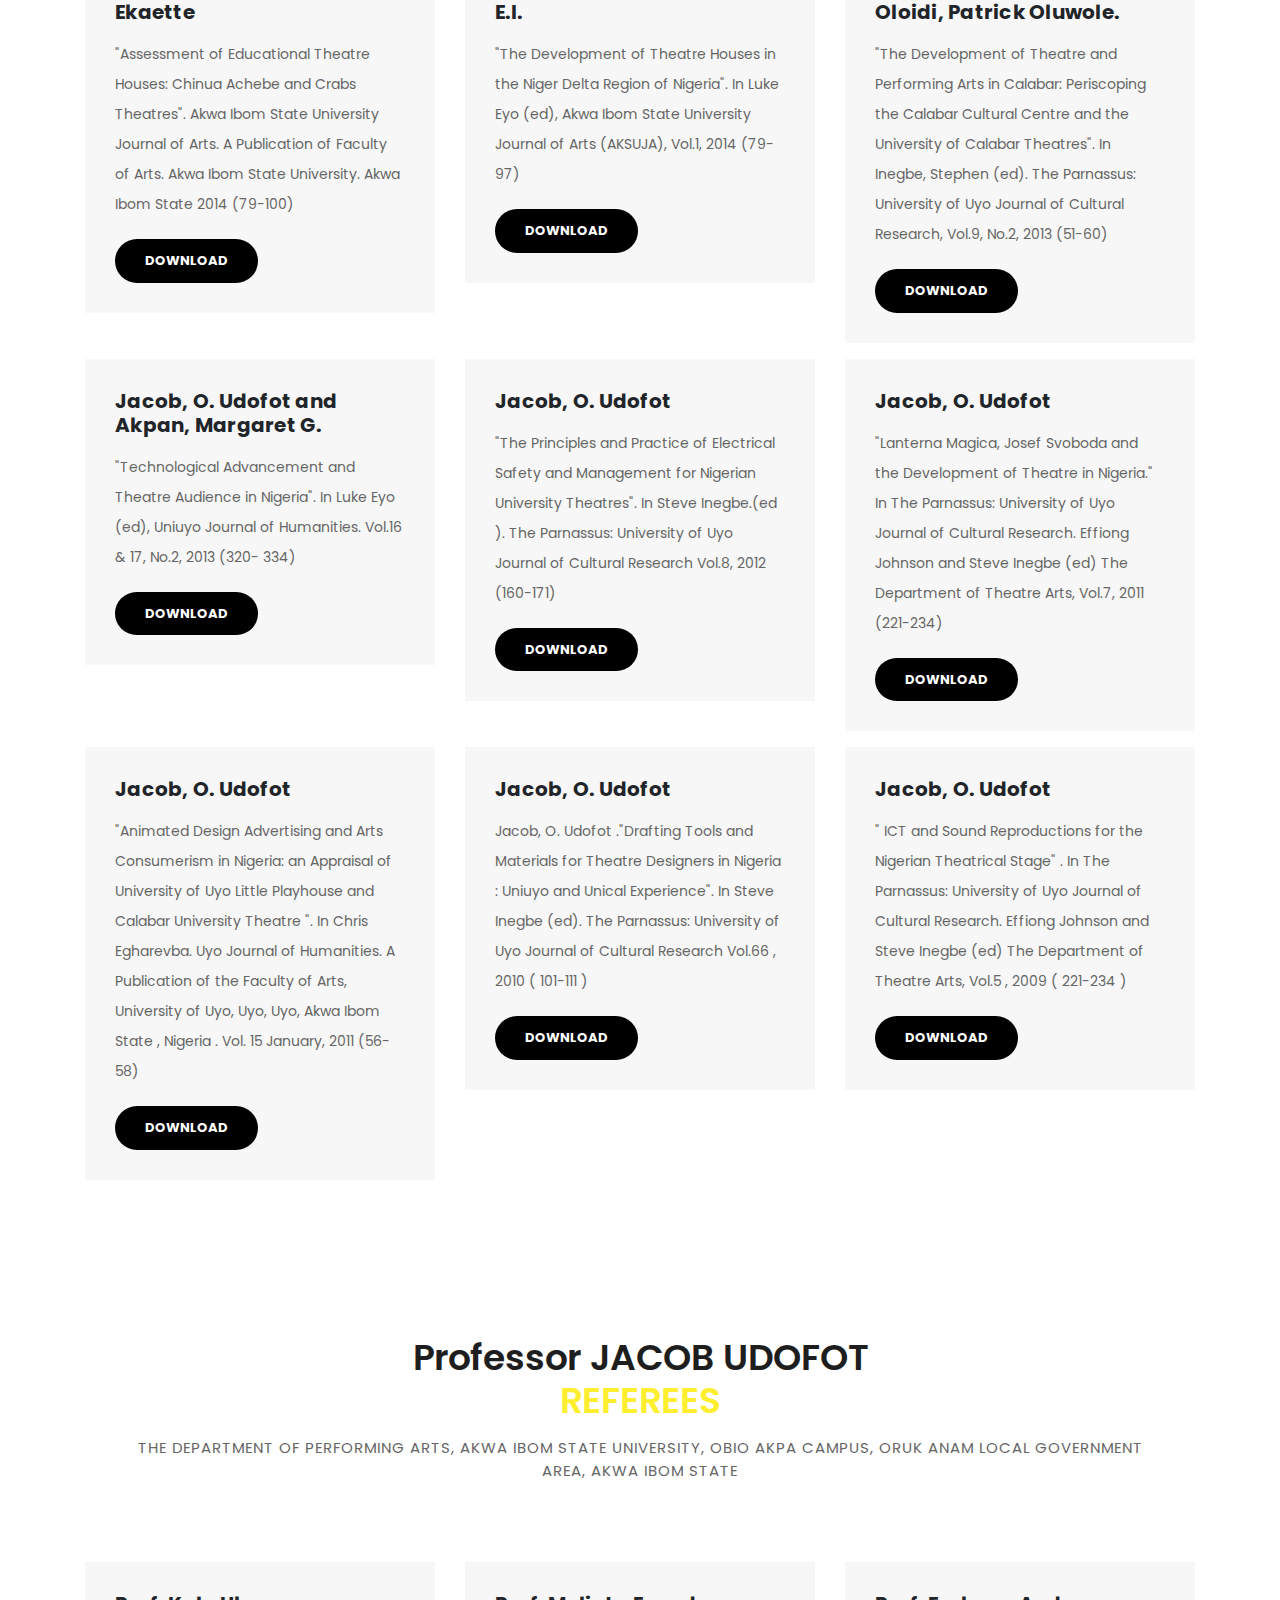
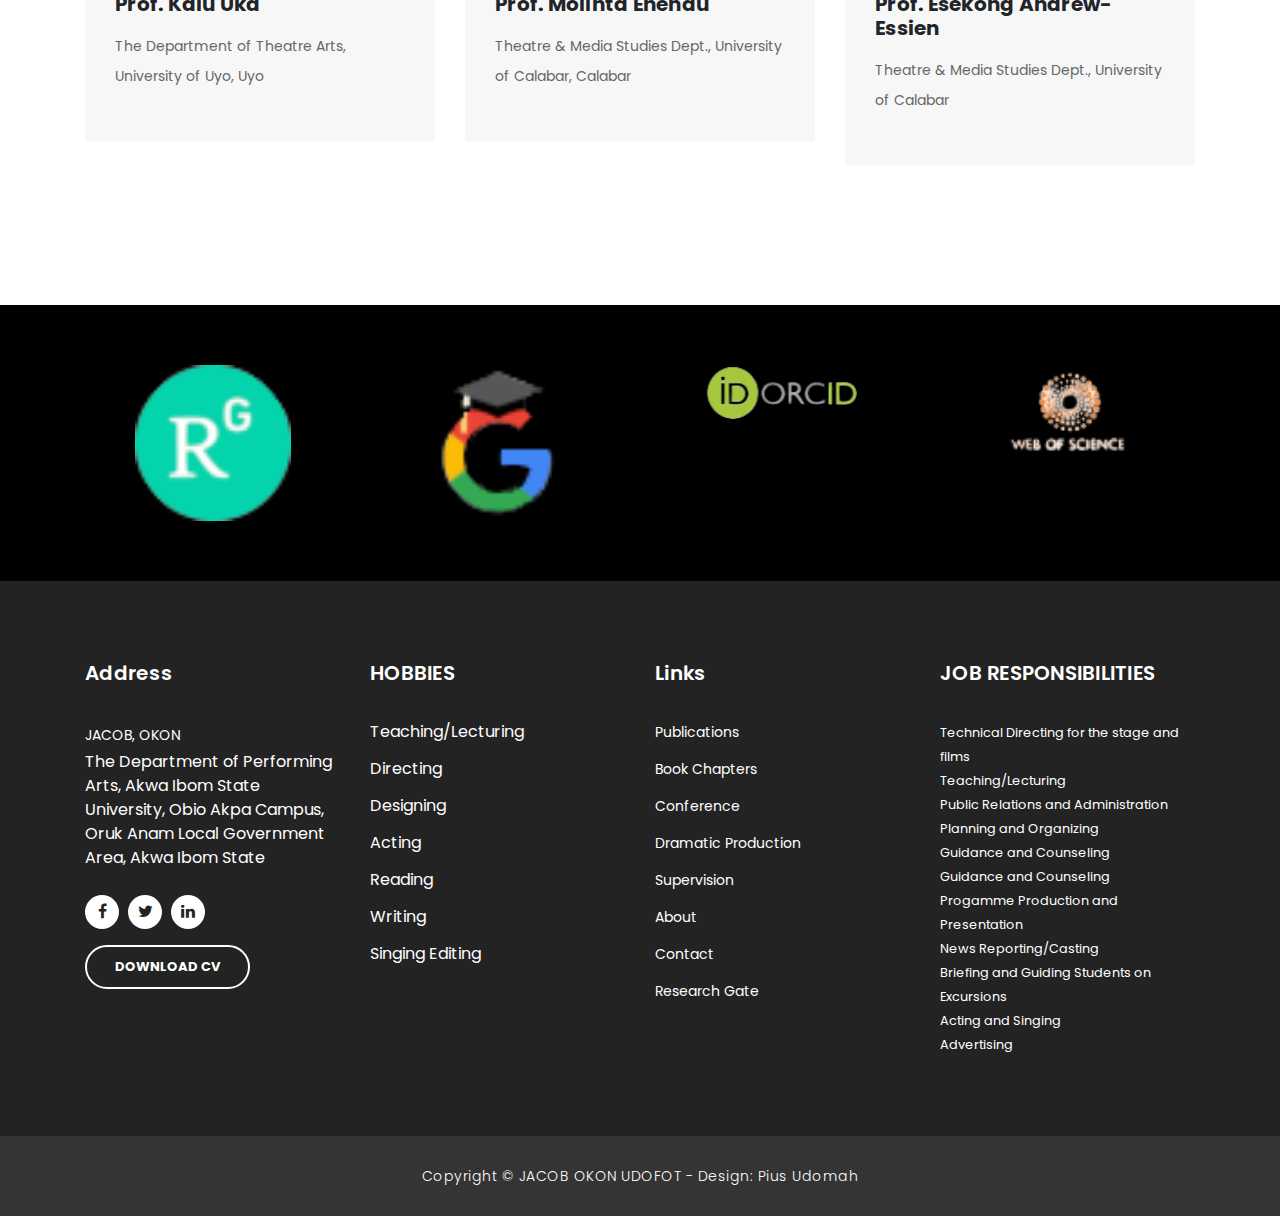
<file: publication.html>
<!DOCTYPE html>
<html lang="en">

  <head>

    <meta charset="utf-8">
    <meta name="viewport" content="width=device-width, initial-scale=1, shrink-to-fit=no">
    <meta name="JACOB OKON UDOFOT" content="The Department of Performing Arts. Akwa Ibom State University, Obio Akpa Campus,
    Oruk Anam Local Government Area, Akwa Ibom State">
    <meta name="JACOB OKON UDOFOT" >
    <link href="https://fonts.googleapis.com/css?family=Poppins:100,200,300,400,500,600,700,800,900&display=swap" rel="stylesheet">

    <title>Doctor JACOB OKON UDOFOT</title>
    <link rel="icon" type="image/x-icon" href="./assets/images/udofot_jacob_7-removebg-preview.png">


    <!-- Bootstrap core CSS -->
    <link href="vendor/bootstrap/css/bootstrap.min.css" rel="stylesheet">

    <!-- Additional CSS Files -->
    <link rel="stylesheet" href="assets/css/fontawesome.css">
    <link rel="stylesheet" href="assets/css/templatemo-finance-business.css">
    <link rel="stylesheet" href="assets/css/owl.css">
<!--

Finance Business TemplateMo

https://templatemo.com/tm-545-finance-business

-->
  </head>

  <body>

    <!-- ***** Preloader Start ***** -->
    <div id="preloader">
        <div class="jumper">
            <div></div>
            <div></div>
            <div></div>
        </div>
    </div>  
    <!-- ***** Preloader End ***** -->

    <!-- Header -->
    <div class="sub-header">
      <div class="container">
        <div class="row">
          <div class="col-md-8 col-xs-12">
            <ul class="left-info">
              <li><a href="#"><i class="fa fa-envelope text-dark"></i>jacoboudofot@yahoo.com</a></li>
              <li><a href="#"><i class="fa fa-phone text-dark"></i>07035690974</a></li>
            </ul>
          </div>
          <div class="col-md-4">
            <ul class="right-icons">
              <li><a href="#"><i class="fa fa-facebook"></i></a></li>
              <li><a href="#"><i class="fa fa-twitter"></i></a></li>
              <li><a href="#"><i class="fa fa-linkedin"></i></a></li>
            </ul>
          </div>
        </div>
      </div>
    </div>

    <header class="">
      <nav class="navbar navbar-expand-lg">
        <div class="container">
          <a class="navbar-brand" href="index.html"><h2>JACOB UDOFOT</h2></a>
          <button class="navbar-toggler" type="button" data-toggle="collapse" data-target="#navbarResponsive" aria-controls="navbarResponsive" aria-expanded="false" aria-label="Toggle navigation">
            <span class="navbar-toggler-icon"></span>
          </button>
          <div class="collapse navbar-collapse" id="navbarResponsive">
            <ul class="navbar-nav ml-auto">
              <li class="nav-item active">
                <a class="nav-link" href="./index.html">Home
                  <span class="sr-only">(current)</span>
                </a>
              </li>
              <li class="nav-item">
                <a class="nav-link" href="publication.html">Publications</a>
              </li>
              <li class="nav-item">
                <a class="nav-link" href="about.html">About</a>
              </li>                            
              <li class="nav-item">
                <a class="nav-link" href="contact.html">Contact</a>
              </li>
              <li class="nav-item">
                <a href="" class="filled-button mb-2">Download Cv</a>
              </li>
            </ul>
          </div>
        </div>
      </nav>
    </header>

    <!-- Page Content -->
    <div class="page-heading header-text">
      <div class="container">
        <div class="row">
          <div class="col-md-12">
            <h1>Journal Article Publications</h1>
            <span>JACOB, OKON UDOFOT <br> <span class="text-warning">Associate Professor</span></span>
          </div>
        </div>
      </div>
    </div>


    <!-- PUBLICATION ONE -->
    <div class="services">
      <div class="container">
        <div class="row">
          <div class="col-md-12">
            <div class="section-heading">
              <h2>Professor JACOB UDOFOT <br> <em>FOREIGN PUBLICATIONS</em></h2>
             
            </div>
          </div>
        </div>
        <div class="row">
          <div class="col-md-4 mb-3">
            <div class="service-item">
              <div class="down-content">
                <h4>Jacob, Okon Udofot and Ekere, Emmanuel Thompson</h4>
                <p>
                   "Surmounting Stage
Lighting Challenges in Bassey Ubong's The God's are Sharp Shooters". In Johnson, Effiong.
Contemporary African Literature: Confluences, Currents and Constants: Essays in Honour of
Dr. Bassey Ubong. Great Britain: Amazon, 2022. pp 165-182
                </p>
                <a href="#" download="#" class="filled-button">Download</a>
              </div>
            </div>
          </div>
          <div class="col-md-4 mb-3">
            <div class="service-item">
              <div class="down-content">
                <h4>Jacob, O. Udofot.</h4>
                <p>
                   “The Technical Challenges in Kalu Uka's Ikhamma". In Effiong, Johnson and
Inegbe, Stephen (ed). A Road Well Conquered: Kalu Uka, Literature and Pedagogy (A
Festschrift in Honour of Professor Kalu Uka). United Kingdom: Alpha Crownes Publishers,
2014 pp.180-191
                </p>
                <a href="#" download="#" class="filled-button">Download</a>
              </div>
            </div>
          </div>
          <div class="col-md-4 mb-3">
            <div class="service-item">
              <div class="down-content">
                <h4>Jacob, O. Udofot.</h4>
                <p>
                   "Analysing Scripts for Stage Lighting. An Appraisal of Effiong, Johnson's Install
the Princess". In Johnson, Effiong (ed) Script: Understanding Analysis, Interpretation for
Performance. Cape Coast, Ghana: University of Cape Coast Press, 2013 pp.191 197
                </p>
                <a href="#" download="#" class="filled-button">Download</a>
              </div>
            </div>
          </div>
          <div class="col-md-4 mb-3">
            <div class="service-item">
              <div class="down-content">
                <h4>Jacob, O. Udofot.</h4>
                <p>
                   "The People, Tradition and Culture of Akwa Ibom
State". In Johnson, Effiong (ed). The Culture and Tradition of Akwa Ibom People. Cape Coast,
Ghana: University of Cape Coast Press, 2013 pp.1-170
                </p>
                <a href="#" download="#" class="filled-button">Download</a>
              </div>
            </div>
          </div>
          <div class="col-md-4 mb-3">
            <div class="service-item">
              <div class="down-content">
                <h4>Jacob, O. Udofot and Akpan, Margaret G.</h4>
                <p>
                   "Costume and Make up of Eka - Uman Ceremony in
Ibibio Cultural Life". In Akoh, Dennist Ameh and Inegbe, Stephen (ed). Arts, Culture and
Communication in a Post Colony: A Festschrift for Lawrence Olanrele Bamidele. United
Kingdom: Alpha Crownes Publishers, 2013 pp.85-103
                </p>
                <a href="#" download="#" class="filled-button">Download</a>
              </div>
            </div>
          </div>
        </div>
  
      </div>
    </div>

    <!-- PUBLICATION TWO -->
    <div class="services">
      <div class="container">
        <div class="row">
          <div class="col-md-12">
            <div class="section-heading">
              <h2> <em>LOCAL JOURNAL ARTICLE PUBLICATIONS</em></h2>
            </div>
          </div>
        </div>
        <div class="row">
          <div class="col-md-4 mb-3">
            <div class="service-item">
              <div class="down-content">
                <h4>Umanah, Sunday Peter, Atakpo, Uwemedimo and Jacob, Okon Udofot.</h4>
                <p>
                   "Audience Engineering and
Spatio-Centric Management in the Production of Anietie's Village. In Akwa Ibom State
University Journal of Arts (AKSUJA) VOL.3, NO.1, 2022, (266-279)
                </p>
                <a href="#" download="#" class="filled-button">Download</a>
              </div>
            </div>
          </div>
          <div class="col-md-4 mb-3">
            <div class="service-item">
              <div class="down-content">
                <h4>Ahirika, Osondu Godwill, Jacob, Okon Udofot and Mboho, Mbuk.</h4>
                <p>
                   “Stand-Up Comedy and Its
Impact on Social Change and Creative Economy in Nigeria”. In Akwa Ibom State University
Journal of Arts (AKSUJA). VOL. 3, NO1, 2022 (110-127)
                </p>
                <a href="#" download="#" class="filled-button">Download</a>
              </div>
            </div>
          </div>
          <div class="col-md-4 mb-3">
            <div class="service-item">
              <div class="down-content">
                <h4>Akpan, Aniekan James, Jacob, Okon Udofot and Mboho, Mbuk</h4>
                <p>
                   “Marketing Consciousness in
Filmmaking: An Evaluation Of Creoles Re-Creation and Domestic Terrorism in Selina Tested”.
In Akwa Ibom State University Journal of Arts (AKSUJA). VOL.3, NO.1, 2022 (138-149)
                </p>
                <a href="#" download="#" class="filled-button">Download</a>
              </div>
            </div>
          </div>
          <div class="col-md-4 mb-3">
            <div class="service-item">
              <div class="down-content">
                <h4>Emah, Mary, Akpan, Church and Jacob, Okon Udofot</h4>
                <p>
                   “Perspectives of Human Disaster, Ecology
Dissonance and Media Management in Ofime's Blood and Oil”. In Akwa Ibom State University
Journal of Arts (AKSUJA), VOL.3, NO.1 (238-254)
                </p>
                <a href="#" download="#" class="filled-button">Download</a>
              </div>
            </div>
          </div>
          <div class="col-md-4 mb-3">
            <div class="service-item">
              <div class="down-content">
                <h4>Jacob, Okon Udofot</h4>
                <p>
                   “Surmounting Technical Challenges in Adapting Short Stories for Stage
Performances: An Appraisal of Exit of a Tyrant”. In Akwa Ibom State University Journal of Arts
(AKSUJA). VOL.2, NO.1, 2020 (22-49)
                </p>
                <a href="#" download="#" class="filled-button">Download</a>
              </div>
            </div>
          </div>
          <div class="col-md-4 mb-3">
            <div class="service-item">
              <div class="down-content">
                <h4>Jacob, O. Udofot</h4>
                <p>
                   "Designing Performance Venue for Ntuk Odiodio Cultural Play in Akwa Ibom
State". In Akwa Ibom State University Journal of Arts. A Publication of Faculty of Arts. Akwa
Ibom State University (Maiden Edition). 2018 (280-285)
                </p>
                <a href="#" download="#" class="filled-button">Download</a>
              </div>
            </div>
          </div>
          <div class="col-md-4 mb-3">
            <div class="service-item">
              <div class="down-content">
                <h4>Jacob, O. Udofot and Akpan, Margaret G.</h4>
                <p>
                   "Subverting Economic Recession in Nigeria through
Sterling Design in Theatre Practice: The Vendor, AKSU 2017 Command Performance in Focus".
In Nigerian Theatre Journal. The Society of Nigerian Theatre Artists (SONTA). Maiduguri.
2018 (136-150)
                </p>
                <a href="#" download="#" class="filled-button">Download</a>
              </div>
            </div>
          </div>
          <div class="col-md-4 mb-3">
            <div class="service-item">
              <div class="down-content">
                <h4>Jacob, O. Udofot</h4>
                <p>
                   "Historical Development of Theatre Technology at Akwa Ibom State University". In
Scene Dock: Journal of Theatre Design and Technology. Vol 2. 2017 (48-60)
                </p>
                <a href="#" download="#" class="filled-button">Download</a>
              </div>
            </div>
          </div>
          <div class="col-md-4 mb-3">
            <div class="service-item">
              <div class="down-content">
                <h4>Jacob, O. Udofot.</h4>
                <p>
                   "Aesthetics and Semiotics in Performing Arts: Repositioning Nollywood for the
Promotion of Nigeria's Cultural Diplomacy". In Umotong, Iniobong Umotong (ed). Ifiok:
Journal of Interdisciplinary Studies. Vol.2, No.1, July, 2015 (84-94)
                </p>
                <a href="#" download="#" class="filled-button">Download</a>
              </div>
            </div>
          </div>
          <div class="col-md-4 mb-3">
            <div class="service-item">
              <div class="down-content">
                <h4>Jacob, O. Udofot and Ekpo, Ekaette</h4>
                <p>
                   "Assessment of Educational Theatre Houses: Chinua Achebe
and Crabs Theatres". Akwa Ibom State University Journal of Arts. A Publication of Faculty of
Arts. Akwa Ibom State University. Akwa Ibom State 2014 (79-100)
                </p>
                <a href="#" download="#" class="filled-button">Download</a>
              </div>
            </div>
          </div>
          <div class="col-md-4 mb-3">
            <div class="service-item">
              <div class="down-content">
                <h4>Jacob, O. Udofot and Ekpo, E.I.</h4>
                <p>
                   "The Development of Theatre Houses in the Niger Delta Region of
Nigeria". In Luke Eyo (ed), Akwa Ibom State University Journal of Arts (AKSUJA), Vol.1,
2014 (79-97)
                </p>
                <a href="#" download="#" class="filled-button">Download</a>
              </div>
            </div>
          </div>
          <div class="col-md-4 mb-3">
            <div class="service-item">
              <div class="down-content">
                <h4>Jacob, O. Udofot and Oloidi, Patrick Oluwole.</h4>
                <p>
                   "The Development of Theatre and Performing Arts in
Calabar: Periscoping the Calabar Cultural Centre and the University of Calabar Theatres". In
Inegbe, Stephen (ed). The Parnassus: University of Uyo Journal of Cultural Research, Vol.9,
No.2, 2013 (51-60)
                </p>
                <a href="#" download="#" class="filled-button">Download</a>
              </div>
            </div>
          </div>
          <div class="col-md-4 mb-3">
            <div class="service-item">
              <div class="down-content">
                <h4>Jacob, O. Udofot and Akpan, Margaret G.</h4>
                <p>
                   "Technological Advancement and Theatre Audience in
Nigeria". In Luke Eyo (ed), Uniuyo Journal of Humanities. Vol.16 & 17, No.2, 2013 (320-
334)
                </p>
                <a href="#" download="#" class="filled-button">Download</a>
              </div>
            </div>
          </div>
          <div class="col-md-4 mb-3">
            <div class="service-item">
              <div class="down-content">
                <h4>Jacob, O. Udofot</h4>
                <p>
                   "The Principles and Practice of Electrical Safety and Management for Nigerian
University Theatres". In Steve Inegbe.(ed ). The Parnassus: University of Uyo Journal of
Cultural Research Vol.8, 2012 (160-171)
                </p>
                <a href="#" download="#" class="filled-button">Download</a>
              </div>
            </div>
          </div>
          <div class="col-md-4 mb-3">
            <div class="service-item">
              <div class="down-content">
                <h4>Jacob, O. Udofot</h4>
                <p>
                   "Lanterna Magica, Josef Svoboda and the Development of Theatre in Nigeria." In
The Parnassus: University of Uyo Journal of Cultural Research. Effiong Johnson and Steve
Inegbe (ed) The Department of Theatre Arts, Vol.7, 2011 (221-234)
                </p>
                <a href="#" download="#" class="filled-button">Download</a>
              </div>
            </div>
          </div>
          <div class="col-md-4 mb-3">
            <div class="service-item">
              <div class="down-content">
                <h4>Jacob, O. Udofot</h4>
                <p>
                   "Animated Design Advertising and Arts Consumerism in Nigeria: an Appraisal
of University of Uyo Little Playhouse and Calabar University Theatre ". In Chris Egharevba.
Uyo Journal of Humanities. A Publication of the Faculty of Arts, University of Uyo, Uyo, Uyo,
Akwa Ibom State , Nigeria . Vol. 15 January, 2011 (56-58)
                </p>
                <a href="#" download="#" class="filled-button">Download</a>
              </div>
            </div>
          </div>
          <div class="col-md-4 mb-3">
            <div class="service-item">
              <div class="down-content">
                <h4>Jacob, O. Udofot</h4>
                <p>
                  Jacob, O. Udofot ."Drafting Tools and Materials for Theatre Designers in Nigeria : Uniuyo and
Unical Experience". In Steve Inegbe (ed). The Parnassus: University of Uyo Journal of Cultural
Research Vol.66 , 2010 ( 101-111 )
                </p>
                <a href="#" download="#" class="filled-button">Download</a>
              </div>
            </div>
          </div>
          <div class="col-md-4 mb-3">
            <div class="service-item">
              <div class="down-content">
                <h4> Jacob, O. Udofot</h4>
                <p>
                  " ICT and Sound Reproductions for the Nigerian
Theatrical Stage" . In The Parnassus: University of Uyo Journal of Cultural Research. Effiong
Johnson and Steve Inegbe (ed) The Department of Theatre Arts, Vol.5 , 2009 ( 221-234 )
                </p>
                <a href="#" download="#" class="filled-button">Download</a>
              </div>
            </div>
          </div>
        </div>
  
      </div>
    </div>

  

    <!-- Footer Starts Here -->
    <div class="services">
      <div class="container">
        <div class="row">
          <div class="col-md-12">
            <div class="section-heading">
              <h2>Professor JACOB UDOFOT <br> <em>REFEREES</em></h2>
              <span class="mx-5">The Department of Performing Arts,
                Akwa Ibom State University, Obio Akpa Campus,
                Oruk Anam Local Government Area, Akwa Ibom State</span>
            </div>
          </div>
          <div class="col-md-4">
            <div class="service-item">
              <!-- <img src="assets/images/udofot jacob 7.jpeg" alt=""> -->
              <div class="down-content">
                <h4>Prof. Kalu Uka</h4>
                <p>
                  The Department of Theatre Arts,
                  University of Uyo,
                  Uyo
                </p>
              </div>
            </div>
          </div>
          <div class="col-md-4">
            <div class="service-item">
              <!-- <img src="assets/images/udofot jacob 5.jpeg" alt=""> -->
              <div class="down-content">
                <h4>Prof. Molinta Enendu</h4>
                <p>
                  Theatre & Media Studies Dept.,
                  University of Calabar,
                  Calabar
                </p>
              </div>
            </div>
          </div>
          <div class="col-md-4">
            <div class="service-item">
              <!-- <img src="assets/images/udofot jacob 6.jpeg" alt=""> -->
              <div class="down-content">
                <h4>Prof. Esekong Andrew-Essien</h4>
                <p>
                  Theatre & Media Studies Dept.,
                  University of Calabar
                </p>
              </div>
            </div>
          </div>
        </div>
      </div>
    </div>
  
  
    <div class="partners">
      <div class="container">
        <div class="row">
          <div class="col-md-12">
            <div class="owl-partners owl-carousel">
  
              <div class="partner-item">
                <a href="#"><img src="assets/images/rg-removebg-preview.png" title="1" alt="1"></a>
              </div>
  
              <div class="partner-item">
                <a href="#"><img src="assets/images/gs-removebg-preview.png" title="2" alt="2">
                </a>
              </div>
  
              <div class="partner-item">
                <a href="#"><img src="assets/images/orcid-removebg-preview.png" title="3" alt="3"></a>
              </div>
  
              <div class="partner-item">
                <a href="#"><img src="assets/images/wos-removebg-preview.png" title="4" alt="4"></a>
              </div>
            </div>
          </div>
        </div>
      </div>
    </div>
  
  
    <!-- Footer Starts Here -->
    <footer>
      <div class="container">
        <div class="row">
          <div class="col-md-3 footer-item">
            <h4>Address</h4>
            <p>JACOB, OKON
            </p>
            <span>The Department of Performing Arts,
              Akwa Ibom State University, Obio Akpa Campus,
              Oruk Anam Local Government Area, Akwa Ibom State</span>
  
  
            <ul class="social-icons">
              <li><a rel="nofollow" href="#" target="_blank"><i class="fa fa-facebook"></i></a> </li>
              <li><a href="#"><i class="fa fa-twitter"></i></a></li>
              <li><a href="#"><i class="fa fa-linkedin"></i></a></li>
            </ul>
            <a href="./Jacob Udofot cv.pdf" download="./Jacob Udofot cv.pdf" class="border-button mt-3">Download Cv</a>
  
          </div>
          <div class="col-md-3 footer-item">
            <h4>HOBBIES</h4>
            <ul class="menu-list">
              <li>Teaching/Lecturing</li>
              <li>Directing</li>
              <li>Designing</li>
              <li>Acting</li>
              <li>Reading</li>
              <li>Writing</li>
              <li>Singing Editing</li>
            </ul>
          </div>
  
          <div class="col-md-3 footer-item">
            <h4>Links</h4>
            <ul class="menu-list">
              <li><a href="./publication.html">Publications</a></li>
              <li><a href="./index.html#book">Book Chapters</a></li>
              <li><a href="./index.html#conference">Conference</a></li>
              <li><a href="./index.html#production">Dramatic Production</a></li>
              <li><a href="./index.html#supervision">Supervision</a></li>
              <li><a href="./about.html">About</a></li>
              <li><a href="./contact.html">Contact</a></li>
              <li><a href="https://www.researchgate.net/profile/okon-jacob/research">Research Gate</a></li>
            </ul>
          </div>
          <div class="col-md-3 footer-item last-item">
            <h4>JOB RESPONSIBILITIES</h4>
            <li class="list-unstyled"><small>Technical Directing for the stage and films</small></li>
            <li class="list-unstyled"><small>Teaching/Lecturing</small></li>
            <li class="list-unstyled"><small>Public Relations and Administration</small></li>
            <li class="list-unstyled"><small>Planning and Organizing</small></li>
            <li class="list-unstyled"><small>Guidance and Counseling</small></li>
            <li class="list-unstyled"><small>Guidance and Counseling</small></li>
            <li class="list-unstyled"><small>Progamme Production and Presentation</small></li>
            <li class="list-unstyled"><small>News Reporting/Casting</small></li>
            <li class="list-unstyled"><small>Briefing and Guiding Students on Excursions</small></li>
            <li class="list-unstyled"><small>Acting and Singing</small></li>
            <li class="list-unstyled"><small>Advertising</small></li>
           </div>
                </div>
              </form>
            </div>
          </div>
        </div>
      </div>
    </footer>
  
    <div class="sub-footer">
      <div class="container">
        <div class="row">
          <div class="col-md-12">
            <p>Copyright &copy; <span class="display-date"></span> JACOB OKON UDOFOT
  
              - Design: <a rel="nofollow noopener" href="https://web.facebook.com/?_rdc=1&_rdr" target="_blank">Pius Udomah</a></p>
          </div>
        </div>
      </div>
    </div>
  
    <!-- Bootstrap core JavaScript -->
    <script src="vendor/jquery/jquery.min.js"></script>
    <script src="vendor/bootstrap/js/bootstrap.bundle.min.js"></script>

    <!-- Additional Scripts -->
    <script src="assets/js/custom.js"></script>
    <script src="assets/js/owl.js"></script>
    <script src="assets/js/slick.js"></script>
    <script src="assets/js/accordions.js"></script>

    <script language = "text/Javascript"> 
      cleared[0] = cleared[1] = cleared[2] = 0; //set a cleared flag for each field
      function clearField(t){                   //declaring the array outside of the
      if(! cleared[t.id]){                      // function makes it static and global
          cleared[t.id] = 1;  // you could use true and false, but that's more typing
          t.value='';         // with more chance of typos
          t.style.color='#fff';
          }
      }
    </script>

  </body>
</html>
</file>
<file: assets/css/templatemo-finance-business.css>
/* 

TemplateMo - Finance Business

https://templatemo.com/tm-545-finance-business

*/
/* call style from javascript */

.hide{
	display:none;
}

body {
  font-family: 'Poppins', sans-serif;
  overflow-x: hidden;
  text-rendering: optimizeLegibility;
  -webkit-font-smoothing: antialiased;
  -moz-osx-font-smoothing: grayscale;
}
p {
	margin-bottom: 0px;
	font-size: 14px;
	color: #666666;
	line-height: 30px;
}
a {
	text-decoration: none!important;
}
ul {
	padding: 0;
	margin: 0;
	list-style: none;
}

h1,h2,h3,h4,h5,h6 {
	margin: 0px;
}

a.filled-button {
	background-color: #000000;
	color: #fff;
	font-size: 13px;
	text-transform: uppercase;
	font-weight: 700;
	padding: 12px 30px;
	border-radius: 30px;
	display: inline-block;
	transition: all 0.3s;
}

a.filled-button:hover {
	background-color: #fff;
	color: #FDEE30;
}

a.border-button {
	background-color: transparent;
	color: #fff;
	border: 2px solid #fff;
	font-size: 13px;
	text-transform: uppercase;
	font-weight: 700;
	padding: 10px 28px;
	border-radius: 30px;
	display: inline-block;
	transition: all 0.3s;
}

a.border-button:hover {
	background-color: #fff;
	color: #FDEE30;
}

.section-heading {
	text-align: center;
	margin-bottom: 80px;
}

.section-heading h2 {
	font-size: 36px;
	font-weight: 600;
	color: #1e1e1e;
}

.section-heading em {
	font-style: normal;
	color: #FDEE30;
}

.section-heading span {
	display: block;
	margin-top: 15px;
	text-transform: uppercase;
	font-size: 15px;
	color: #666;
	letter-spacing: 1px;
}

#preloader {
  overflow: hidden;
  background: #000000;
  left: 0;
  right: 0;
  top: 0;
  bottom: 0;
  position: fixed;
  z-index: 9999999;
  color: #fff;
}

#preloader .jumper {
  left: 0;
  top: 0;
  right: 0;
  bottom: 0;
  display: block;
  position: absolute;
  margin: auto;
  width: 50px;
  height: 50px;
}

#preloader .jumper > div {
  background-color: #fff;
  width: 10px;
  height: 10px;
  border-radius: 100%;
  -webkit-animation-fill-mode: both;
  animation-fill-mode: both;
  position: absolute;
  opacity: 0;
  width: 50px;
  height: 50px;
  -webkit-animation: jumper 1s 0s linear infinite;
  animation: jumper 1s 0s linear infinite;
}

#preloader .jumper > div:nth-child(2) {
  -webkit-animation-delay: 0.33333s;
  animation-delay: 0.33333s;
}

#preloader .jumper > div:nth-child(3) {
  -webkit-animation-delay: 0.66666s;
  animation-delay: 0.66666s;
}

@-webkit-keyframes jumper {
  0% {
    opacity: 0;
    -webkit-transform: scale(0);
    transform: scale(0);
  }
  5% {
    opacity: 1;
  }
  100% {
    -webkit-transform: scale(1);
    transform: scale(1);
    opacity: 0;
  }
}

@keyframes jumper {
  0% {
    opacity: 0;
    -webkit-transform: scale(0);
    transform: scale(0);
  }
  5% {
    opacity: 1;
  }
  100% {
    opacity: 0;
  }
}

/* Sub Header Style */

.sub-header {
	background-color: #FDEE30;
	height: 46px;
	line-height: 46px;
}

.sub-header ul li {
	display: inline-block;
}

.sub-header ul.left-info li {
	border-left: 1px solid rgba(250,250,250,0.3);
	padding: 0px 20px;
}

.sub-header ul.left-info li:last-child {
	border-right: 1px solid rgba(250,250,250,0.3);
}

.sub-header ul.left-info li i {
	margin-right: 10px;
	font-size: 18px;
}

.sub-header ul.left-info li a {
	color: #fff;
	font-size: 14px;
	font-weight: 600;
}

.sub-header ul.right-icons {
	float: right;
}

.sub-header ul.right-icons li {
	margin-right: -4px;
	width: 46px;
	display: inline-block;
	text-align: center;
	border-right: 1px solid rgba(250,250,250,0.3);
}

.sub-header ul.right-icons li:first-child {
	border-left: 1px solid rgba(250,250,250,0.3);
}

.sub-header ul.right-icons li a {
	color: #fff;
	transition: all 0.3s;
}

.sub-header ul.right-icons li a:hover {
	opacity: 0.75;
}



/* Header Style */
header {
	position: absolute;
	z-index: 99999;
	width: 100%;
	background-color: transparent!important;
	height: 80px;
	-webkit-transition: all 0.3s ease-in-out 0s;
    -moz-transition: all 0.3s ease-in-out 0s;
    -o-transition: all 0.3s ease-in-out 0s;
    transition: all 0.3s ease-in-out 0s;
}
header .navbar {
	padding: 20px 0px;
}
.background-header .navbar {
	padding: 10px 0px;
}
.background-header {
	top: 0;
	position: fixed;
	background-color: #f8f8f4!important;
	box-shadow: 0px 1px 10px rgba(0,0,0,0.1);
}
.background-header .navbar-brand h2 {
	color: #ffc107!important;
}
.background-header .navbar-nav a.nav-link {
	color: #1e1e1e!important;
}
.background-header .navbar-nav .nav-link:hover,
.background-header .navbar-nav .active>.nav-link,
.background-header .navbar-nav .nav-link.current,
.background-header .navbar-nav .nav-link.show,
.background-header .navbar-nav .show>.nav-link {
	color: #ffc107!important;
}
.navbar .navbar-brand {
	float: 	left;
	margin-top: 12px;
	outline: none;
}
.navbar .navbar-brand h2 {
	color: #fff;
	text-transform: uppercase;
	font-size: 24px;
	font-weight: 700;
	-webkit-transition: all .3s ease 0s;
    -moz-transition: all .3s ease 0s;
    -o-transition: all .3s ease 0s;
    transition: all .3s ease 0s;
}
.navbar .navbar-brand h2 em {
	font-style: normal;
	font-size: 16px;
}
#navbarResponsive {
	z-index: 999;
}
.navbar-collapse {
	text-align: center;
}
.navbar .navbar-nav .nav-item {
	margin: 0px 15px;
}
.navbar .navbar-nav a.nav-link {
	text-transform: capitalize;
	font-size: 15px;
	font-weight: 300;
	letter-spacing: 0.5px;
	color: #fff;
	transition: all 0.5s;
	margin-top: 5px;
}
.navbar .navbar-nav .nav-link:hover,
.navbar .navbar-nav .active>.nav-link,
.navbar .navbar-nav .nav-link.current,
.navbar .navbar-nav .nav-link.show,
.navbar .navbar-nav .show>.nav-link {
	color: #FDEE30;
	border-bottom: 3px solid #000000;
}
.navbar .navbar-toggler-icon {
	background-image: none;
}
.navbar .navbar-toggler {
	border-color: #fff;
	background-color: #fff;	
	height: 36px;
	outline: none;
	border-radius: 0px;
	position: absolute;
	right: 30px;
	top: 20px;
}
.navbar .navbar-toggler-icon:after {
	content: '\f0c9';
	color: #FDEE30;
	font-size: 18px;
	line-height: 26px;
	font-family: 'FontAwesome';
}



/* Banner Style */

.img-fill{
  width: 100%;
  display: block;
  overflow: hidden;
  position: relative;
  text-align: center
}

.img-fill img {
  min-height: 100%;
  min-width: 100%;
  position: relative;
  display: inline-block;
  max-width: none;
}

*,
*:before,
*:after {
  -webkit-box-sizing: border-box;
  box-sizing: border-box;
  -webkit-font-smoothing: antialiased;
  -moz-osx-font-smoothing: grayscale;
}

.Grid1k {
  padding: 0 15px;
  max-width: 1200px;
  margin: auto;
}

.blocks-box,
.slick-slider {
  margin: 0;
  padding: 0!important;
}

.slick-slide {
  float: left;
  padding: 0;
}

.Modern-Slider .item .img-fill {
	background-size: cover;
	background-position: center center;
	background-repeat: no-repeat;
	height:95vh;
}

.Modern-Slider .item-1 .img-fill {
	background-image: url(../images/art-5.jpg);
}

.Modern-Slider .item-2 .img-fill {
	background-image: url(../images/art-3.jpg);
}

.Modern-Slider .item-3 .img-fill {
	background-image: url(../images/art-2.jpg);
}

.Modern-Slider .NextArrow{
  position:absolute;
  top:50%;
  right:30px;
  border:0 none;
  background-color: transparent;
  text-align:center;
  font-size: 36px;
  font-family: 'FontAwesome';
  color:#FFF;
  z-index:5;
  outline: none;
  cursor: pointer;
}

.Modern-Slider .NextArrow:before{
  content:'\f105';
}

.Modern-Slider .PrevArrow {
  position:absolute;
  top:50%;
  left:30px;
  border:0 none;
  background-color: transparent;
  text-align:center;
  font-size: 36px;
  font-family: 'FontAwesome';
  color:#FFF;
  z-index:5;
  outline: none;
  cursor: pointer;
}

.Modern-Slider .PrevArrow:before{
  content:'\f104';
}

ul.slick-dots {
  display: none!important;
}

.Modern-Slider .text-content {
	text-align: left;
  	width: 75%;
  	position: absolute;
  	top: 50%;
  	left: 50%;
  	transform: translate(-50%, -50%);
}

.Modern-Slider .item h6 {
  margin-bottom: 15px;
  font-size: 22px;
  text-transform: uppercase;
  font-weight: 700;
  letter-spacing: 1px;
  color:#FDEE30;
  animation:fadeOutRight 1s both;
}

.Modern-Slider .item h4 {
  margin-bottom: 30px;
  text-transform: uppercase;
  font-size: 44px;
  font-weight: 700;
  letter-spacing: 2.5px;
  color:#FFF;
  overflow:hidden;
  animation:fadeOutLeft 1s both;
}

.Modern-Slider .item p {
	max-width: 570px;
	color: #fff;
	font-size: 15px;
	font-weight: 400;
	line-height: 30px;
	margin-bottom: 40px;
}

.Modern-Slider .item a {
  margin: 0 5px;
}

.Modern-Slider .item.slick-active h6{
  animation:fadeInDown 1s both 1s;
}

.Modern-Slider .item.slick-active h4{
  animation:fadeInLeft 1s both 1.5s;
}

.Modern-Slider .item.slick-active{
  animation:Slick-FastSwipeIn 1s both;
}

.Modern-Slider .buttons {
  position: relative;
}

.Modern-Slider {background:#000;}


/* ==== Slick Slider Css Ruls === */
.slick-slider{position:relative;display:block;-webkit-user-select:none;-moz-user-select:none;-ms-user-select:none;user-select:none;-webkit-touch-callout:none;-khtml-user-select:none;-ms-touch-action:pan-y;touch-action:pan-y;-webkit-tap-highlight-color:transparent}
.slick-list{position:relative;display:block;overflow:hidden;margin:0;padding:0}
.slick-list:focus{outline:none}.slick-list.dragging{cursor:hand}
.slick-slider .slick-track,.slick-slider .slick-list{-webkit-transform:translate3d(0,0,0);-ms-transform:translate3d(0,0,0);transform:translate3d(0,0,0)}
.slick-track{position:relative;top:0;left:0;display:block}
.slick-track:before,.slick-track:after{display:table;content:''}.slick-track:after{clear:both}
.slick-loading .slick-track{visibility:hidden}
.slick-slide{display:none;float:left /* If RTL Make This Right */ ;height:100%;min-height:1px}
.slick-slide.dragging img{pointer-events:none}
.slick-initialized .slick-slide{display:block}
.slick-loading .slick-slide{visibility:hidden}
.slick-vertical .slick-slide{display:block;height:auto;border:1px solid transparent}




/* Request Form */

.request-form {
	background-color: #000000;
	padding: 40px 0px;
	color: #fff;
}

.request-form h4 {
	font-size: 22px;
	font-weight: 600;
}

.request-form span {
	font-size: 15px;
	font-weight: 400;
	display: inline-block;
	margin-top: 10px;
}

.request-form a.border-button {
	margin-top: 12px;
	float: right;
}




/* Services */

.services {
	margin-top: 140px;
}

.service-item img {
	width: 100%;
	overflow: hidden;
}

.service-item .down-content {
	background-color: #f7f7f7;
	padding: 30px;
}

.service-item .down-content h4 {
	font-size: 20px;
	font-weight: 700;
	letter-spacing: 0.25px;
	margin-bottom: 15px;
}

.service-item .down-content p {
	margin-bottom: 20px;
}



/* Fun Facts */

.fun-facts {
	margin-top: 140px;
	background-image: url(../images/udofot\ jacob\ 2.jpeg);
	background-position: center center;
	background-color: #1b1902;
	background-blend-mode: soft-light;
	background-repeat: no-repeat;
	background-size: cover;
	background-attachment: fixed;
	padding: 140px 0px;
	color: #fff;
}

.fun-facts span {
	text-transform: uppercase;
	font-size: 15px;
	color: #fff;
	letter-spacing: 1px;
	margin-bottom: 10px;
	display: block;
}

.fun-facts h2 {
	font-size: 36px;
	font-weight: 600;
	margin-bottom: 35px;
}

.fun-facts em {
	font-style: normal;
	color: #FDEE30;
}

.fun-facts p {
	color: #fff;
	margin-bottom: 40px;
}

.fun-facts .left-content {
	margin-right: 45px;
}

.count-area-content {
	text-align: center;
	background-color: rgba(250,250,250,0.1);
	padding: 25px 30px 35px 30px;
	margin: 15px 0px;
}

.count-digit {
    margin: 5px 0px;
    color: #FDEE30;
    font-weight: 700;
    font-size: 36px;
}
.count-title {
    font-size: 20px;
    font-weight: 600;
    color: #fff;
    letter-spacing: 0.5px;
}



/* More Info */

.more-info {
	margin-top: 140px;
}

.more-info .left-image img {
	width: 100%;
	overflow: hidden;
}

.more-info .more-info-content {
	background-color: #f7f7f7;
}

.about-info .more-info-content {
	background-color: transparent;
}

.about-info .right-content {
	padding: 0px!important;
	margin-right: 30px;
}

.more-info .right-content {
	padding: 45px 45px 45px 30px;
}

.more-info .right-content span {
	text-transform: uppercase;
	font-size: 15px;
	color: #666;
	letter-spacing: 1px;
	margin-bottom: 10px;
	display: block;
}

.more-info .right-content h2 {
	font-size: 36px;
	font-weight: 600;
	margin-bottom: 35px;
}

.more-info .right-content em {
	font-style: normal;
	color: #FDEE30;
}

.more-info .right-content p {
	margin-bottom: 30px;
}


/* Testimonials Style */
@media screen and (max-width:700px) {
	.testimonial-item-height .inner-content{
		height: 100% !important;
	}
	
}
@media screen and (max-width:700px) {
	.testimonial-item-height-1 .inner-content{
		height: 100% !important;
	}
	
}
.testimonial-item-height-1 .inner-content{
	height: 40vh !important;
}



.about-testimonials {
	margin-top: 0px!important;
}
.testimonial-item-height .inner-content{
	height: 30vh !important;
}
.testimonials {
	margin-top: 140px;
	background-color: #f7f7f7;
	padding: 140px 0px;
}
.testimonial-item .inner-content {
	text-align: center;
	background-color: #fff;	
	padding: 30px;
	border-radius: 5px;
}
.testimonial-item p {
	font-size: 14px;
	font-weight: 400;
}
.testimonial-item h4 {
	font-size: 19px;
	font-weight: 700;
	color: #1e1e1e;
	letter-spacing: 0.5px;
	margin-bottom: 0px;
}
.testimonial-item span {
	display: inline-block;
	margin-top: 8px;
	font-weight: 600;
	font-size: 14px;
	color: #FDEE30;
}
.testimonial-item img {
	max-width: 60px;
	border-radius: 50%;
	margin: 25px auto 0px auto;
}




/* Call Back Style */

.callback-services {
	border-top: 1px solid #eee;
	padding-top: 140px;
}

.contact-us {
	background-color: #f7f7f7;
	padding: 140px 0px;
}

.contact-us .contact-form {
	background-color: transparent!important;
	padding: 0!important;
}

.callback-form {
	margin-top: 140px;
}

.callback-form .contact-form {
	background-color: #343434;
	padding: 60px;
	border-radius: 5px;
	text-align: center;
}

.callback-form .contact-form input {
	border-radius: 20px;
	height: 40px;
	line-height: 40px;
	display: inline-block;
	padding: 0px 15px;
	color: #000000;
	font-size: 13px;
	text-transform: none;
	box-shadow: none;
	border: none;
	margin-bottom: 35px;
}

.callback-form .contact-form input:focus {
	outline: none;
	box-shadow: none;
	border: none;
}

.callback-form .contact-form textarea {
	border-radius: 20px;
	height: 120px;
	max-height: 200px;
	min-height: 120px;
	display: inline-block;
	padding: 15px;
	color: #6a6a6a;
	font-size: 13px;
	text-transform: none;
	box-shadow: none;
	border: none;
	margin-bottom: 35px;
}

.callback-form .contact-form textarea:focus {
	outline: none;
	box-shadow: none;
	border: none;
}

.callback-form .contact-form ::-webkit-input-placeholder { /* Edge */
  color: #aaa;
}
.callback-form .contact-form :-ms-input-placeholder { /* Internet Explorer 10-11 */
  color: #aaa;
}
.callback-form .contact-form ::placeholder {
  color: #aaa;
}

.callback-form .contact-form button.border-button {
	background-color: transparent;
	color: #fff;
	border: 2px solid #fff;
	font-size: 13px;
	text-transform: uppercase;
	font-weight: 700;
	padding: 10px 28px;
	border-radius: 30px;
	display: inline-block;
	transition: all 0.3s;
	outline: none;
	box-shadow: none;
	text-shadow: none;
	cursor: pointer;
}

.callback-form .contact-form button.border-button:hover {
	background-color: #fff;
	color: #FDEE30;
}

.contact-us .contact-form button.filled-button {
	background-color: #FDEE30;
	color: #fff;
	border: none;
	font-size: 13px;
	text-transform: uppercase;
	font-weight: 700;
	padding: 12px 30px;
	border-radius: 30px;
	display: inline-block;
	transition: all 0.3s;
	outline: none;
	box-shadow: none;
	text-shadow: none;
	cursor: pointer;
}

.contact-us .contact-form button.filled-button:hover {
	background-color: #fff;
	color: #FDEE30;
}



/* Partners Style */

.contact-partners {
	margin-top: -8px!important;
}

.partners {
	margin-top: 140px;
	background-color: #000000;
	padding: 60px 0px;
}

.partners .owl-item {
	text-align: center;
	cursor: pointer;

}

.partners .partner-item img {
	max-width: 156px;
	margin: auto;

}



/* Footer Style */

footer {
	background-color: #232323;
	padding: 80px 0px;
	color: #fff;
}

footer h4 {
	color: #fff;
	font-size: 20px;
	font-weight: 600;
	letter-spacing: 0.25px;
	margin-bottom: 35px;
}
footer p {
	color: #fff;
}

footer ul.social-icons {
	margin-top: 25px;
}

footer ul.social-icons li {
	display: inline-block;
	margin-right: 5px;
}

footer ul.social-icons li:last-child {
	margin-right: 0px;
}

footer ul.social-icons li a {
	width: 34px;
	height: 34px;
	display: inline-block;
	line-height: 34px;
	text-align: center;
	background-color: #fff;
	color: #232323;
	border-radius: 50%;
	transition: all 0.3s;
}

footer ul.social-icons li a:hover {
	background-color: #FDEE30;
}

footer ul.menu-list li {
	margin-bottom: 13px;
}

footer ul.menu-list li:last-child {
	margin-bottom: 0px;
}

footer ul.menu-list li a {
	font-size: 14px;
	color: #fff;
	transition: all 0.3s;
}

footer ul.menu-list li a:hover {
	color: #FDEE30;
}

footer .contact-form input {
	border-radius: 20px;
	height: 40px;
	line-height: 40px;
	display: inline-block;
	padding: 0px 15px;
	color: #aaa!important;
	background-color: #343434;
	font-size: 13px;
	text-transform: none;
	box-shadow: none;
	border: none;
	margin-bottom: 15px;
}

footer .contact-form input:focus {
	outline: none;
	box-shadow: none;
	border: none;
	background-color: #343434;
}

footer .contact-form textarea {
	border-radius: 20px;
	height: 120px;
	max-height: 200px;
	min-height: 120px;
	display: inline-block;
	padding: 15px;
	color: #aaa!important;
	background-color: #343434;
	font-size: 13px;
	text-transform: none;
	box-shadow: none;
	border: none;
	margin-bottom: 15px;
}

footer .contact-form textarea:focus {
	outline: none;
	box-shadow: none;
	border: none;
	background-color: #343434;
}

footer .contact-form ::-webkit-input-placeholder { /* Edge */
  color: #aaa;
}
footer .contact-form :-ms-input-placeholder { /* Internet Explorer 10-11 */
  color: #aaa;
}
footer .contact-form ::placeholder {
  color: #aaa;
}

footer .contact-form button.filled-button {
	background-color: transparent;
	color: #fff;
	background-color: #FDEE30;
	border: none;
	font-size: 13px;
	text-transform: uppercase;
	font-weight: 700;
	padding: 12px 30px;
	border-radius: 30px;
	display: inline-block;
	transition: all 0.3s;
	outline: none;
	box-shadow: none;
	text-shadow: none;
	cursor: pointer;
}

footer .contact-form button.filled-button:hover {
	background-color: #fff;
	color: #000000;
}



/* Sub-footer Style */

.sub-footer {
	background-color: #343434;
	text-align: center;
	padding: 25px 0px;
}

.sub-footer p {
	color: #fff;
	font-weight: 300;
	letter-spacing: 0.5px;
}

.sub-footer a {
	color: #fff;
}


.page-heading {
	text-align: center;
	background-image: url(../images/udofot\ jacob\ 1.jpeg);
	background-position: center center;
	background-repeat: no-repeat;
	background-blend-mode: soft-light;
	background-color: #1b1902;
	background-size:cover;
	padding: 230px 0px 150px 0px;
	color: #fff;
}

.page-heading h1 {
	text-transform: capitalize;
	font-size: 36px;
	font-weight: 700;
	letter-spacing: 2px;
	margin-bottom: 18px;
}

.page-heading span {
	font-size: 15px;
	text-transform: uppercase;
	letter-spacing: 1px;
	color: #fff;
	display: block;
}


/* team */

.team {
	background-color: #f7f7f7;
	margin-top: 140px;
	margin-bottom: -140px;
	padding: 120px 0px;
}

.team-item img {
	width: 100%;
	overflow: hidden;
}

.team-item .down-content {
	background-color: #fff;
	padding: 30px;
}

.team-item .down-content h4 {
	font-size: 20px;
	font-weight: 700;
	letter-spacing: 0.25px;
	margin-bottom: 10px;
}

.team-item .down-content span {
	color: #FDEE30;
	font-weight: 600;
	font-size: 14px;
	display: block;
	margin-bottom: 15px;
}

.team-item .down-content p {
	margin-bottom: 20px;
}


/* Single Service */

.single-services {
	margin-top: 140px;
}

#tabs ul {
  margin: 0;
  padding: 0;
}
#tabs ul li {
  margin-bottom: 10px;
  display: inline-block;
  width: 100%;
}
#tabs ul li:last-child {
  margin-bottom: 0px;
}
#tabs ul li a {
	text-transform: capitalize;
	width: 100%;
	padding: 30px 30px;
	display: inline-block;
	background-color: #FDEE30;
  	font-size: 20px;
  	color: #121212;
  	letter-spacing: 0.5px;
  	font-weight: 700;
  	transition: all 0.3s;
}
#tabs ul li a i {
	float: right;
	margin-top: 5px;
}
#tabs ul .ui-tabs-active span {
  background: #faf5b2;
  border: #faf5b2;
  line-height: 90px;
  border-bottom: none;
}
#tabs ul .ui-tabs-active a {
  color: #fff;
}
#tabs ul .ui-tabs-active span {
  color: #1e1e1e;
}
.tabs-content {
	margin-left: 30px;
  text-align: left;
  display: inline-block;
  transition: all 0.3s;
}
.tabs-content img {
	max-width: 100%;
	overflow: hidden;
}
.tabs-content h4 {
	font-size: 20px;
	font-weight: 700;
	letter-spacing: 0.25px;
	margin-bottom: 15px;
	margin-top: 30px;
}
.tabs-content p {
  font-size: 14px;
  color: #7a7a7a;
  margin-bottom: 0px;
}



/* Contact Information */

.contact-information {
	margin-top: 140px;
}

.contact-information .contact-item {
	padding: 60px 30px;
	background-color: #f7f7f7;
	text-align: center;
}

.contact-information .contact-item i {
	color: #FDEE30;
	font-size: 48px;
	margin-bottom: 40px;
}

.contact-information .contact-item h4 {
	font-size: 20px;
	font-weight: 700;
	letter-spacing: 0.25px;
	margin-bottom: 15px;
}

.contact-information .contact-item p {
	margin-bottom: 20px;
}

.contact-information .contact-item a {
	font-weight: 600;
	color: #FDEE30;
	font-size: 15px;
}




/* Responsive Style */
@media (max-width: 768px) {
	.sub-header {
		display: none;
	}
	.Modern-Slider .item h6 {
	  margin-bottom: 15px;
	  font-size: 18px;
	}
	.Modern-Slider .item h4 {
	  margin-bottom: 25px;
	  font-size: 28px;
	  line-height: 36px;
	  letter-spacing: 1px;
	}
	.Modern-Slider .item p {
		max-width: 570px;
		line-height: 25px;
		margin-bottom: 30px;
	}
	.Modern-Slider .NextArrow{
	  right:5px;
	}
	.Modern-Slider .PrevArrow {
	  left:5px;
	}
	.request-form {
		text-align: center;
	}
	.request-form a.border-button {
		float: none;
		margin-top: 30px;
	}
	.services .service-item {
		margin-bottom: 30px;
	}
	.fun-facts .left-content {
		margin-right: 0px;
		margin-bottom: 30px;
	}
	.more-info .right-content  {
		padding: 30px;
	}
	footer {
		padding: 80px 0px 20px 0px;
	}
	footer .footer-item {
		border-bottom: 1px solid #343434;
		margin-bottom: 30px;
		padding-bottom: 30px;
	}
	footer .last-item {
		border-bottom: none;
	}
	.about-info .right-content {
		margin-right: 0px;
		margin-bottom: 30px;
	}
	.team .team-item {
		margin-bottom: 30px;
	}
	.tabs-content {
		margin-left: 0px;
		margin-top: 30px;
	}
	.contact-item {
		margin-bottom: 30px;
	}
	.responsive-img img{
		width:150px !important;
	}
	.partners .partner-item img {
		box-shadow: rgba(0, 0, 0, 0.16) 0px 10px 36px 0px, rgba(0, 0, 0, 0.06) 0px 0px 0px 1px !important;
	
	}
	
}

@media (max-width: 992px) {
	.navbar .navbar-brand {
		position: absolute;
		left: 30px;
		top: 10px;
	}
	.navbar .navbar-brand {
		width: auto;
	}
	.navbar:after {
		display: none;
	}
	#navbarResponsive {
	    z-index: 99999;
	    position: absolute;
	    top: 80px;
	    left: 0;
	    width: 100%;
	    text-align: center;
	    background-color: #fff;
	    box-shadow: 0px 10px 10px rgba(0,0,0,0.1);
	}
	.navbar .navbar-nav .nav-item {
		border-bottom: 1px solid #eee;
	}
	.navbar .navbar-nav .nav-item:last-child {
		border-bottom: none;
	}
	.navbar .navbar-nav a.nav-link {
		padding: 15px 0px;
		color: #1e1e1e!important;
	}
	.navbar .navbar-nav .nav-link:hover,
	.navbar .navbar-nav .active>.nav-link,
	.navbar .navbar-nav .nav-link.current,
	.navbar .navbar-nav .nav-link.show,
	.navbar .navbar-nav .show>.nav-link {
		color: #FDEE30!important;
		border-bottom: none!important;
	}
}
</file>
